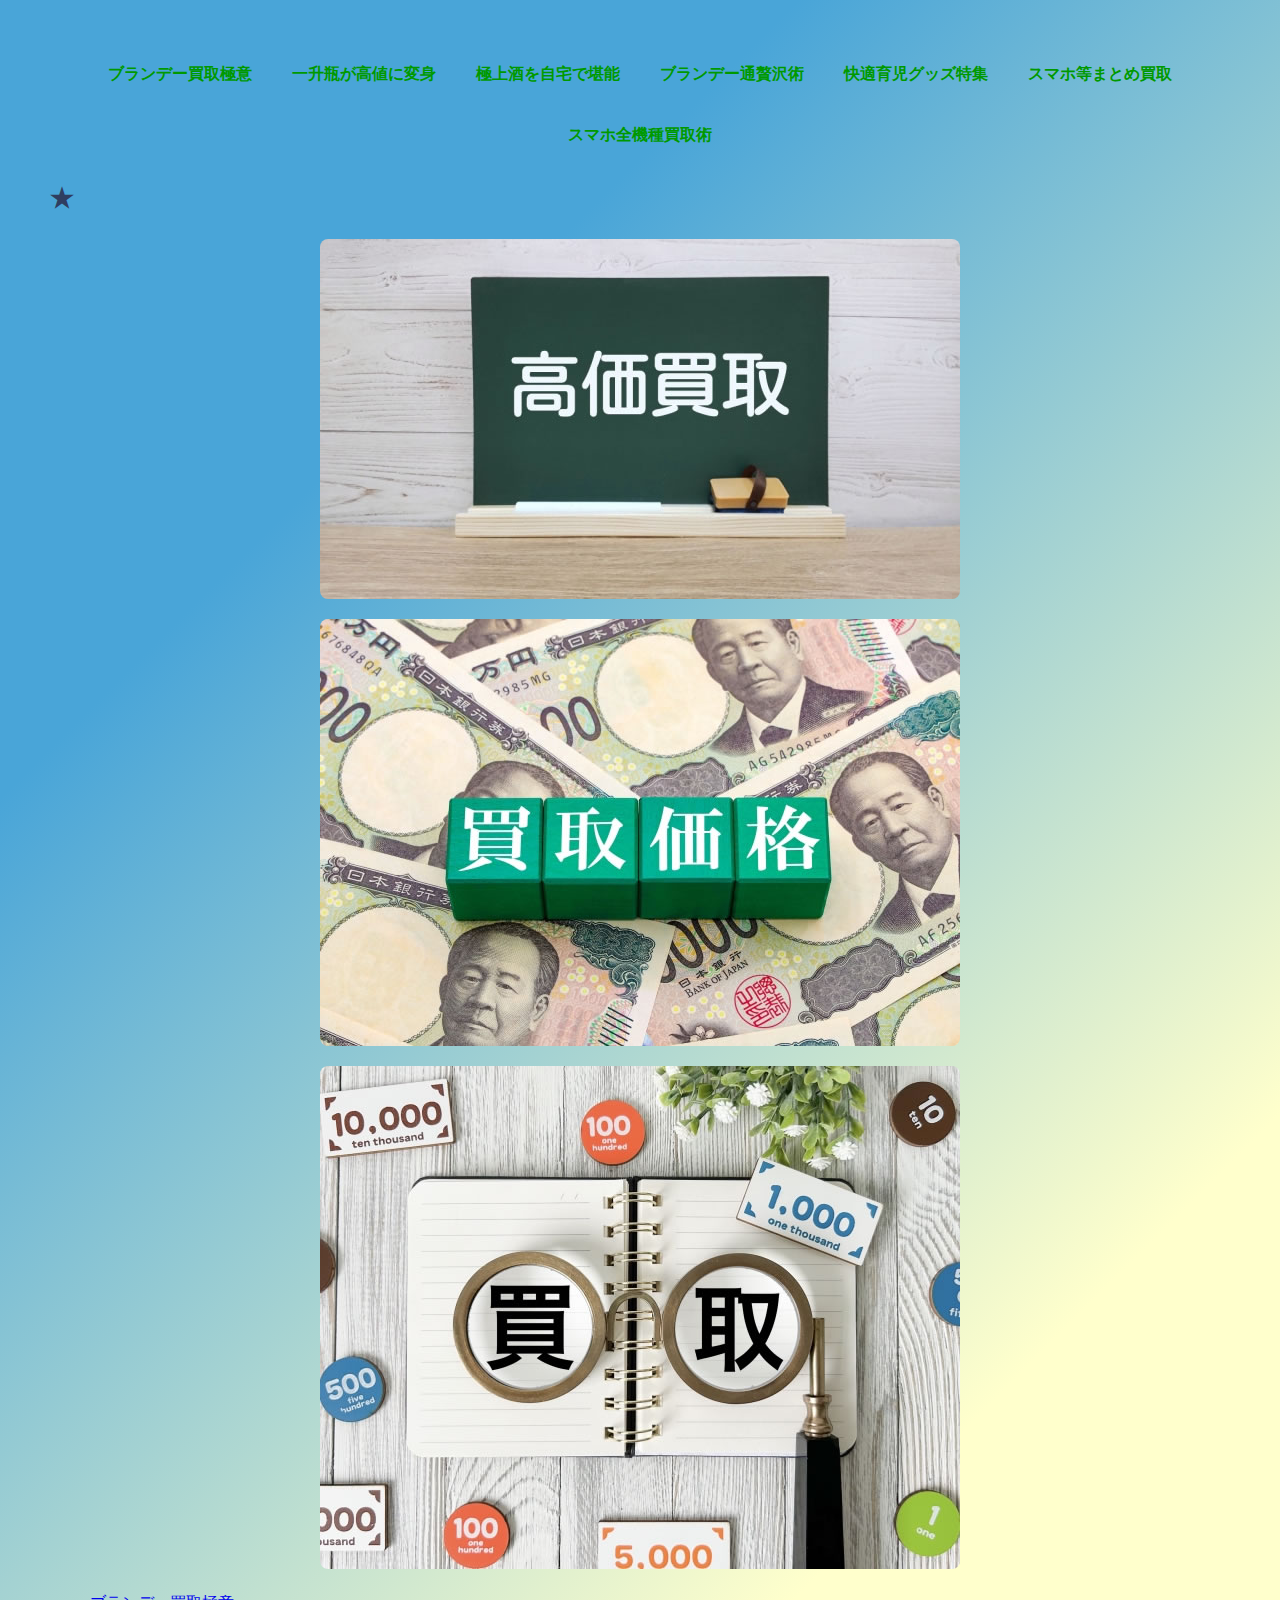
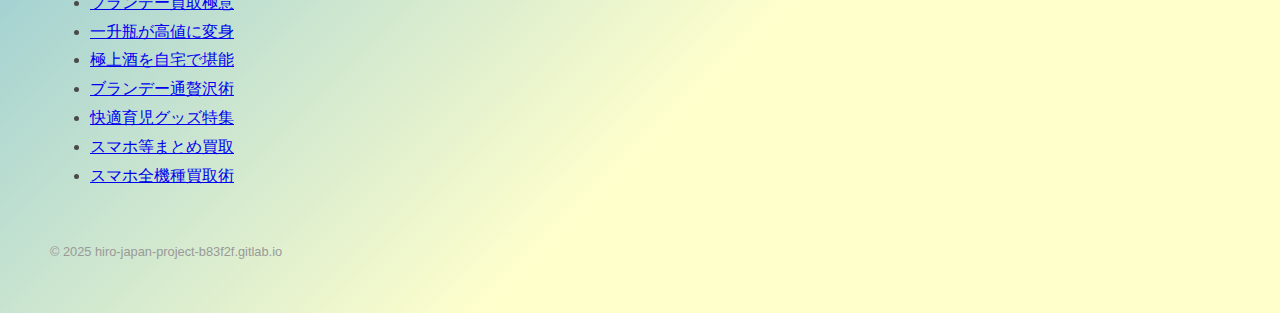
<file: index.html>
<!DOCTYPE html>
<html lang="ja">
<head>
  <meta charset="UTF-8">
  <meta name="viewport" content="width=device-width, initial-scale=1">  
  <title>★</title>
  <link rel="canonical" href="https://hiro-japan-project-b83f2f.gitlab.io/">
  <link rel="stylesheet" href="style.css">
</head>
<body>
<header>
  <div class="menu-toggle" id="menu-toggle">☰ メニュー</div>
  <nav id="main-nav">
    <ul>
      <li><a href="index.html">ブランデー買取極意</a></li>
      <li><a href="page1.html">一升瓶が高値に変身</a></li>
      <li><a href="page2.html">極上酒を自宅で堪能</a></li>
      <li><a href="page3.html">ブランデー通贅沢術</a></li>
      <li><a href="page4.html">快適育児グッズ特集</a></li>
      <li><a href="page5.html">スマホ等まとめ買取</a></li>
      <li><a href="page6.html">スマホ全機種買取術</a></li>
    </ul>
  </nav>
</header>
  <h1>★</h1>
<img src="images/1_1.jpg" alt="イメージ">
<img src="images/1_2.jpg" alt="イメージ">
<img src="images/1_3.jpg" alt="イメージ">

  <nav>
    <ul>
      <li><a href="index.html">ブランデー買取極意</a></li>
      <li><a href="page1.html">一升瓶が高値に変身</a></li>
      <li><a href="page2.html">極上酒を自宅で堪能</a></li>
      <li><a href="page3.html">ブランデー通贅沢術</a></li>
      <li><a href="page4.html">快適育児グッズ特集</a></li>
      <li><a href="page5.html">スマホ等まとめ買取</a></li>
      <li><a href="page6.html">スマホ全機種買取術</a></li>
    </ul>
  </nav>
  <footer>
    &copy; 2025 hiro-japan-project-b83f2f.gitlab.io
  </footer>
<script>
  document.addEventListener("DOMContentLoaded", function () {
    const toggle = document.getElementById("menu-toggle");
    const nav = document.getElementById("main-nav");

    toggle.addEventListener("click", function () {
      nav.classList.toggle("show");
    });
  });
</script>   
</body>
</html>
</file>
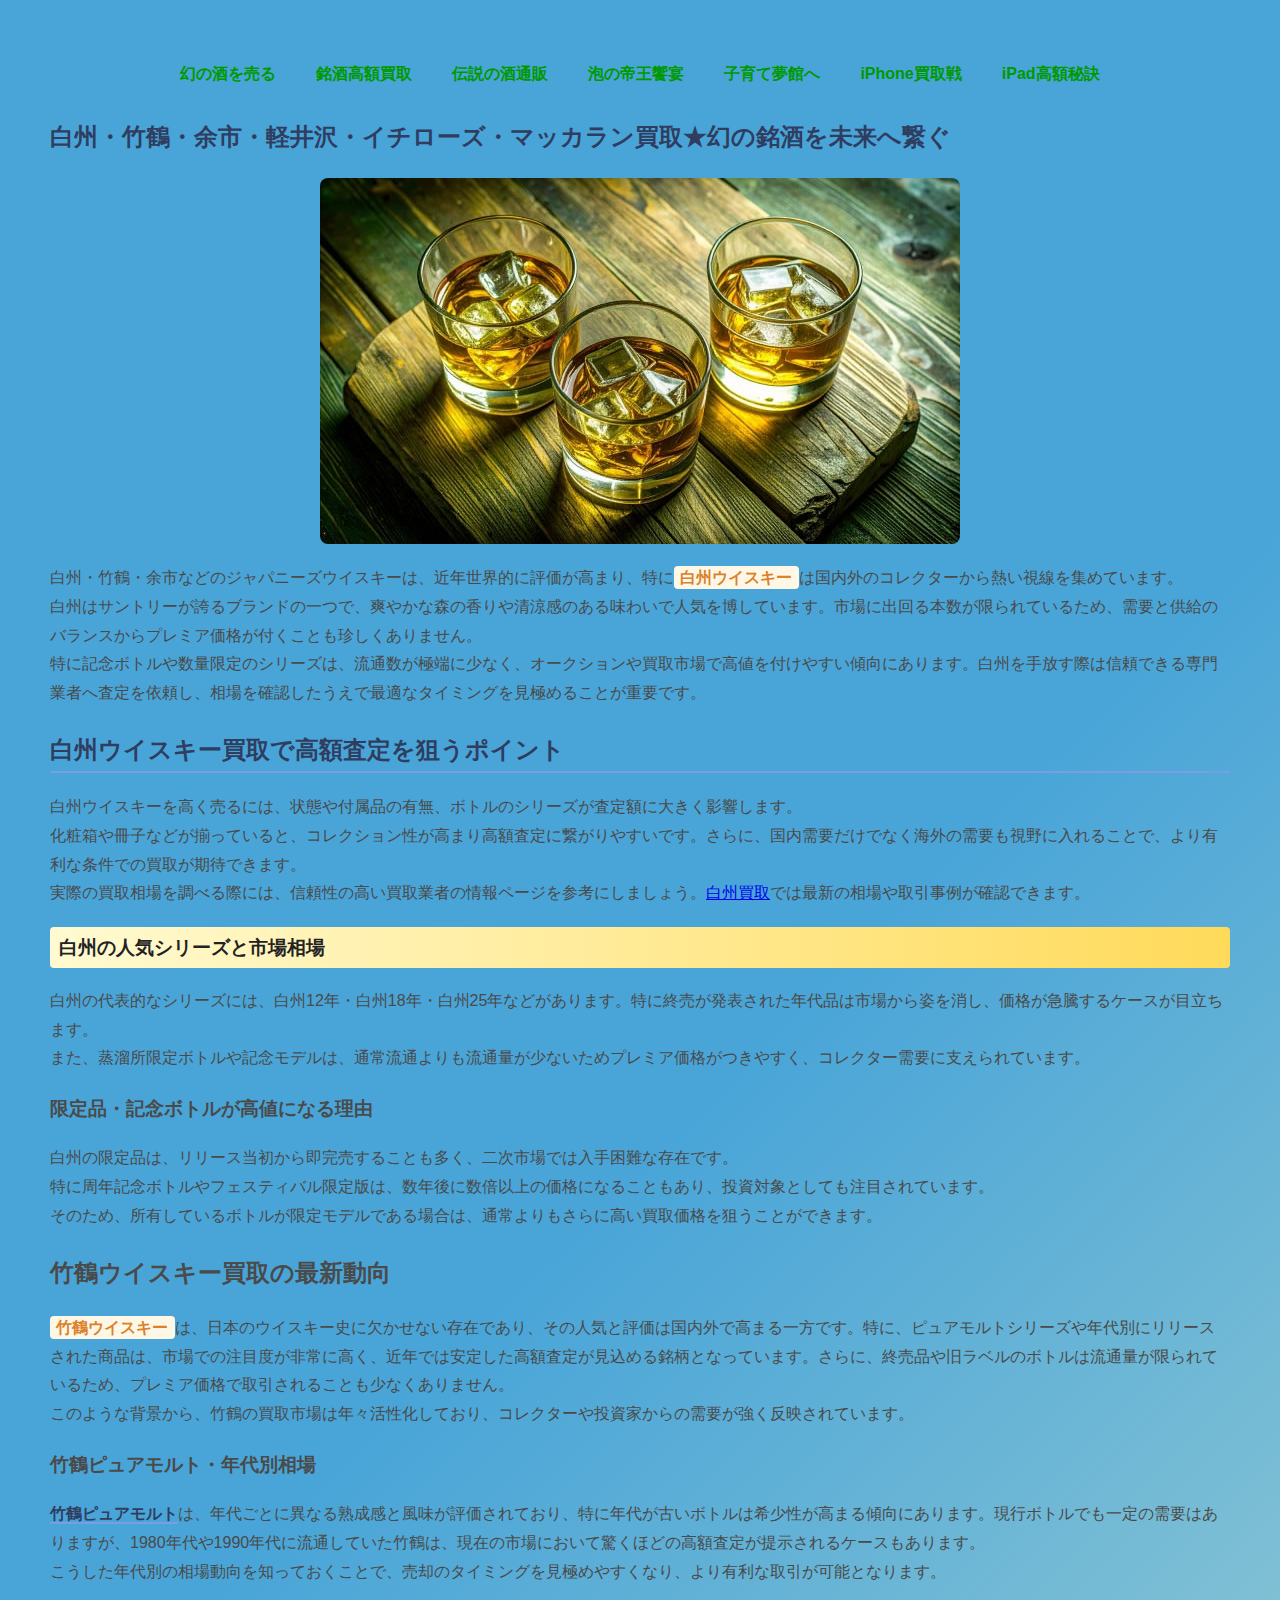
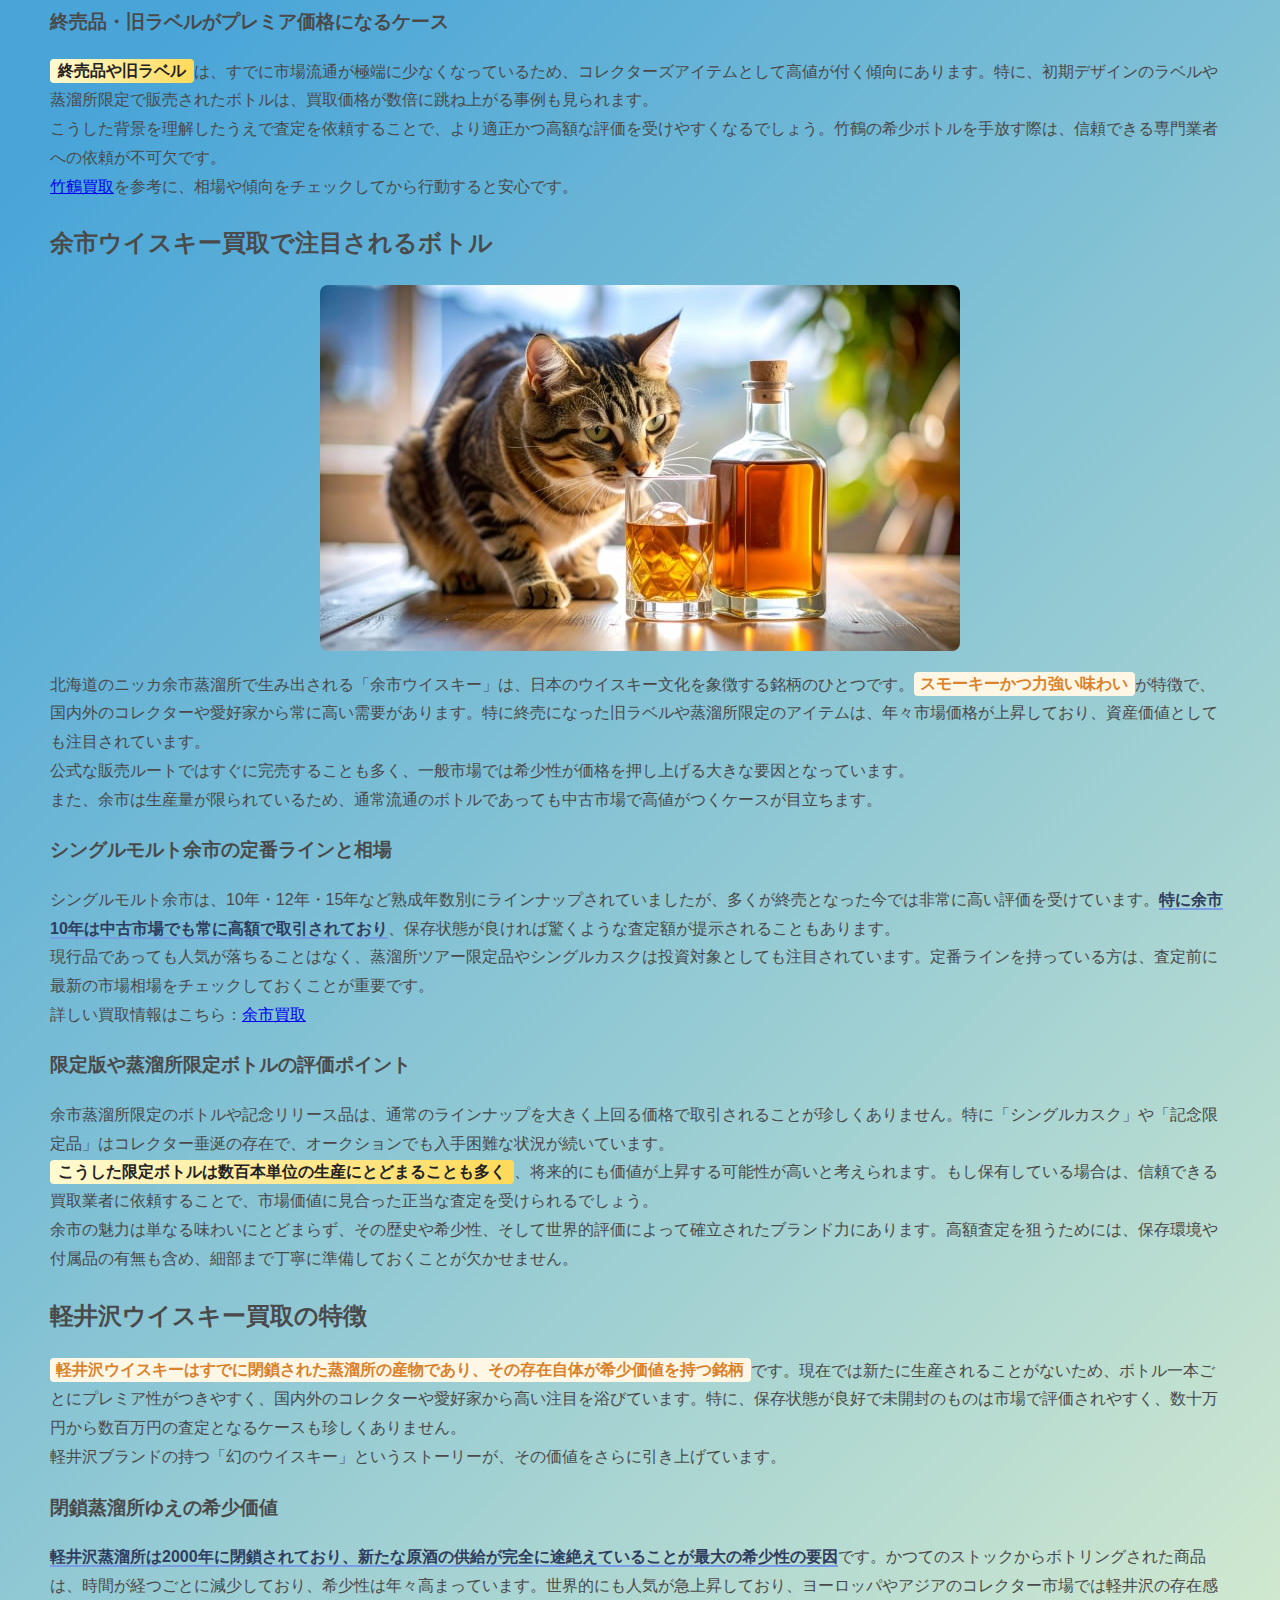
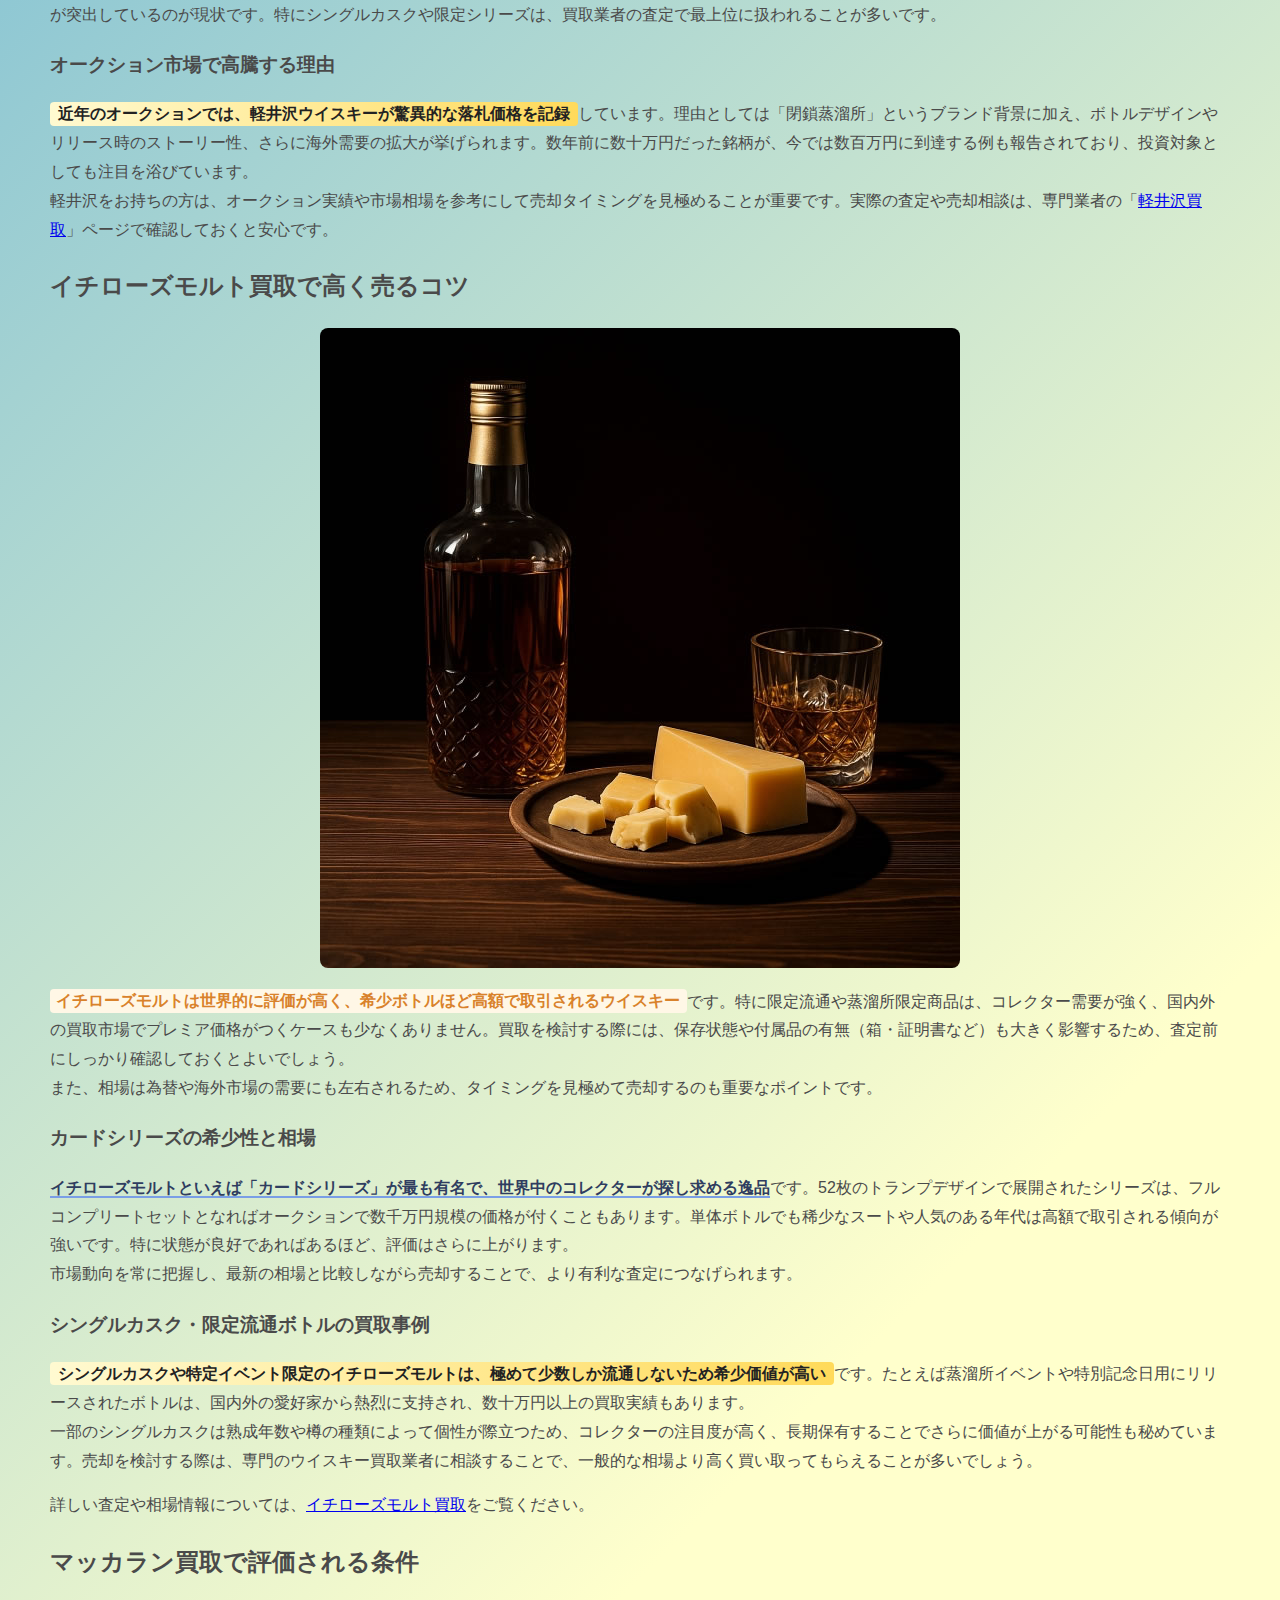
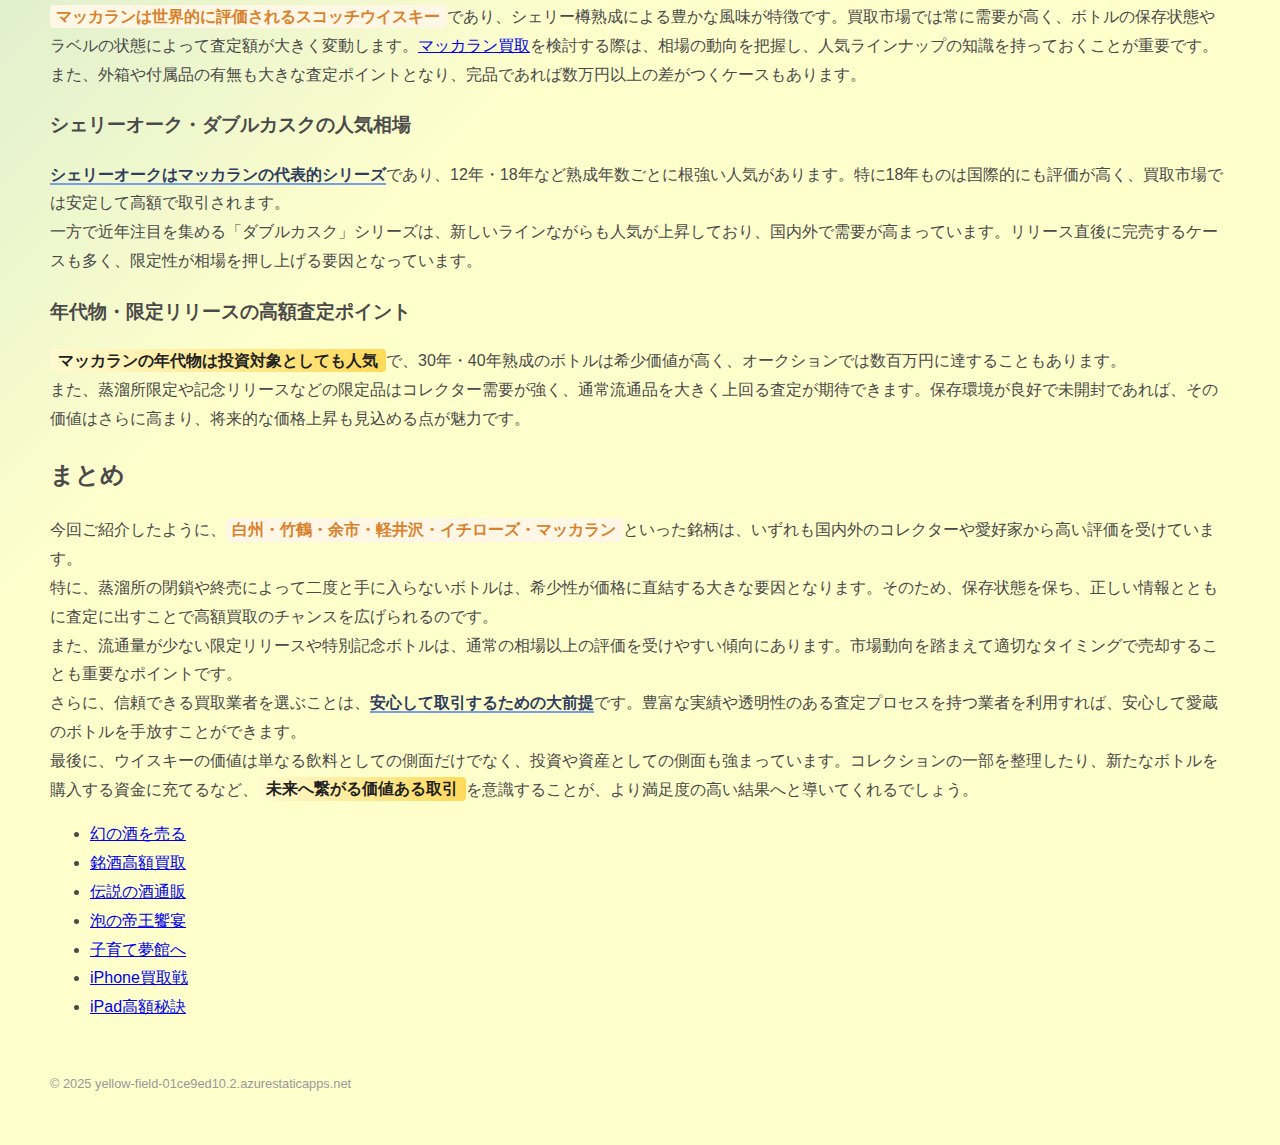
<file: page1.html>
<!DOCTYPE html>
<html lang="ja">
<head>
  <meta charset="UTF-8">
  <meta name="viewport" content="width=device-width, initial-scale=1">  
  <title>白州・竹鶴・余市・軽井沢・イチローズ・マッカラン買取★幻の銘酒を未来へ繋ぐ</title>
  <link rel="canonical" href="https://yellow-field-01ce9ed10.2.azurestaticapps.net/page1.html">
  <link rel="stylesheet" href="style.css">
</head>
<body>
<header>
  <div class="menu-toggle" id="menu-toggle">☰ メニュー</div>
  <nav id="main-nav">
    <ul>
      <li><a href="index.html">幻の酒を売る</a></li>
      <li><a href="page1.html">銘酒高額買取</a></li>
      <li><a href="page2.html">伝説の酒通販</a></li>
      <li><a href="page3.html">泡の帝王饗宴</a></li>
      <li><a href="page4.html">子育て夢館へ</a></li>
      <li><a href="page5.html">iPhone買取戦</a></li>
      <li><a href="page6.html">iPad高額秘訣</a></li>
    </ul>
  </nav>
</header>
  <h1>白州・竹鶴・余市・軽井沢・イチローズ・マッカラン買取★幻の銘酒を未来へ繋ぐ</h1>
<img src="images/2_1.jpg" alt="イメージ">




<div class="lead-section">
  白州・竹鶴・余市などのジャパニーズウイスキーは、近年世界的に評価が高まり、特に<span class="highlight1">白州ウイスキー</span>は国内外のコレクターから熱い視線を集めています。<br>
  白州はサントリーが誇るブランドの一つで、爽やかな森の香りや清涼感のある味わいで人気を博しています。市場に出回る本数が限られているため、需要と供給のバランスからプレミア価格が付くことも珍しくありません。<br>
  特に記念ボトルや数量限定のシリーズは、流通数が極端に少なく、オークションや買取市場で高値を付けやすい傾向にあります。白州を手放す際は信頼できる専門業者へ査定を依頼し、相場を確認したうえで最適なタイミングを見極めることが重要です。
</div>

<h2 class="highlight2">白州ウイスキー買取で高額査定を狙うポイント</h2>
白州ウイスキーを高く売るには、状態や付属品の有無、ボトルのシリーズが査定額に大きく影響します。<br>
化粧箱や冊子などが揃っていると、コレクション性が高まり高額査定に繋がりやすいです。さらに、国内需要だけでなく海外の需要も視野に入れることで、より有利な条件での買取が期待できます。<br>
実際の買取相場を調べる際には、信頼性の高い買取業者の情報ページを参考にしましょう。<a href="https://linxas.shop/whiskey/hakushu/">白州買取</a>では最新の相場や取引事例が確認できます。

<h3 class="highlight3">白州の人気シリーズと市場相場</h3>
白州の代表的なシリーズには、白州12年・白州18年・白州25年などがあります。特に終売が発表された年代品は市場から姿を消し、価格が急騰するケースが目立ちます。<br>
また、蒸溜所限定ボトルや記念モデルは、通常流通よりも流通量が少ないためプレミア価格がつきやすく、コレクター需要に支えられています。

<h3>限定品・記念ボトルが高値になる理由</h3>
白州の限定品は、リリース当初から即完売することも多く、二次市場では入手困難な存在です。<br>
特に周年記念ボトルやフェスティバル限定版は、数年後に数倍以上の価格になることもあり、投資対象としても注目されています。<br>
そのため、所有しているボトルが限定モデルである場合は、通常よりもさらに高い買取価格を狙うことができます。

<h2>竹鶴ウイスキー買取の最新動向</h2>
<p><span class="highlight1">竹鶴ウイスキー</span>は、日本のウイスキー史に欠かせない存在であり、その人気と評価は国内外で高まる一方です。特に、ピュアモルトシリーズや年代別にリリースされた商品は、市場での注目度が非常に高く、近年では安定した高額査定が見込める銘柄となっています。さらに、終売品や旧ラベルのボトルは流通量が限られているため、プレミア価格で取引されることも少なくありません。<br>このような背景から、竹鶴の買取市場は年々活性化しており、コレクターや投資家からの需要が強く反映されています。</p>

<h3>竹鶴ピュアモルト・年代別相場</h3>
<p><span class="highlight2">竹鶴ピュアモルト</span>は、年代ごとに異なる熟成感と風味が評価されており、特に年代が古いボトルは希少性が高まる傾向にあります。現行ボトルでも一定の需要はありますが、1980年代や1990年代に流通していた竹鶴は、現在の市場において驚くほどの高額査定が提示されるケースもあります。<br>こうした年代別の相場動向を知っておくことで、売却のタイミングを見極めやすくなり、より有利な取引が可能となります。</p>

<h3>終売品・旧ラベルがプレミア価格になるケース</h3>
<p><span class="highlight3">終売品や旧ラベル</span>は、すでに市場流通が極端に少なくなっているため、コレクターズアイテムとして高値が付く傾向にあります。特に、初期デザインのラベルや蒸溜所限定で販売されたボトルは、買取価格が数倍に跳ね上がる事例も見られます。<br>こうした背景を理解したうえで査定を依頼することで、より適正かつ高額な評価を受けやすくなるでしょう。竹鶴の希少ボトルを手放す際は、信頼できる専門業者への依頼が不可欠です。<br><a href="https://linxas.shop/whiskey/nikka-taketsuru/">竹鶴買取</a>を参考に、相場や傾向をチェックしてから行動すると安心です。</p>


<h2>余市ウイスキー買取で注目されるボトル</h2>
<img src="images/2_2.jpg" alt="イメージ">

<p>
北海道のニッカ余市蒸溜所で生み出される「余市ウイスキー」は、日本のウイスキー文化を象徴する銘柄のひとつです。<span class="highlight1">スモーキーかつ力強い味わい</span>が特徴で、国内外のコレクターや愛好家から常に高い需要があります。特に終売になった旧ラベルや蒸溜所限定のアイテムは、年々市場価格が上昇しており、資産価値としても注目されています。<br>
公式な販売ルートではすぐに完売することも多く、一般市場では希少性が価格を押し上げる大きな要因となっています。<br>
また、余市は生産量が限られているため、通常流通のボトルであっても中古市場で高値がつくケースが目立ちます。
</p>

<h3>シングルモルト余市の定番ラインと相場</h3>
<p>
シングルモルト余市は、10年・12年・15年など熟成年数別にラインナップされていましたが、多くが終売となった今では非常に高い評価を受けています。<span class="highlight2">特に余市10年は中古市場でも常に高額で取引されており</span>、保存状態が良ければ驚くような査定額が提示されることもあります。<br>
現行品であっても人気が落ちることはなく、蒸溜所ツアー限定品やシングルカスクは投資対象としても注目されています。定番ラインを持っている方は、査定前に最新の市場相場をチェックしておくことが重要です。<br>
詳しい買取情報はこちら：<a href="https://linxas.shop/whiskey/nikkayoichi/">余市買取</a>
</p>

<h3>限定版や蒸溜所限定ボトルの評価ポイント</h3>
<p>
余市蒸溜所限定のボトルや記念リリース品は、通常のラインナップを大きく上回る価格で取引されることが珍しくありません。特に「シングルカスク」や「記念限定品」はコレクター垂涎の存在で、オークションでも入手困難な状況が続いています。<br>
<span class="highlight3">こうした限定ボトルは数百本単位の生産にとどまることも多く</span>、将来的にも価値が上昇する可能性が高いと考えられます。もし保有している場合は、信頼できる買取業者に依頼することで、市場価値に見合った正当な査定を受けられるでしょう。<br>
余市の魅力は単なる味わいにとどまらず、その歴史や希少性、そして世界的評価によって確立されたブランド力にあります。高額査定を狙うためには、保存環境や付属品の有無も含め、細部まで丁寧に準備しておくことが欠かせません。
</p>


<h2>軽井沢ウイスキー買取の特徴</h2>
<p><span class="highlight1">軽井沢ウイスキーはすでに閉鎖された蒸溜所の産物であり、その存在自体が希少価値を持つ銘柄</span>です。現在では新たに生産されることがないため、ボトル一本ごとにプレミア性がつきやすく、国内外のコレクターや愛好家から高い注目を浴びています。特に、保存状態が良好で未開封のものは市場で評価されやすく、数十万円から数百万円の査定となるケースも珍しくありません。<br>
軽井沢ブランドの持つ「幻のウイスキー」というストーリーが、その価値をさらに引き上げています。</p>

<h3>閉鎖蒸溜所ゆえの希少価値</h3>
<p><span class="highlight2">軽井沢蒸溜所は2000年に閉鎖されており、新たな原酒の供給が完全に途絶えていることが最大の希少性の要因</span>です。かつてのストックからボトリングされた商品は、時間が経つごとに減少しており、希少性は年々高まっています。世界的にも人気が急上昇しており、ヨーロッパやアジアのコレクター市場では軽井沢の存在感が突出しているのが現状です。特にシングルカスクや限定シリーズは、買取業者の査定で最上位に扱われることが多いです。</p>

<h3>オークション市場で高騰する理由</h3>
<p><span class="highlight3">近年のオークションでは、軽井沢ウイスキーが驚異的な落札価格を記録</span>しています。理由としては「閉鎖蒸溜所」というブランド背景に加え、ボトルデザインやリリース時のストーリー性、さらに海外需要の拡大が挙げられます。数年前に数十万円だった銘柄が、今では数百万円に到達する例も報告されており、投資対象としても注目を浴びています。<br>
軽井沢をお持ちの方は、オークション実績や市場相場を参考にして売却タイミングを見極めることが重要です。実際の査定や売却相談は、専門業者の「<a href="https://linxas.shop/whiskey/karuizawa/">軽井沢買取</a>」ページで確認しておくと安心です。</p>




<h2>イチローズモルト買取で高く売るコツ</h2>
<img src="images/2_3.jpg" alt="イメージ">
<p><span class="highlight1">イチローズモルトは世界的に評価が高く、希少ボトルほど高額で取引されるウイスキー</span>です。特に限定流通や蒸溜所限定商品は、コレクター需要が強く、国内外の買取市場でプレミア価格がつくケースも少なくありません。買取を検討する際には、保存状態や付属品の有無（箱・証明書など）も大きく影響するため、査定前にしっかり確認しておくとよいでしょう。<br>また、相場は為替や海外市場の需要にも左右されるため、タイミングを見極めて売却するのも重要なポイントです。</p>

<h3>カードシリーズの希少性と相場</h3>
<p><span class="highlight2">イチローズモルトといえば「カードシリーズ」が最も有名で、世界中のコレクターが探し求める逸品</span>です。52枚のトランプデザインで展開されたシリーズは、フルコンプリートセットとなればオークションで数千万円規模の価格が付くこともあります。単体ボトルでも稀少なスートや人気のある年代は高額で取引される傾向が強いです。特に状態が良好であればあるほど、評価はさらに上がります。<br>市場動向を常に把握し、最新の相場と比較しながら売却することで、より有利な査定につなげられます。</p>

<h3>シングルカスク・限定流通ボトルの買取事例</h3>
<p><span class="highlight3">シングルカスクや特定イベント限定のイチローズモルトは、極めて少数しか流通しないため希少価値が高い</span>です。たとえば蒸溜所イベントや特別記念日用にリリースされたボトルは、国内外の愛好家から熱烈に支持され、数十万円以上の買取実績もあります。<br>一部のシングルカスクは熟成年数や樽の種類によって個性が際立つため、コレクターの注目度が高く、長期保有することでさらに価値が上がる可能性も秘めています。売却を検討する際は、専門のウイスキー買取業者に相談することで、一般的な相場より高く買い取ってもらえることが多いでしょう。</p>

<p>詳しい査定や相場情報については、<a href="https://linxas.shop/whiskey/ichi-rose-malt/" target="_blank">イチローズモルト買取</a>をご覧ください。</p>




<h2>マッカラン買取で評価される条件</h2>
<p><span class="highlight1">マッカランは世界的に評価されるスコッチウイスキー</span>であり、シェリー樽熟成による豊かな風味が特徴です。買取市場では常に需要が高く、ボトルの保存状態やラベルの状態によって査定額が大きく変動します。<a href="https://linxas.shop/whiskey/macallan/">マッカラン買取</a>を検討する際は、相場の動向を把握し、人気ラインナップの知識を持っておくことが重要です。<br>また、外箱や付属品の有無も大きな査定ポイントとなり、完品であれば数万円以上の差がつくケースもあります。</p>

<h3>シェリーオーク・ダブルカスクの人気相場</h3>
<p><span class="highlight2">シェリーオークはマッカランの代表的シリーズ</span>であり、12年・18年など熟成年数ごとに根強い人気があります。特に18年ものは国際的にも評価が高く、買取市場では安定して高額で取引されます。<br>一方で近年注目を集める「ダブルカスク」シリーズは、新しいラインながらも人気が上昇しており、国内外で需要が高まっています。リリース直後に完売するケースも多く、限定性が相場を押し上げる要因となっています。</p>

<h3>年代物・限定リリースの高額査定ポイント</h3>
<p><span class="highlight3">マッカランの年代物は投資対象としても人気</span>で、30年・40年熟成のボトルは希少価値が高く、オークションでは数百万円に達することもあります。<br>また、蒸溜所限定や記念リリースなどの限定品はコレクター需要が強く、通常流通品を大きく上回る査定が期待できます。保存環境が良好で未開封であれば、その価値はさらに高まり、将来的な価格上昇も見込める点が魅力です。</p>



<h2>まとめ</h2>
<p>
今回ご紹介したように、<span class="highlight1">白州・竹鶴・余市・軽井沢・イチローズ・マッカラン</span>といった銘柄は、いずれも国内外のコレクターや愛好家から高い評価を受けています。<br>
特に、蒸溜所の閉鎖や終売によって二度と手に入らないボトルは、希少性が価格に直結する大きな要因となります。そのため、保存状態を保ち、正しい情報とともに査定に出すことで高額買取のチャンスを広げられるのです。<br>
また、流通量が少ない限定リリースや特別記念ボトルは、通常の相場以上の評価を受けやすい傾向にあります。市場動向を踏まえて適切なタイミングで売却することも重要なポイントです。<br>
さらに、信頼できる買取業者を選ぶことは、<span class="highlight2">安心して取引するための大前提</span>です。豊富な実績や透明性のある査定プロセスを持つ業者を利用すれば、安心して愛蔵のボトルを手放すことができます。<br>
最後に、ウイスキーの価値は単なる飲料としての側面だけでなく、投資や資産としての側面も強まっています。コレクションの一部を整理したり、新たなボトルを購入する資金に充てるなど、<span class="highlight3">未来へ繋がる価値ある取引</span>を意識することが、より満足度の高い結果へと導いてくれるでしょう。<br>
</p>


  
  <nav>
    <ul>
      <li><a href="index.html">幻の酒を売る</a></li>
      <li><a href="page1.html">銘酒高額買取</a></li>
      <li><a href="page2.html">伝説の酒通販</a></li>
      <li><a href="page3.html">泡の帝王饗宴</a></li>
      <li><a href="page4.html">子育て夢館へ</a></li>
      <li><a href="page5.html">iPhone買取戦</a></li>
      <li><a href="page6.html">iPad高額秘訣</a></li>
    </ul>
  </nav>
  <footer>
    &copy; 2025 yellow-field-01ce9ed10.2.azurestaticapps.net
  </footer>
<script>
  document.addEventListener("DOMContentLoaded", function () {
    const toggle = document.getElementById("menu-toggle");
    const nav = document.getElementById("main-nav");

    toggle.addEventListener("click", function () {
      nav.classList.toggle("show");
    });
  });
</script>  
</body>
</html>
</file>
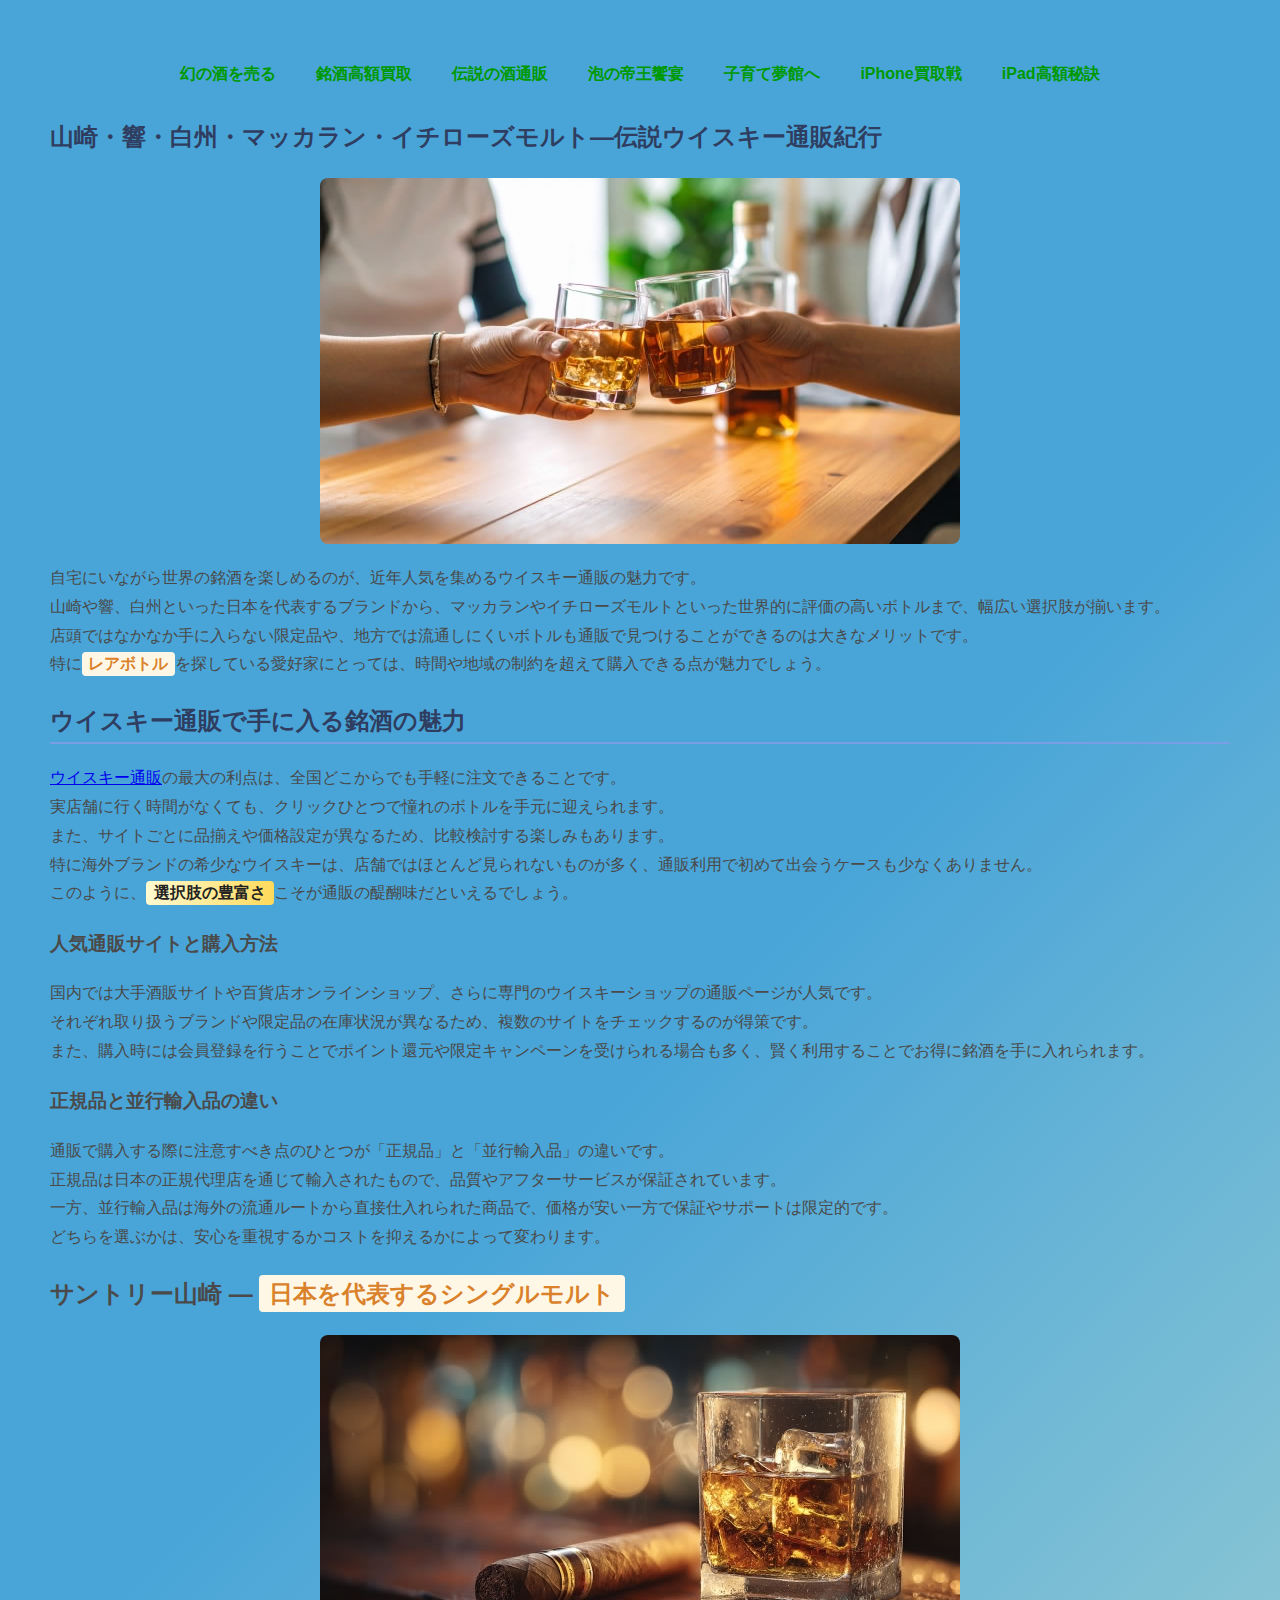
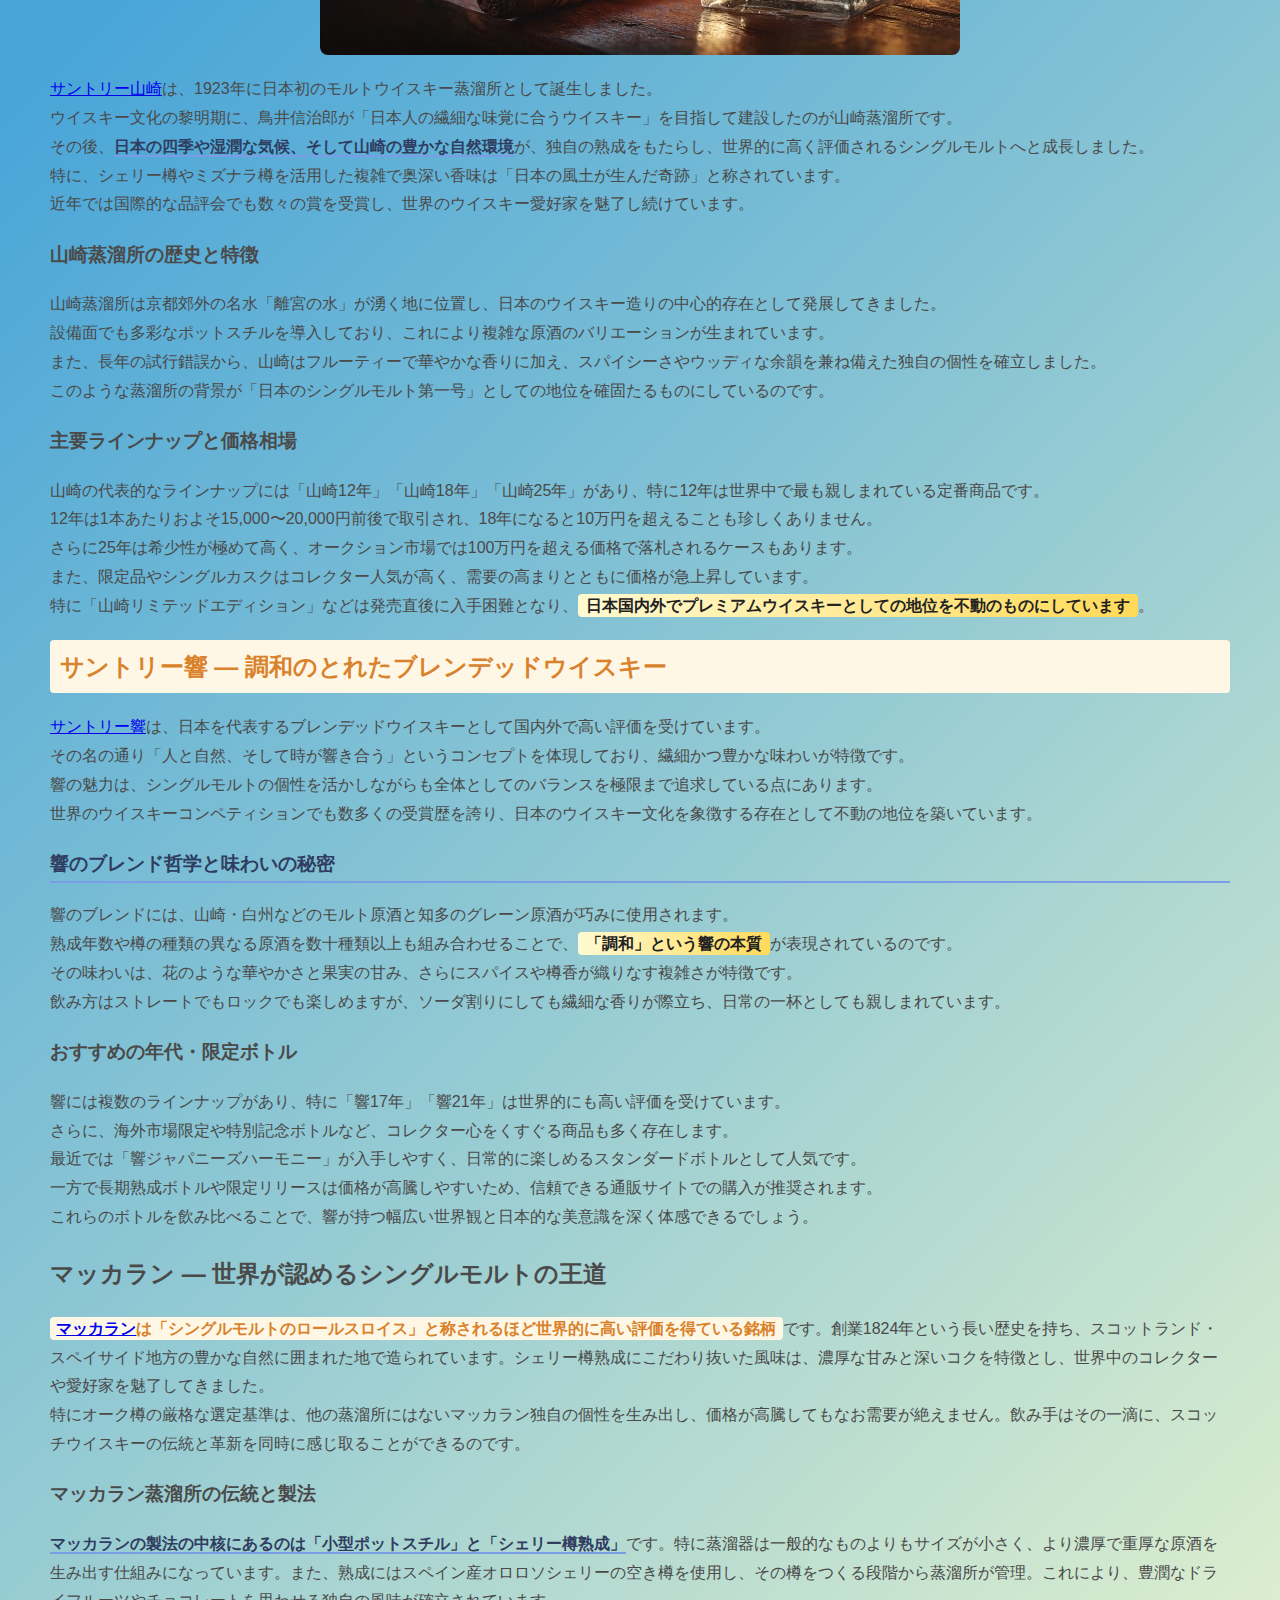
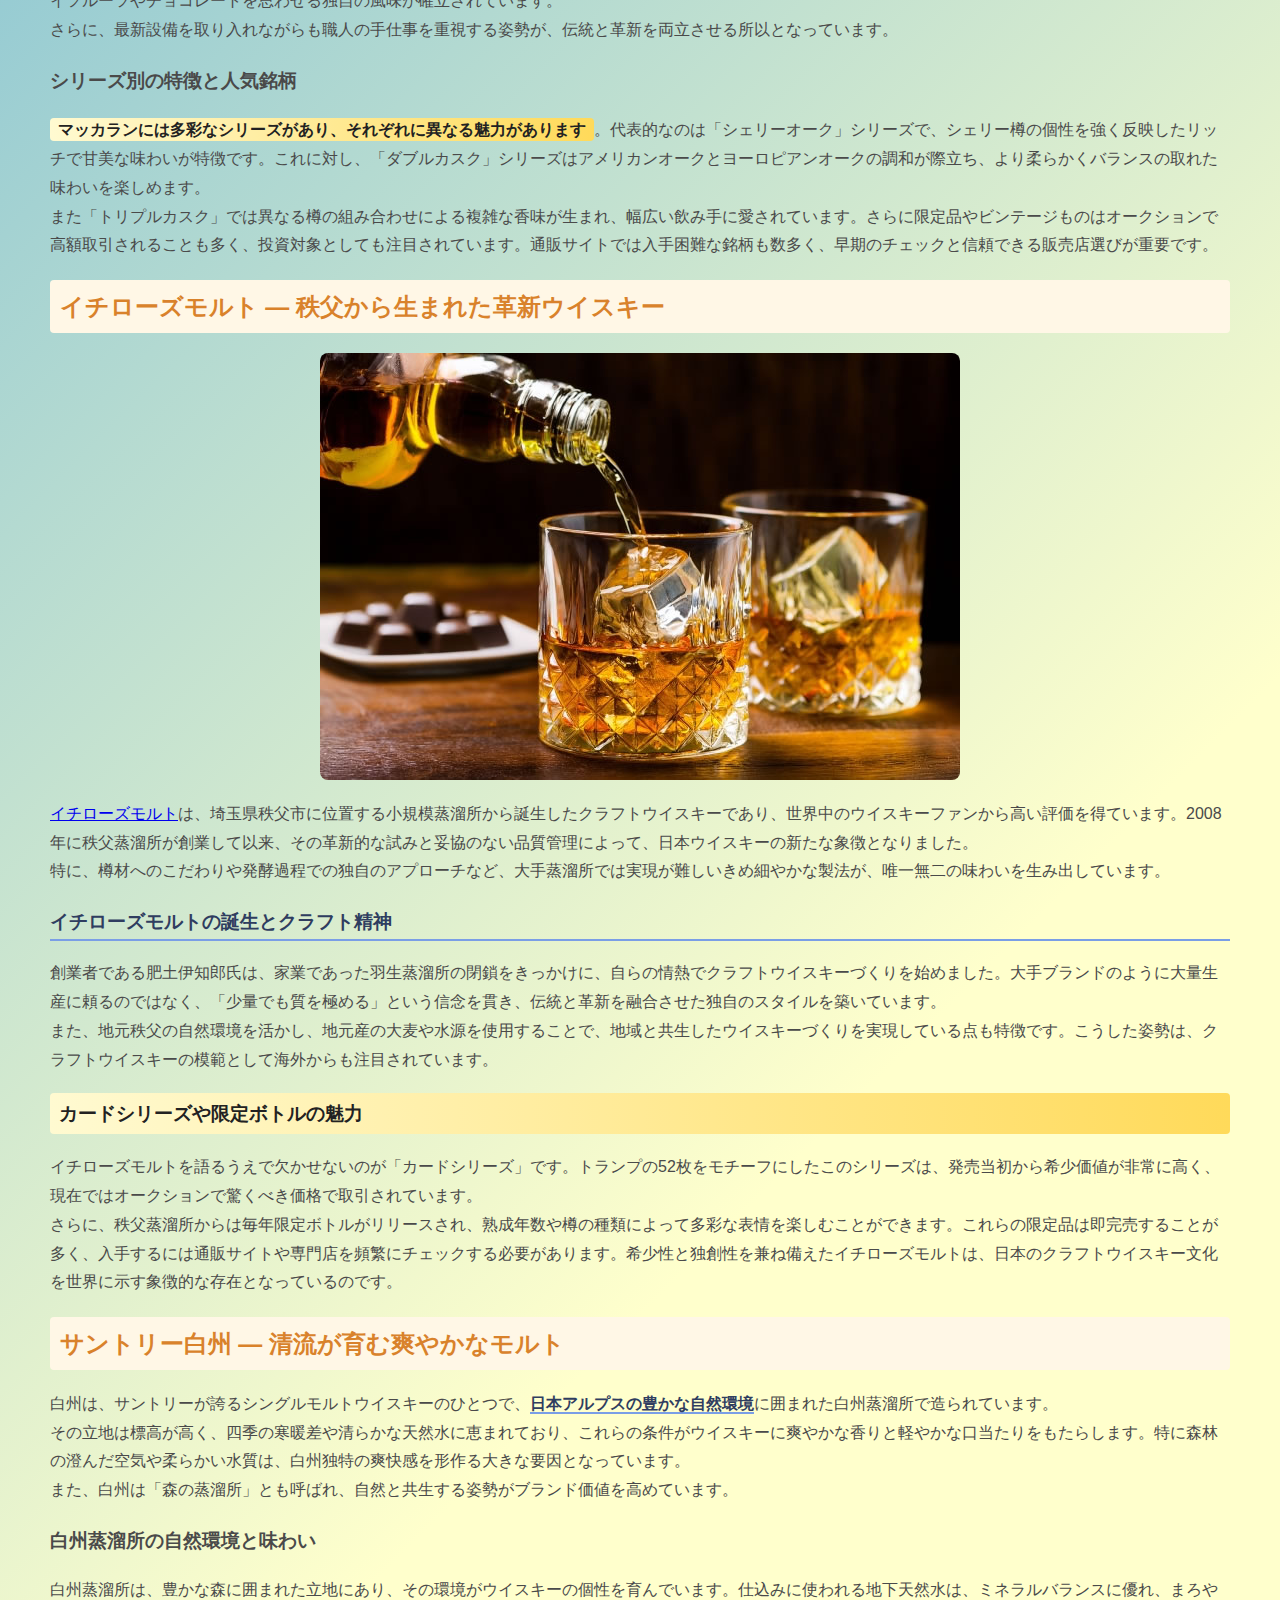
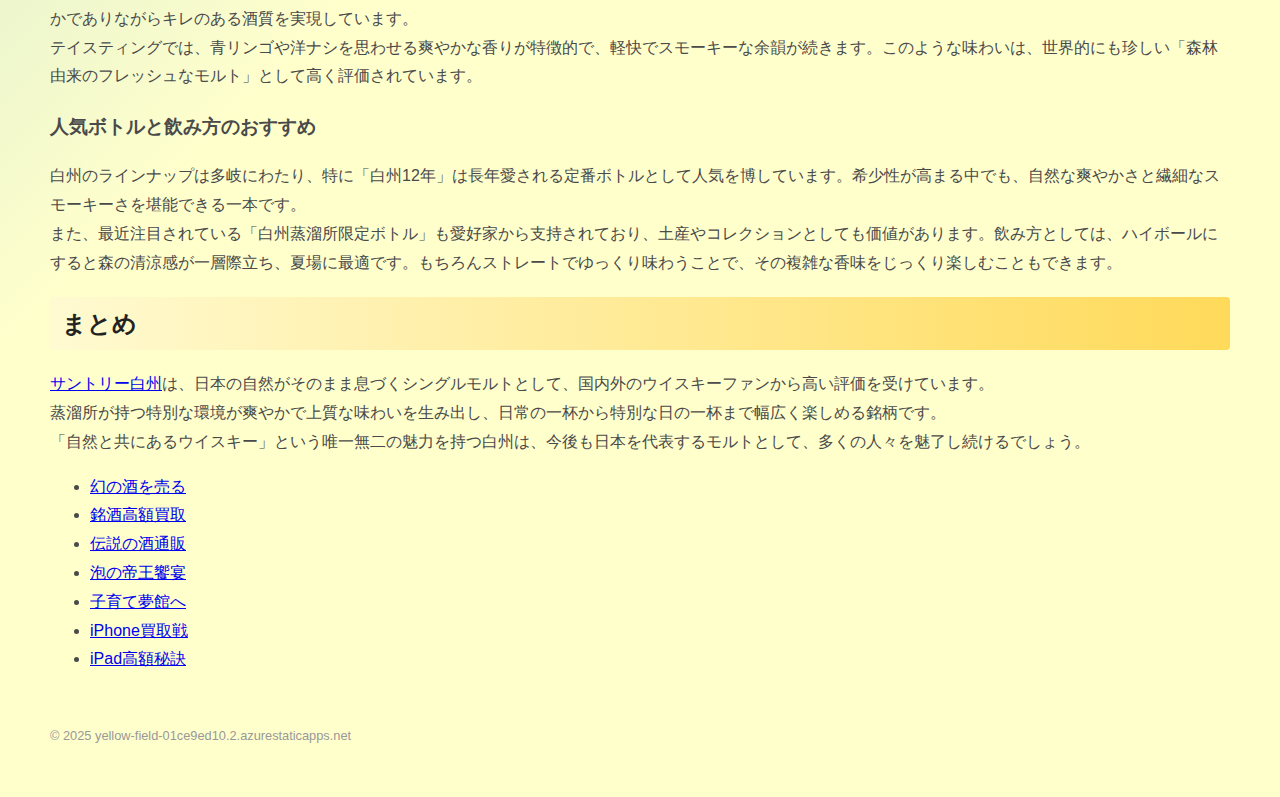
<file: page2.html>
<!DOCTYPE html>
<html lang="ja">
<head>
  <meta charset="UTF-8">
  <meta name="viewport" content="width=device-width, initial-scale=1">  
  <title>山崎・響・白州・マッカラン・イチローズモルト―伝説ウイスキー通販紀行</title>
  <link rel="canonical" href="https://yellow-field-01ce9ed10.2.azurestaticapps.net/page2.html">
  <link rel="stylesheet" href="style.css">
</head>
<body>
<header>
  <div class="menu-toggle" id="menu-toggle">☰ メニュー</div>
  <nav id="main-nav">
    <ul>
      <li><a href="index.html">幻の酒を売る</a></li>
      <li><a href="page1.html">銘酒高額買取</a></li>
      <li><a href="page2.html">伝説の酒通販</a></li>
      <li><a href="page3.html">泡の帝王饗宴</a></li>
      <li><a href="page4.html">子育て夢館へ</a></li>
      <li><a href="page5.html">iPhone買取戦</a></li>
      <li><a href="page6.html">iPad高額秘訣</a></li>
    </ul>
  </nav>
</header>
  <h1>山崎・響・白州・マッカラン・イチローズモルト―伝説ウイスキー通販紀行</h1>

<img src="images/3_1.jpg" alt="イメージ">


<div class="lead-section">
  自宅にいながら世界の銘酒を楽しめるのが、近年人気を集めるウイスキー通販の魅力です。<br>
  山崎や響、白州といった日本を代表するブランドから、マッカランやイチローズモルトといった世界的に評価の高いボトルまで、幅広い選択肢が揃います。<br>
  店頭ではなかなか手に入らない限定品や、地方では流通しにくいボトルも通販で見つけることができるのは大きなメリットです。<br>
  特に<span class="highlight1">レアボトル</span>を探している愛好家にとっては、時間や地域の制約を超えて購入できる点が魅力でしょう。<br>
</div>

<h2 class="highlight2">ウイスキー通販で手に入る銘酒の魅力</h2>
<p>
  <a href="https://linx-as.store/collections/whisky">ウイスキー通販</a>の最大の利点は、全国どこからでも手軽に注文できることです。<br>
  実店舗に行く時間がなくても、クリックひとつで憧れのボトルを手元に迎えられます。<br>
  また、サイトごとに品揃えや価格設定が異なるため、比較検討する楽しみもあります。<br>
  特に海外ブランドの希少なウイスキーは、店舗ではほとんど見られないものが多く、通販利用で初めて出会うケースも少なくありません。<br>
  このように、<span class="highlight3">選択肢の豊富さ</span>こそが通販の醍醐味だといえるでしょう。<br>
</p>

<h3>人気通販サイトと購入方法</h3>
<p>
  国内では大手酒販サイトや百貨店オンラインショップ、さらに専門のウイスキーショップの通販ページが人気です。<br>
  それぞれ取り扱うブランドや限定品の在庫状況が異なるため、複数のサイトをチェックするのが得策です。<br>
  また、購入時には会員登録を行うことでポイント還元や限定キャンペーンを受けられる場合も多く、賢く利用することでお得に銘酒を手に入れられます。<br>
</p>

<h3>正規品と並行輸入品の違い</h3>
<p>
  通販で購入する際に注意すべき点のひとつが「正規品」と「並行輸入品」の違いです。<br>
  正規品は日本の正規代理店を通じて輸入されたもので、品質やアフターサービスが保証されています。<br>
  一方、並行輸入品は海外の流通ルートから直接仕入れられた商品で、価格が安い一方で保証やサポートは限定的です。<br>
  どちらを選ぶかは、安心を重視するかコストを抑えるかによって変わります。<br>
</p>


<h2>サントリー山崎 ― <span class="highlight1">日本を代表するシングルモルト</span></h2>
<img src="images/3_2.jpg" alt="イメージ">

<p>
<a href="https://linx-as.store/collections/yamazaki">サントリー山崎</a>は、1923年に日本初のモルトウイスキー蒸溜所として誕生しました。<br>
ウイスキー文化の黎明期に、鳥井信治郎が「日本人の繊細な味覚に合うウイスキー」を目指して建設したのが山崎蒸溜所です。<br>
その後、<span class="highlight2">日本の四季や湿潤な気候、そして山崎の豊かな自然環境</span>が、独自の熟成をもたらし、世界的に高く評価されるシングルモルトへと成長しました。<br>
特に、シェリー樽やミズナラ樽を活用した複雑で奥深い香味は「日本の風土が生んだ奇跡」と称されています。<br>
近年では国際的な品評会でも数々の賞を受賞し、世界のウイスキー愛好家を魅了し続けています。<br>
</p>

<h3>山崎蒸溜所の歴史と特徴</h3>
<p>
山崎蒸溜所は京都郊外の名水「離宮の水」が湧く地に位置し、日本のウイスキー造りの中心的存在として発展してきました。<br>
設備面でも多彩なポットスチルを導入しており、これにより複雑な原酒のバリエーションが生まれています。<br>
また、長年の試行錯誤から、山崎はフルーティーで華やかな香りに加え、スパイシーさやウッディな余韻を兼ね備えた独自の個性を確立しました。<br>
このような蒸溜所の背景が「日本のシングルモルト第一号」としての地位を確固たるものにしているのです。<br>
</p>

<h3>主要ラインナップと価格相場</h3>
<p>
山崎の代表的なラインナップには「山崎12年」「山崎18年」「山崎25年」があり、特に12年は世界中で最も親しまれている定番商品です。<br>
12年は1本あたりおよそ15,000〜20,000円前後で取引され、18年になると10万円を超えることも珍しくありません。<br>
さらに25年は希少性が極めて高く、オークション市場では100万円を超える価格で落札されるケースもあります。<br>
また、限定品やシングルカスクはコレクター人気が高く、需要の高まりとともに価格が急上昇しています。<br>
特に「山崎リミテッドエディション」などは発売直後に入手困難となり、<span class="highlight3">日本国内外でプレミアムウイスキーとしての地位を不動のものにしています</span>。<br>
</p>


<h2 class="highlight1">サントリー響 ― 調和のとれたブレンデッドウイスキー</h2>
<p>
<a href="https://linx-as.store/collections/hibiki">サントリー響</a>は、日本を代表するブレンデッドウイスキーとして国内外で高い評価を受けています。<br>
その名の通り「人と自然、そして時が響き合う」というコンセプトを体現しており、繊細かつ豊かな味わいが特徴です。<br>
響の魅力は、シングルモルトの個性を活かしながらも全体としてのバランスを極限まで追求している点にあります。<br>
世界のウイスキーコンペティションでも数多くの受賞歴を誇り、日本のウイスキー文化を象徴する存在として不動の地位を築いています。
</p>

<h3 class="highlight2">響のブレンド哲学と味わいの秘密</h3>
<p>
響のブレンドには、山崎・白州などのモルト原酒と知多のグレーン原酒が巧みに使用されます。<br>
熟成年数や樽の種類の異なる原酒を数十種類以上も組み合わせることで、<span class="highlight3">「調和」という響の本質</span>が表現されているのです。<br>
その味わいは、花のような華やかさと果実の甘み、さらにスパイスや樽香が織りなす複雑さが特徴です。<br>
飲み方はストレートでもロックでも楽しめますが、ソーダ割りにしても繊細な香りが際立ち、日常の一杯としても親しまれています。
</p>

<h3>おすすめの年代・限定ボトル</h3>
<p>
響には複数のラインナップがあり、特に「響17年」「響21年」は世界的にも高い評価を受けています。<br>
さらに、海外市場限定や特別記念ボトルなど、コレクター心をくすぐる商品も多く存在します。<br>
最近では「響ジャパニーズハーモニー」が入手しやすく、日常的に楽しめるスタンダードボトルとして人気です。<br>
一方で長期熟成ボトルや限定リリースは価格が高騰しやすいため、信頼できる通販サイトでの購入が推奨されます。<br>
これらのボトルを飲み比べることで、響が持つ幅広い世界観と日本的な美意識を深く体感できるでしょう。
</p>


<h2>マッカラン ― 世界が認めるシングルモルトの王道</h2>  
<p><span class="highlight1"><a href="https://linx-as.store/collections/macallan">マッカラン</a>は「シングルモルトのロールスロイス」と称されるほど世界的に高い評価を得ている銘柄</span>です。創業1824年という長い歴史を持ち、スコットランド・スペイサイド地方の豊かな自然に囲まれた地で造られています。シェリー樽熟成にこだわり抜いた風味は、濃厚な甘みと深いコクを特徴とし、世界中のコレクターや愛好家を魅了してきました。<br>
特にオーク樽の厳格な選定基準は、他の蒸溜所にはないマッカラン独自の個性を生み出し、価格が高騰してもなお需要が絶えません。飲み手はその一滴に、スコッチウイスキーの伝統と革新を同時に感じ取ることができるのです。</p>  

<h3>マッカラン蒸溜所の伝統と製法</h3>  
<p><span class="highlight2">マッカランの製法の中核にあるのは「小型ポットスチル」と「シェリー樽熟成」</span>です。特に蒸溜器は一般的なものよりもサイズが小さく、より濃厚で重厚な原酒を生み出す仕組みになっています。また、熟成にはスペイン産オロロソシェリーの空き樽を使用し、その樽をつくる段階から蒸溜所が管理。これにより、豊潤なドライフルーツやチョコレートを思わせる独自の風味が確立されています。<br>さらに、最新設備を取り入れながらも職人の手仕事を重視する姿勢が、伝統と革新を両立させる所以となっています。</p>  

<h3>シリーズ別の特徴と人気銘柄</h3>  
<p><span class="highlight3">マッカランには多彩なシリーズがあり、それぞれに異なる魅力があります</span>。代表的なのは「シェリーオーク」シリーズで、シェリー樽の個性を強く反映したリッチで甘美な味わいが特徴です。これに対し、「ダブルカスク」シリーズはアメリカンオークとヨーロピアンオークの調和が際立ち、より柔らかくバランスの取れた味わいを楽しめます。<br>また「トリプルカスク」では異なる樽の組み合わせによる複雑な香味が生まれ、幅広い飲み手に愛されています。さらに限定品やビンテージものはオークションで高額取引されることも多く、投資対象としても注目されています。通販サイトでは入手困難な銘柄も数多く、早期のチェックと信頼できる販売店選びが重要です。</p>  


<h2 class="highlight1">イチローズモルト ― 秩父から生まれた革新ウイスキー</h2>  
<img src="images/3_3.jpg" alt="イメージ">
<p><a href="https://linx-as.store/collections/ichirosmalt">イチローズモルト</a>は、埼玉県秩父市に位置する小規模蒸溜所から誕生したクラフトウイスキーであり、世界中のウイスキーファンから高い評価を得ています。2008年に秩父蒸溜所が創業して以来、その革新的な試みと妥協のない品質管理によって、日本ウイスキーの新たな象徴となりました。<br>  
特に、樽材へのこだわりや発酵過程での独自のアプローチなど、大手蒸溜所では実現が難しいきめ細やかな製法が、唯一無二の味わいを生み出しています。</p>  

<h3 class="highlight2">イチローズモルトの誕生とクラフト精神</h3>  
<p>創業者である肥土伊知郎氏は、家業であった羽生蒸溜所の閉鎖をきっかけに、自らの情熱でクラフトウイスキーづくりを始めました。大手ブランドのように大量生産に頼るのではなく、「少量でも質を極める」という信念を貫き、伝統と革新を融合させた独自のスタイルを築いています。<br>  
また、地元秩父の自然環境を活かし、地元産の大麦や水源を使用することで、地域と共生したウイスキーづくりを実現している点も特徴です。こうした姿勢は、クラフトウイスキーの模範として海外からも注目されています。</p>  

<h3 class="highlight3">カードシリーズや限定ボトルの魅力</h3>  
<p>イチローズモルトを語るうえで欠かせないのが「カードシリーズ」です。トランプの52枚をモチーフにしたこのシリーズは、発売当初から希少価値が非常に高く、現在ではオークションで驚くべき価格で取引されています。<br>  
さらに、秩父蒸溜所からは毎年限定ボトルがリリースされ、熟成年数や樽の種類によって多彩な表情を楽しむことができます。これらの限定品は即完売することが多く、入手するには通販サイトや専門店を頻繁にチェックする必要があります。希少性と独創性を兼ね備えたイチローズモルトは、日本のクラフトウイスキー文化を世界に示す象徴的な存在となっているのです。</p>


<h2 class="highlight1">サントリー白州 ― 清流が育む爽やかなモルト</h2>
<p>
白州は、サントリーが誇るシングルモルトウイスキーのひとつで、<span class="highlight2">日本アルプスの豊かな自然環境</span>に囲まれた白州蒸溜所で造られています。<br>
その立地は標高が高く、四季の寒暖差や清らかな天然水に恵まれており、これらの条件がウイスキーに爽やかな香りと軽やかな口当たりをもたらします。特に森林の澄んだ空気や柔らかい水質は、白州独特の爽快感を形作る大きな要因となっています。<br>
また、白州は「森の蒸溜所」とも呼ばれ、自然と共生する姿勢がブランド価値を高めています。
</p>

<h3>白州蒸溜所の自然環境と味わい</h3>
<p>
白州蒸溜所は、豊かな森に囲まれた立地にあり、その環境がウイスキーの個性を育んでいます。仕込みに使われる地下天然水は、ミネラルバランスに優れ、まろやかでありながらキレのある酒質を実現しています。<br>
テイスティングでは、青リンゴや洋ナシを思わせる爽やかな香りが特徴的で、軽快でスモーキーな余韻が続きます。このような味わいは、世界的にも珍しい「森林由来のフレッシュなモルト」として高く評価されています。
</p>

<h3>人気ボトルと飲み方のおすすめ</h3>
<p>
白州のラインナップは多岐にわたり、特に「白州12年」は長年愛される定番ボトルとして人気を博しています。希少性が高まる中でも、自然な爽やかさと繊細なスモーキーさを堪能できる一本です。<br>
また、最近注目されている「白州蒸溜所限定ボトル」も愛好家から支持されており、土産やコレクションとしても価値があります。飲み方としては、ハイボールにすると森の清涼感が一層際立ち、夏場に最適です。もちろんストレートでゆっくり味わうことで、その複雑な香味をじっくり楽しむこともできます。
</p>

<h2 class="highlight3">まとめ</h2>
<p>
<a href="https://linx-as.store/collections/suntory-hakushu">サントリー白州</a>は、日本の自然がそのまま息づくシングルモルトとして、国内外のウイスキーファンから高い評価を受けています。<br>
蒸溜所が持つ特別な環境が爽やかで上質な味わいを生み出し、日常の一杯から特別な日の一杯まで幅広く楽しめる銘柄です。<br>
「自然と共にあるウイスキー」という唯一無二の魅力を持つ白州は、今後も日本を代表するモルトとして、多くの人々を魅了し続けるでしょう。
</p>




  <nav>
    <ul>
      <li><a href="index.html">幻の酒を売る</a></li>
      <li><a href="page1.html">銘酒高額買取</a></li>
      <li><a href="page2.html">伝説の酒通販</a></li>
      <li><a href="page3.html">泡の帝王饗宴</a></li>
      <li><a href="page4.html">子育て夢館へ</a></li>
      <li><a href="page5.html">iPhone買取戦</a></li>
      <li><a href="page6.html">iPad高額秘訣</a></li>
    </ul>
  </nav>
  <footer>
    &copy; 2025 yellow-field-01ce9ed10.2.azurestaticapps.net
  </footer>
<script>
  document.addEventListener("DOMContentLoaded", function () {
    const toggle = document.getElementById("menu-toggle");
    const nav = document.getElementById("main-nav");

    toggle.addEventListener("click", function () {
      nav.classList.toggle("show");
    });
  });
</script>  
</body>
</html>
</file>
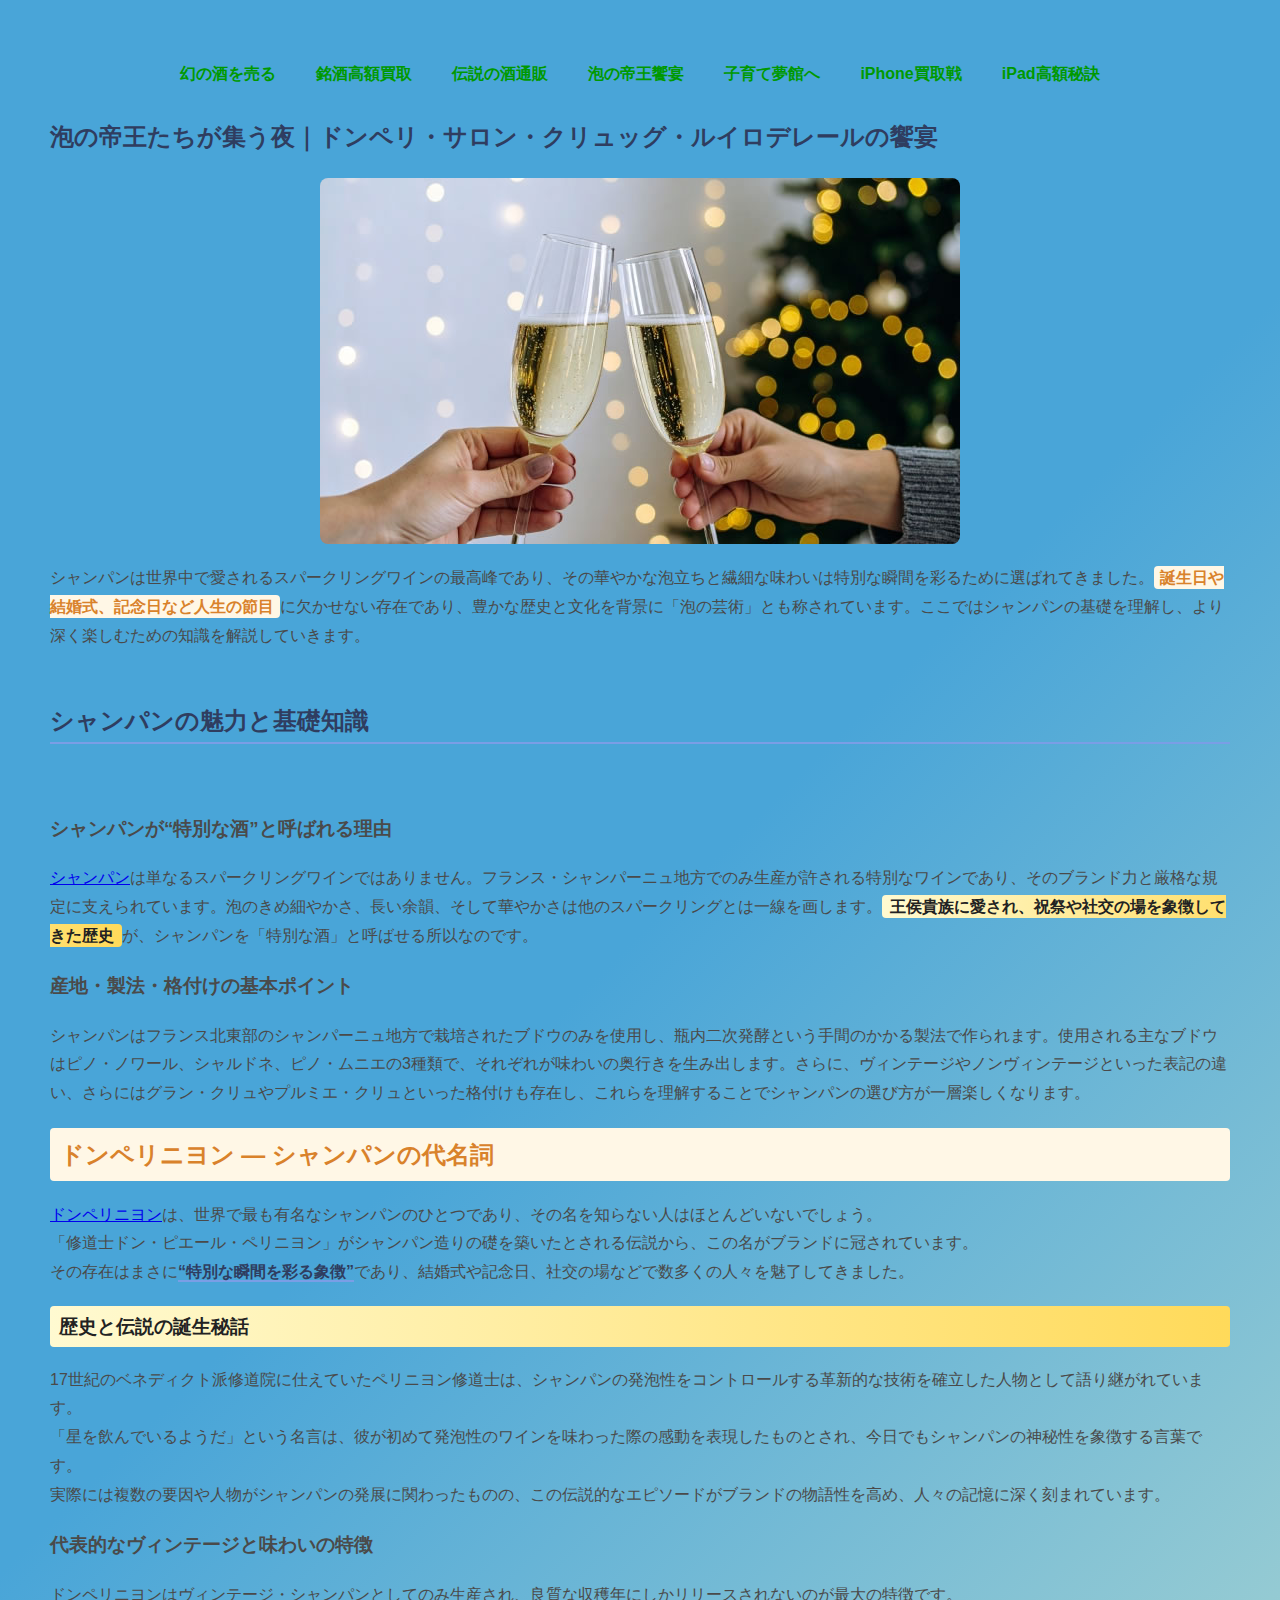
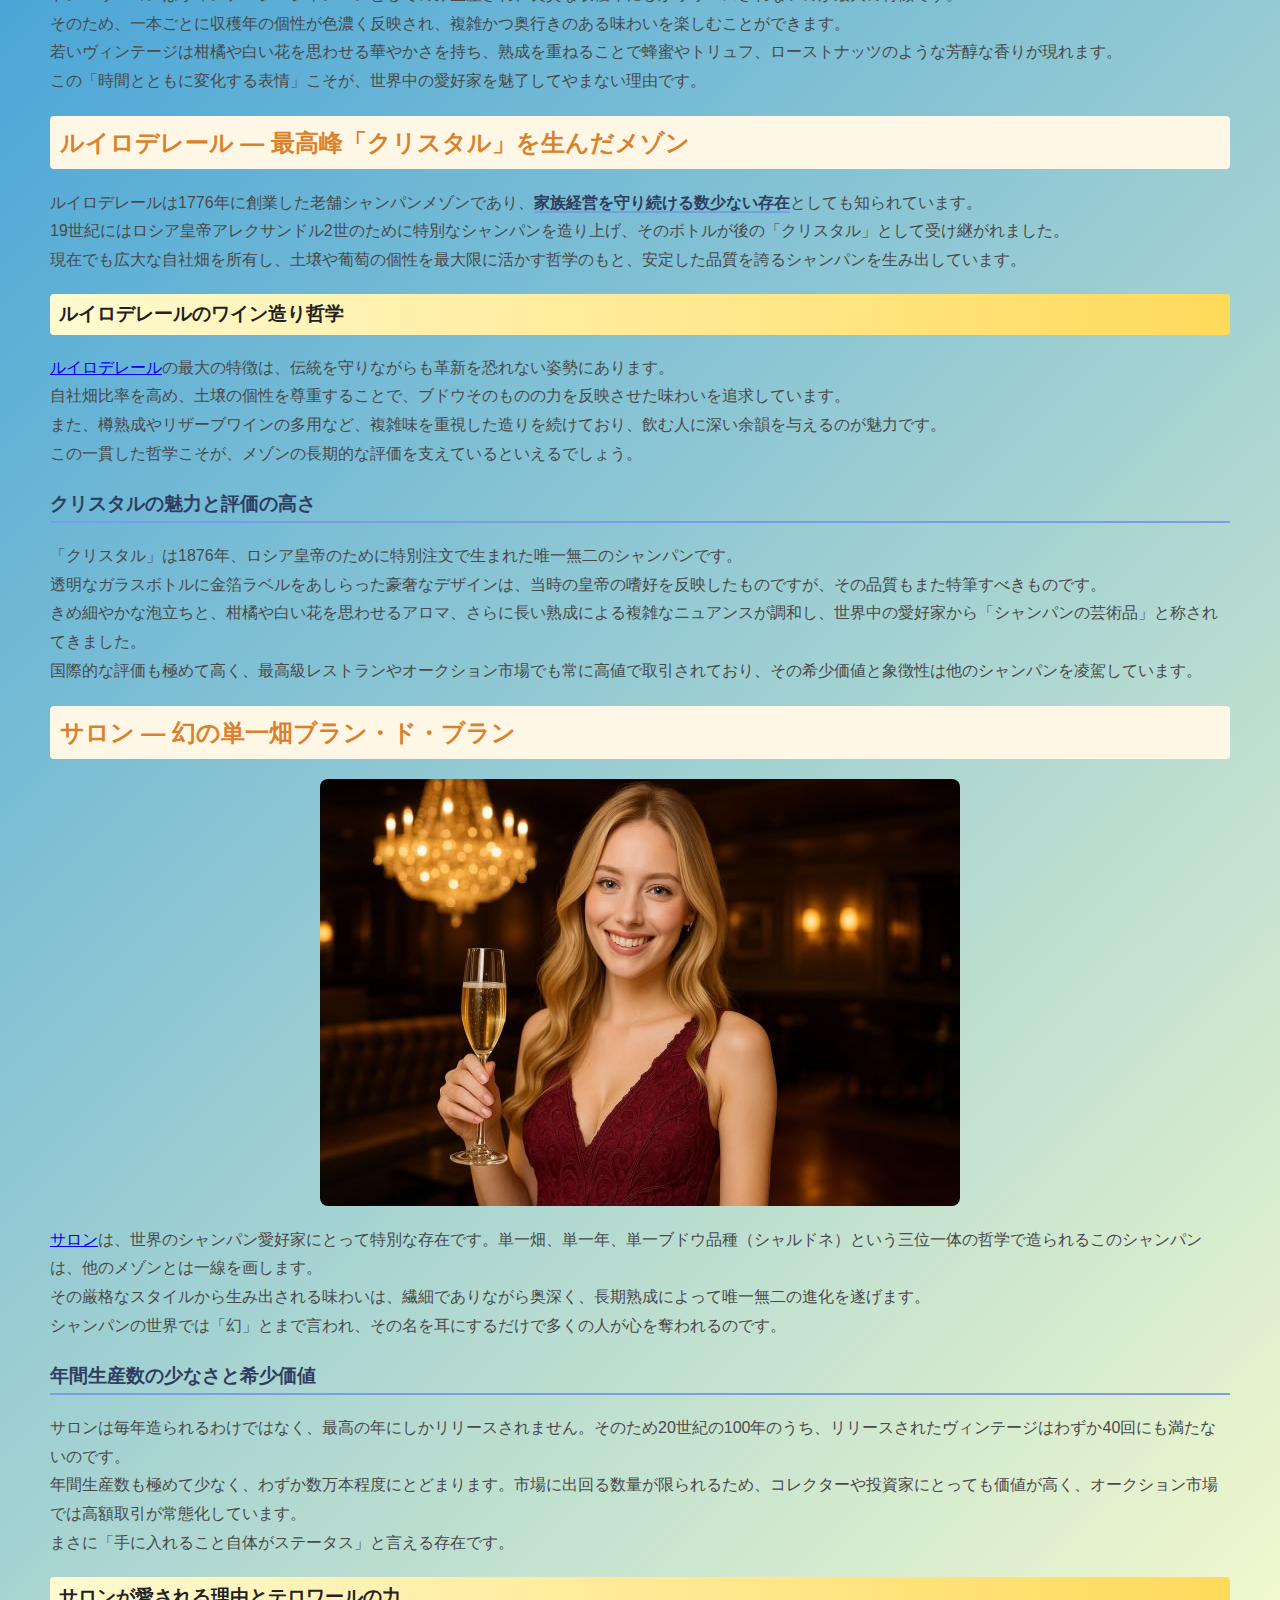
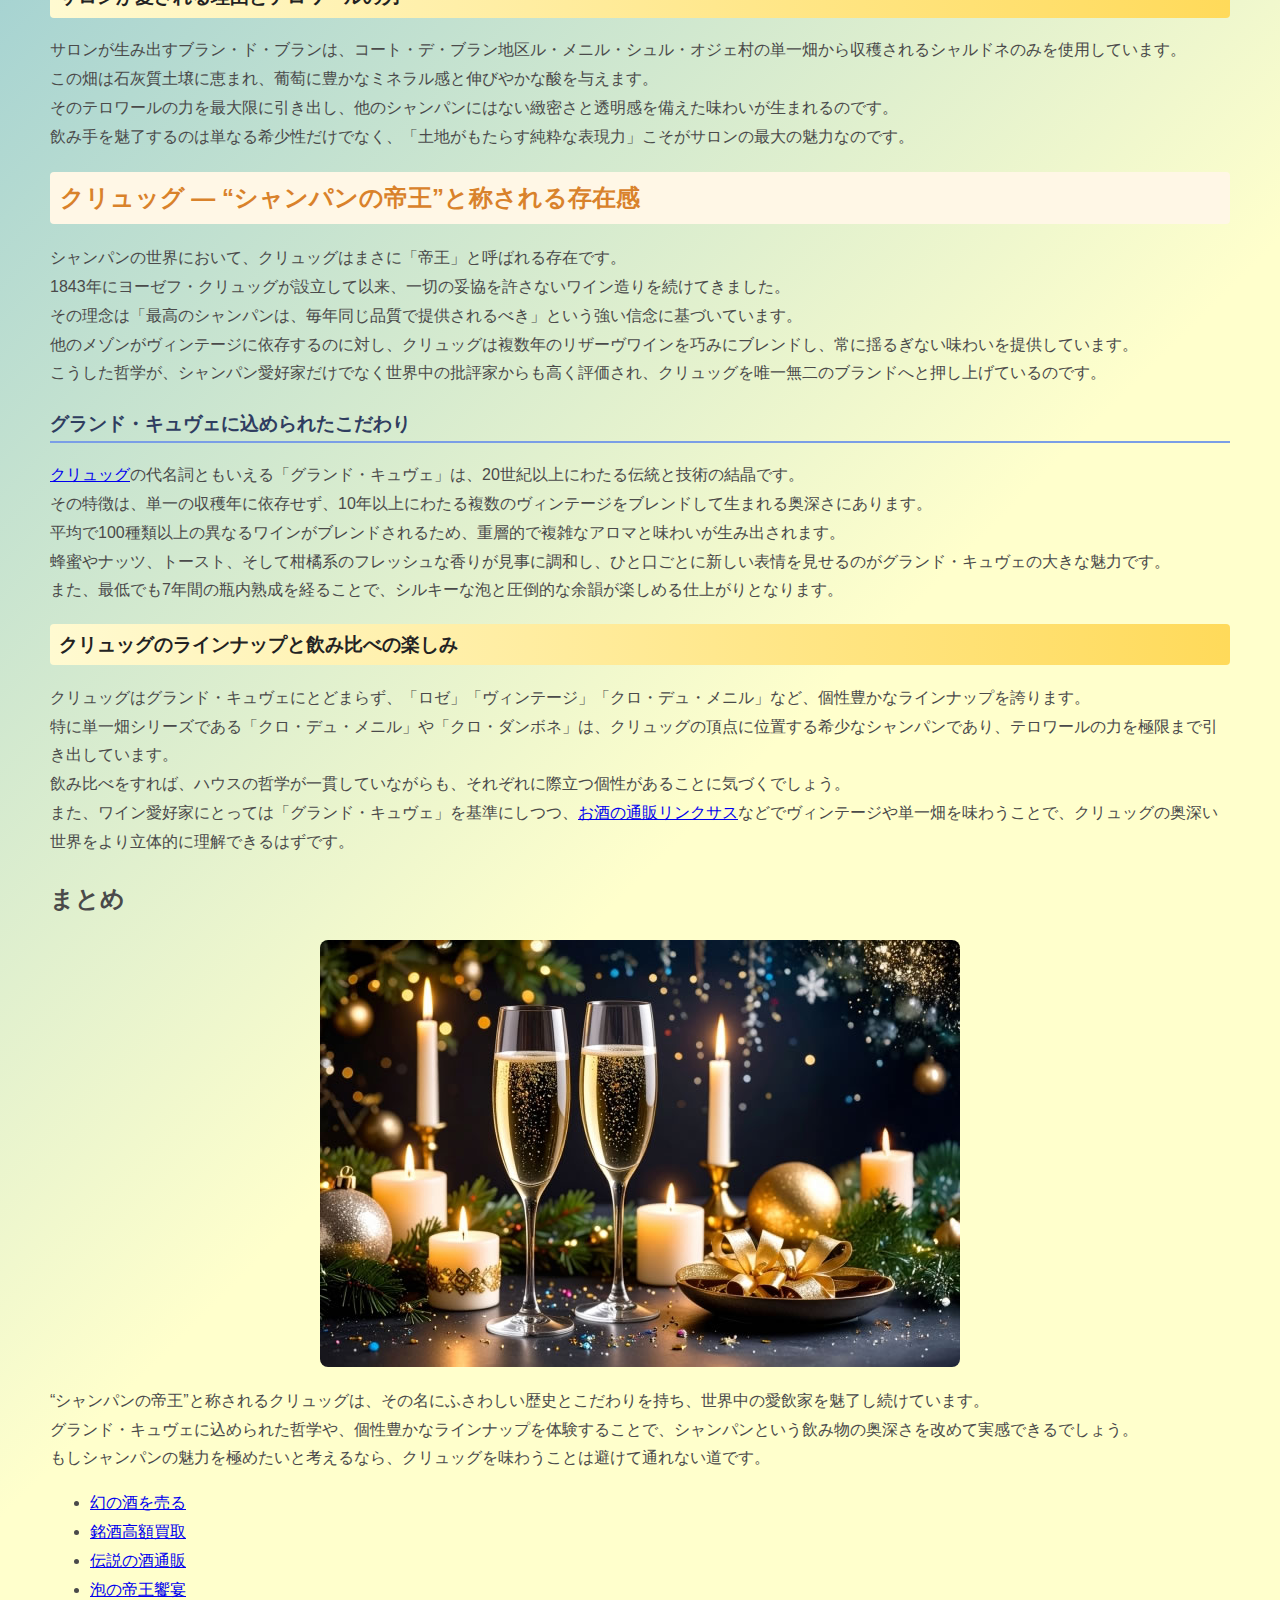
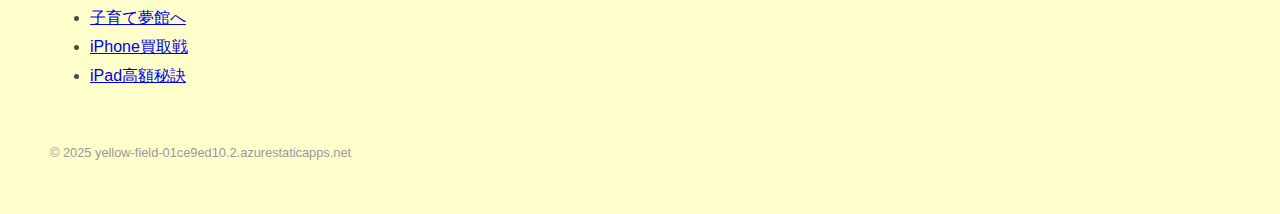
<file: page3.html>
<!DOCTYPE html>
<html lang="ja">
<head>
  <meta charset="UTF-8">
  <meta name="viewport" content="width=device-width, initial-scale=1">  
  <title>泡の帝王たちが集う夜｜ドンペリ・サロン・クリュッグ・ルイロデレールの饗宴</title>
  <link rel="canonical" href="https://yellow-field-01ce9ed10.2.azurestaticapps.net/page3.html">
  <link rel="stylesheet" href="style.css">
</head>
<body>
<header>
  <div class="menu-toggle" id="menu-toggle">☰ メニュー</div>
  <nav id="main-nav">
    <ul>
      <li><a href="index.html">幻の酒を売る</a></li>
      <li><a href="page1.html">銘酒高額買取</a></li>
      <li><a href="page2.html">伝説の酒通販</a></li>
      <li><a href="page3.html">泡の帝王饗宴</a></li>
      <li><a href="page4.html">子育て夢館へ</a></li>
      <li><a href="page5.html">iPhone買取戦</a></li>
      <li><a href="page6.html">iPad高額秘訣</a></li>
    </ul>
  </nav>
</header>
  <h1>泡の帝王たちが集う夜｜ドンペリ・サロン・クリュッグ・ルイロデレールの饗宴</h1>

<img src="images/4_1.jpg" alt="イメージ">



<div class="lead-section">
  シャンパンは世界中で愛されるスパークリングワインの最高峰であり、その華やかな泡立ちと繊細な味わいは特別な瞬間を彩るために選ばれてきました。<span class="highlight1">誕生日や結婚式、記念日など人生の節目</span>に欠かせない存在であり、豊かな歴史と文化を背景に「泡の芸術」とも称されています。ここではシャンパンの基礎を理解し、より深く楽しむための知識を解説していきます。
</div>
<br>

<h2 class="highlight2">シャンパンの魅力と基礎知識</h2>
<br>

<h3>シャンパンが“特別な酒”と呼ばれる理由</h3>
<a href="https://linx-as.store/collections/champagne">シャンパン</a>は単なるスパークリングワインではありません。フランス・シャンパーニュ地方でのみ生産が許される特別なワインであり、そのブランド力と厳格な規定に支えられています。泡のきめ細やかさ、長い余韻、そして華やかさは他のスパークリングとは一線を画します。<span class="highlight3">王侯貴族に愛され、祝祭や社交の場を象徴してきた歴史</span>が、シャンパンを「特別な酒」と呼ばせる所以なのです。  
<br>

<h3>産地・製法・格付けの基本ポイント</h3>
シャンパンはフランス北東部のシャンパーニュ地方で栽培されたブドウのみを使用し、瓶内二次発酵という手間のかかる製法で作られます。使用される主なブドウはピノ・ノワール、シャルドネ、ピノ・ムニエの3種類で、それぞれが味わいの奥行きを生み出します。さらに、ヴィンテージやノンヴィンテージといった表記の違い、さらにはグラン・クリュやプルミエ・クリュといった格付けも存在し、これらを理解することでシャンパンの選び方が一層楽しくなります。  


<h2 class="highlight1">ドンペリニヨン ― シャンパンの代名詞</h2>
<p>
<a href="https://linx-as.store/collections/domperignon">ドンペリニヨン</a>は、世界で最も有名なシャンパンのひとつであり、その名を知らない人はほとんどいないでしょう。<br>
「修道士ドン・ピエール・ペリニヨン」がシャンパン造りの礎を築いたとされる伝説から、この名がブランドに冠されています。<br>
その存在はまさに<span class="highlight2">“特別な瞬間を彩る象徴”</span>であり、結婚式や記念日、社交の場などで数多くの人々を魅了してきました。
</p>

<h3 class="highlight3">歴史と伝説の誕生秘話</h3>
<p>
17世紀のベネディクト派修道院に仕えていたペリニヨン修道士は、シャンパンの発泡性をコントロールする革新的な技術を確立した人物として語り継がれています。<br>
「星を飲んでいるようだ」という名言は、彼が初めて発泡性のワインを味わった際の感動を表現したものとされ、今日でもシャンパンの神秘性を象徴する言葉です。<br>
実際には複数の要因や人物がシャンパンの発展に関わったものの、この伝説的なエピソードがブランドの物語性を高め、人々の記憶に深く刻まれています。
</p>

<h3>代表的なヴィンテージと味わいの特徴</h3>
<p>
ドンペリニヨンはヴィンテージ・シャンパンとしてのみ生産され、良質な収穫年にしかリリースされないのが最大の特徴です。<br>
そのため、一本ごとに収穫年の個性が色濃く反映され、複雑かつ奥行きのある味わいを楽しむことができます。<br>
若いヴィンテージは柑橘や白い花を思わせる華やかさを持ち、熟成を重ねることで蜂蜜やトリュフ、ローストナッツのような芳醇な香りが現れます。<br>
この「時間とともに変化する表情」こそが、世界中の愛好家を魅了してやまない理由です。
</p>


<h2 class="highlight1">ルイロデレール ― 最高峰「クリスタル」を生んだメゾン</h2>
<p>
ルイロデレールは1776年に創業した老舗シャンパンメゾンであり、<span class="highlight2">家族経営を守り続ける数少ない存在</span>としても知られています。<br>
19世紀にはロシア皇帝アレクサンドル2世のために特別なシャンパンを造り上げ、そのボトルが後の「クリスタル」として受け継がれました。<br>
現在でも広大な自社畑を所有し、土壌や葡萄の個性を最大限に活かす哲学のもと、安定した品質を誇るシャンパンを生み出しています。
</p>

<h3 class="highlight3">ルイロデレールのワイン造り哲学</h3>
<p>
<a href="https://linx-as.store/collections/louisroederer">ルイロデレール</a>の最大の特徴は、伝統を守りながらも革新を恐れない姿勢にあります。<br>
自社畑比率を高め、土壌の個性を尊重することで、ブドウそのものの力を反映させた味わいを追求しています。<br>
また、樽熟成やリザーブワインの多用など、複雑味を重視した造りを続けており、飲む人に深い余韻を与えるのが魅力です。<br>
この一貫した哲学こそが、メゾンの長期的な評価を支えているといえるでしょう。
</p>

<h3 class="highlight2">クリスタルの魅力と評価の高さ</h3>
<p>
「クリスタル」は1876年、ロシア皇帝のために特別注文で生まれた唯一無二のシャンパンです。<br>
透明なガラスボトルに金箔ラベルをあしらった豪奢なデザインは、当時の皇帝の嗜好を反映したものですが、その品質もまた特筆すべきものです。<br>
きめ細やかな泡立ちと、柑橘や白い花を思わせるアロマ、さらに長い熟成による複雑なニュアンスが調和し、世界中の愛好家から「シャンパンの芸術品」と称されてきました。<br>
国際的な評価も極めて高く、最高級レストランやオークション市場でも常に高値で取引されており、その希少価値と象徴性は他のシャンパンを凌駕しています。
</p>


<h2 class="highlight1">サロン ― 幻の単一畑ブラン・ド・ブラン</h2>
<img src="images/4_2.jpg" alt="イメージ">

<p>
<a href="https://linx-as.store/collections/salon">サロン</a>は、世界のシャンパン愛好家にとって特別な存在です。単一畑、単一年、単一ブドウ品種（シャルドネ）という三位一体の哲学で造られるこのシャンパンは、他のメゾンとは一線を画します。<br>
その厳格なスタイルから生み出される味わいは、繊細でありながら奥深く、長期熟成によって唯一無二の進化を遂げます。<br>
シャンパンの世界では「幻」とまで言われ、その名を耳にするだけで多くの人が心を奪われるのです。
</p>

<h3 class="highlight2">年間生産数の少なさと希少価値</h3>
<p>
サロンは毎年造られるわけではなく、最高の年にしかリリースされません。そのため20世紀の100年のうち、リリースされたヴィンテージはわずか40回にも満たないのです。<br>
年間生産数も極めて少なく、わずか数万本程度にとどまります。市場に出回る数量が限られるため、コレクターや投資家にとっても価値が高く、オークション市場では高額取引が常態化しています。<br>
まさに「手に入れること自体がステータス」と言える存在です。
</p>

<h3 class="highlight3">サロンが愛される理由とテロワールの力</h3>
<p>
サロンが生み出すブラン・ド・ブランは、コート・デ・ブラン地区ル・メニル・シュル・オジェ村の単一畑から収穫されるシャルドネのみを使用しています。<br>
この畑は石灰質土壌に恵まれ、葡萄に豊かなミネラル感と伸びやかな酸を与えます。<br>
そのテロワールの力を最大限に引き出し、他のシャンパンにはない緻密さと透明感を備えた味わいが生まれるのです。<br>
飲み手を魅了するのは単なる希少性だけでなく、「土地がもたらす純粋な表現力」こそがサロンの最大の魅力なのです。
</p>


<h2 class="highlight1">クリュッグ ― “シャンパンの帝王”と称される存在感</h2>
<p>
シャンパンの世界において、クリュッグはまさに「帝王」と呼ばれる存在です。<br>
1843年にヨーゼフ・クリュッグが設立して以来、一切の妥協を許さないワイン造りを続けてきました。<br>
その理念は「最高のシャンパンは、毎年同じ品質で提供されるべき」という強い信念に基づいています。<br>
他のメゾンがヴィンテージに依存するのに対し、クリュッグは複数年のリザーヴワインを巧みにブレンドし、常に揺るぎない味わいを提供しています。<br>
こうした哲学が、シャンパン愛好家だけでなく世界中の批評家からも高く評価され、クリュッグを唯一無二のブランドへと押し上げているのです。
</p>

<h3 class="highlight2">グランド・キュヴェに込められたこだわり</h3>
<p>
<a href="https://linx-as.store/collections/krug">クリュッグ</a>の代名詞ともいえる「グランド・キュヴェ」は、20世紀以上にわたる伝統と技術の結晶です。<br>
その特徴は、単一の収穫年に依存せず、10年以上にわたる複数のヴィンテージをブレンドして生まれる奥深さにあります。<br>
平均で100種類以上の異なるワインがブレンドされるため、重層的で複雑なアロマと味わいが生み出されます。<br>
蜂蜜やナッツ、トースト、そして柑橘系のフレッシュな香りが見事に調和し、ひと口ごとに新しい表情を見せるのがグランド・キュヴェの大きな魅力です。<br>
また、最低でも7年間の瓶内熟成を経ることで、シルキーな泡と圧倒的な余韻が楽しめる仕上がりとなります。
</p>

<h3 class="highlight3">クリュッグのラインナップと飲み比べの楽しみ</h3>
<p>
クリュッグはグランド・キュヴェにとどまらず、「ロゼ」「ヴィンテージ」「クロ・デュ・メニル」など、個性豊かなラインナップを誇ります。<br>
特に単一畑シリーズである「クロ・デュ・メニル」や「クロ・ダンボネ」は、クリュッグの頂点に位置する希少なシャンパンであり、テロワールの力を極限まで引き出しています。<br>
飲み比べをすれば、ハウスの哲学が一貫していながらも、それぞれに際立つ個性があることに気づくでしょう。<br>
また、ワイン愛好家にとっては「グランド・キュヴェ」を基準にしつつ、<a href="https://linx-as.store">お酒の通販リンクサス</a>などでヴィンテージや単一畑を味わうことで、クリュッグの奥深い世界をより立体的に理解できるはずです。</p>

<h2>まとめ</h2>
<img src="images/4_3.jpg" alt="イメージ">
<p>
“シャンパンの帝王”と称されるクリュッグは、その名にふさわしい歴史とこだわりを持ち、世界中の愛飲家を魅了し続けています。<br>
グランド・キュヴェに込められた哲学や、個性豊かなラインナップを体験することで、シャンパンという飲み物の奥深さを改めて実感できるでしょう。<br>
もしシャンパンの魅力を極めたいと考えるなら、クリュッグを味わうことは避けて通れない道です。
</p>


  <nav>
    <ul>
      <li><a href="index.html">幻の酒を売る</a></li>
      <li><a href="page1.html">銘酒高額買取</a></li>
      <li><a href="page2.html">伝説の酒通販</a></li>
      <li><a href="page3.html">泡の帝王饗宴</a></li>
      <li><a href="page4.html">子育て夢館へ</a></li>
      <li><a href="page5.html">iPhone買取戦</a></li>
      <li><a href="page6.html">iPad高額秘訣</a></li>
    </ul>
  </nav>
  <footer>
    &copy; 2025 yellow-field-01ce9ed10.2.azurestaticapps.net
  </footer>
<script>
  document.addEventListener("DOMContentLoaded", function () {
    const toggle = document.getElementById("menu-toggle");
    const nav = document.getElementById("main-nav");

    toggle.addEventListener("click", function () {
      nav.classList.toggle("show");
    });
  });
</script>  
</body>
</html>
</file>
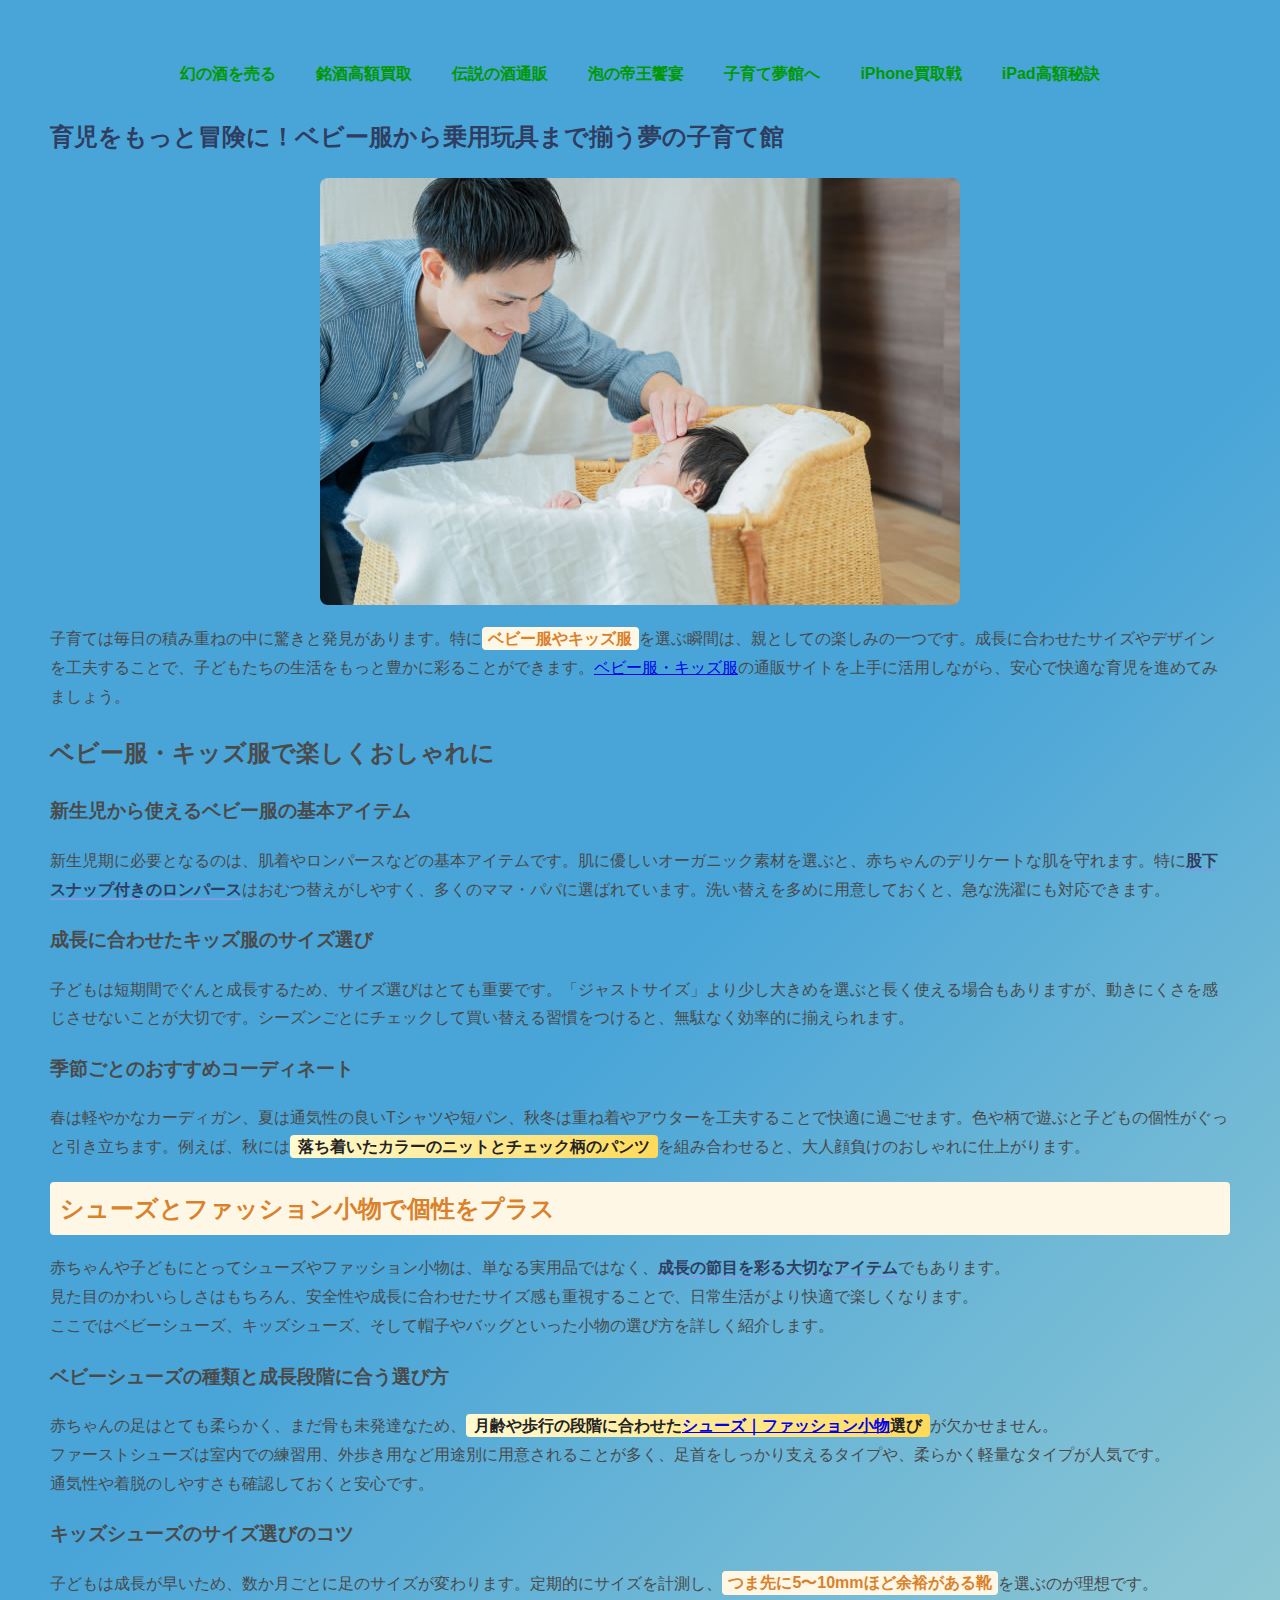
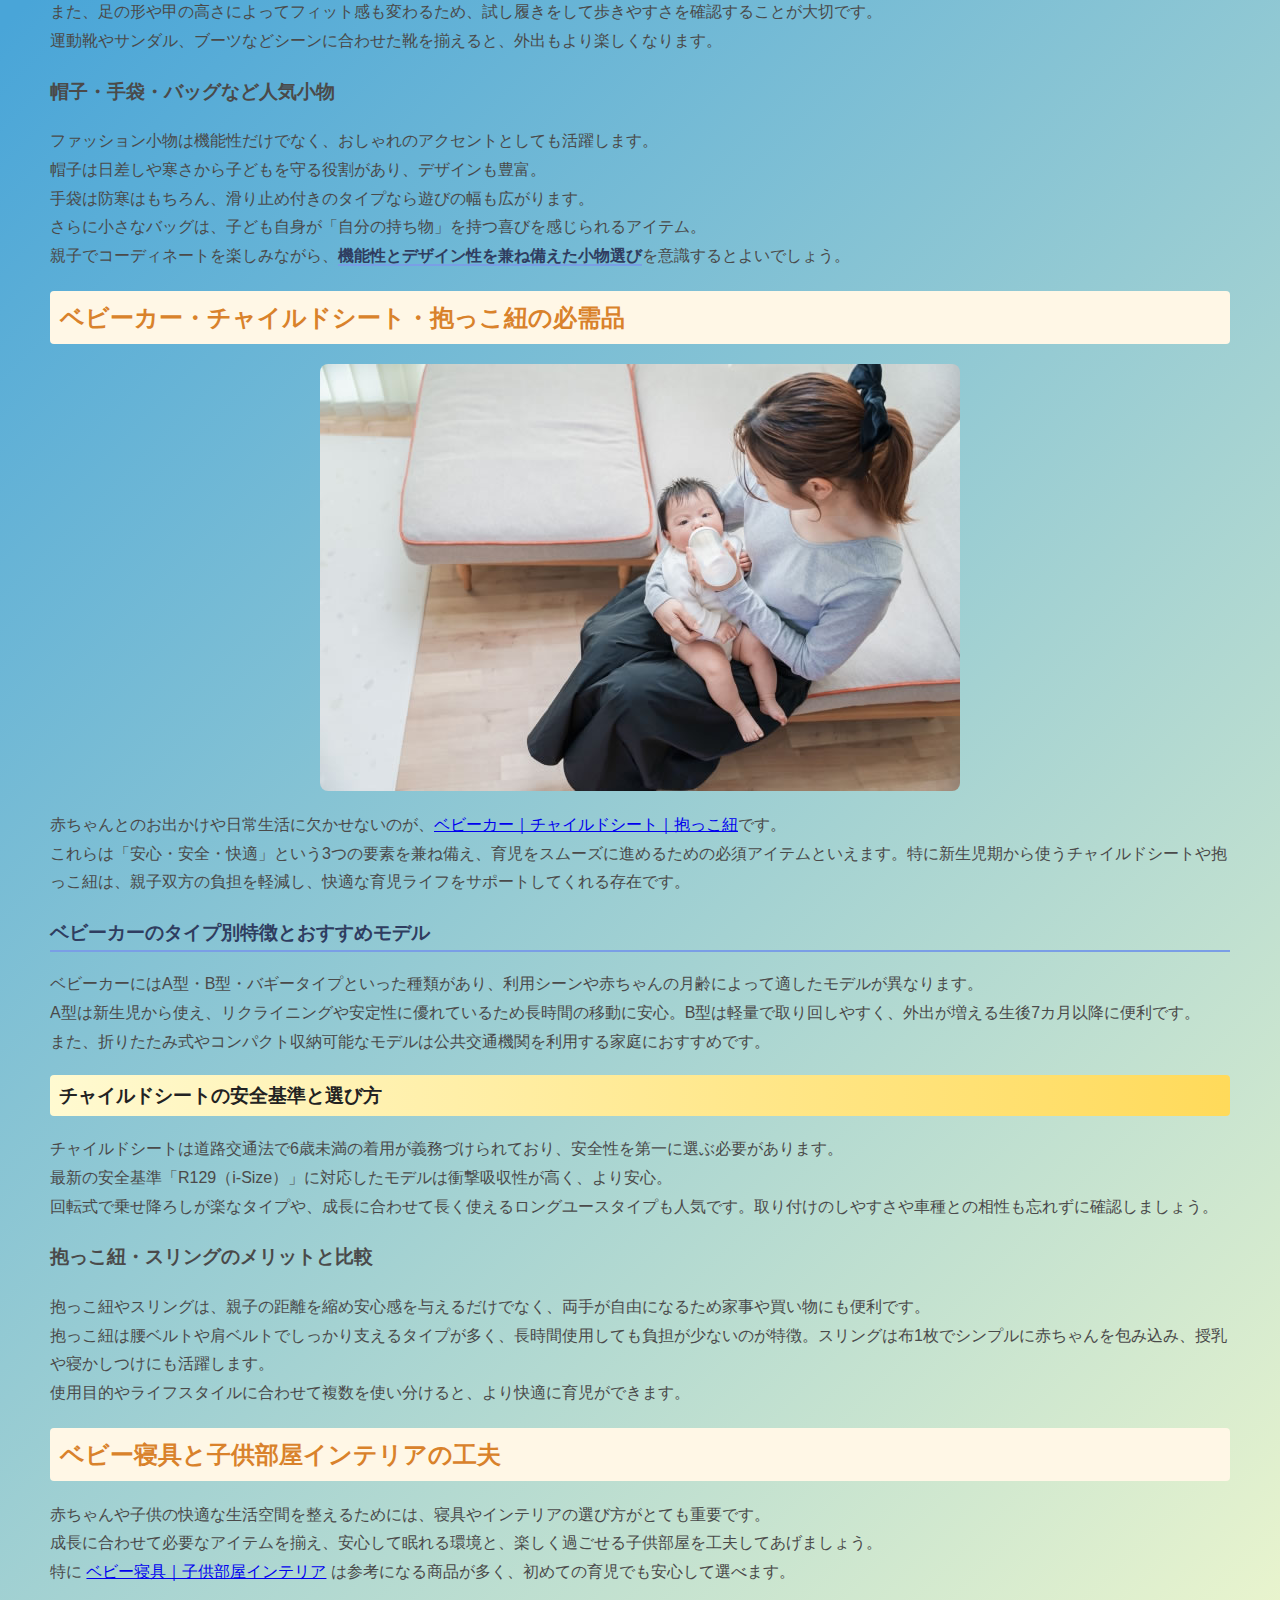
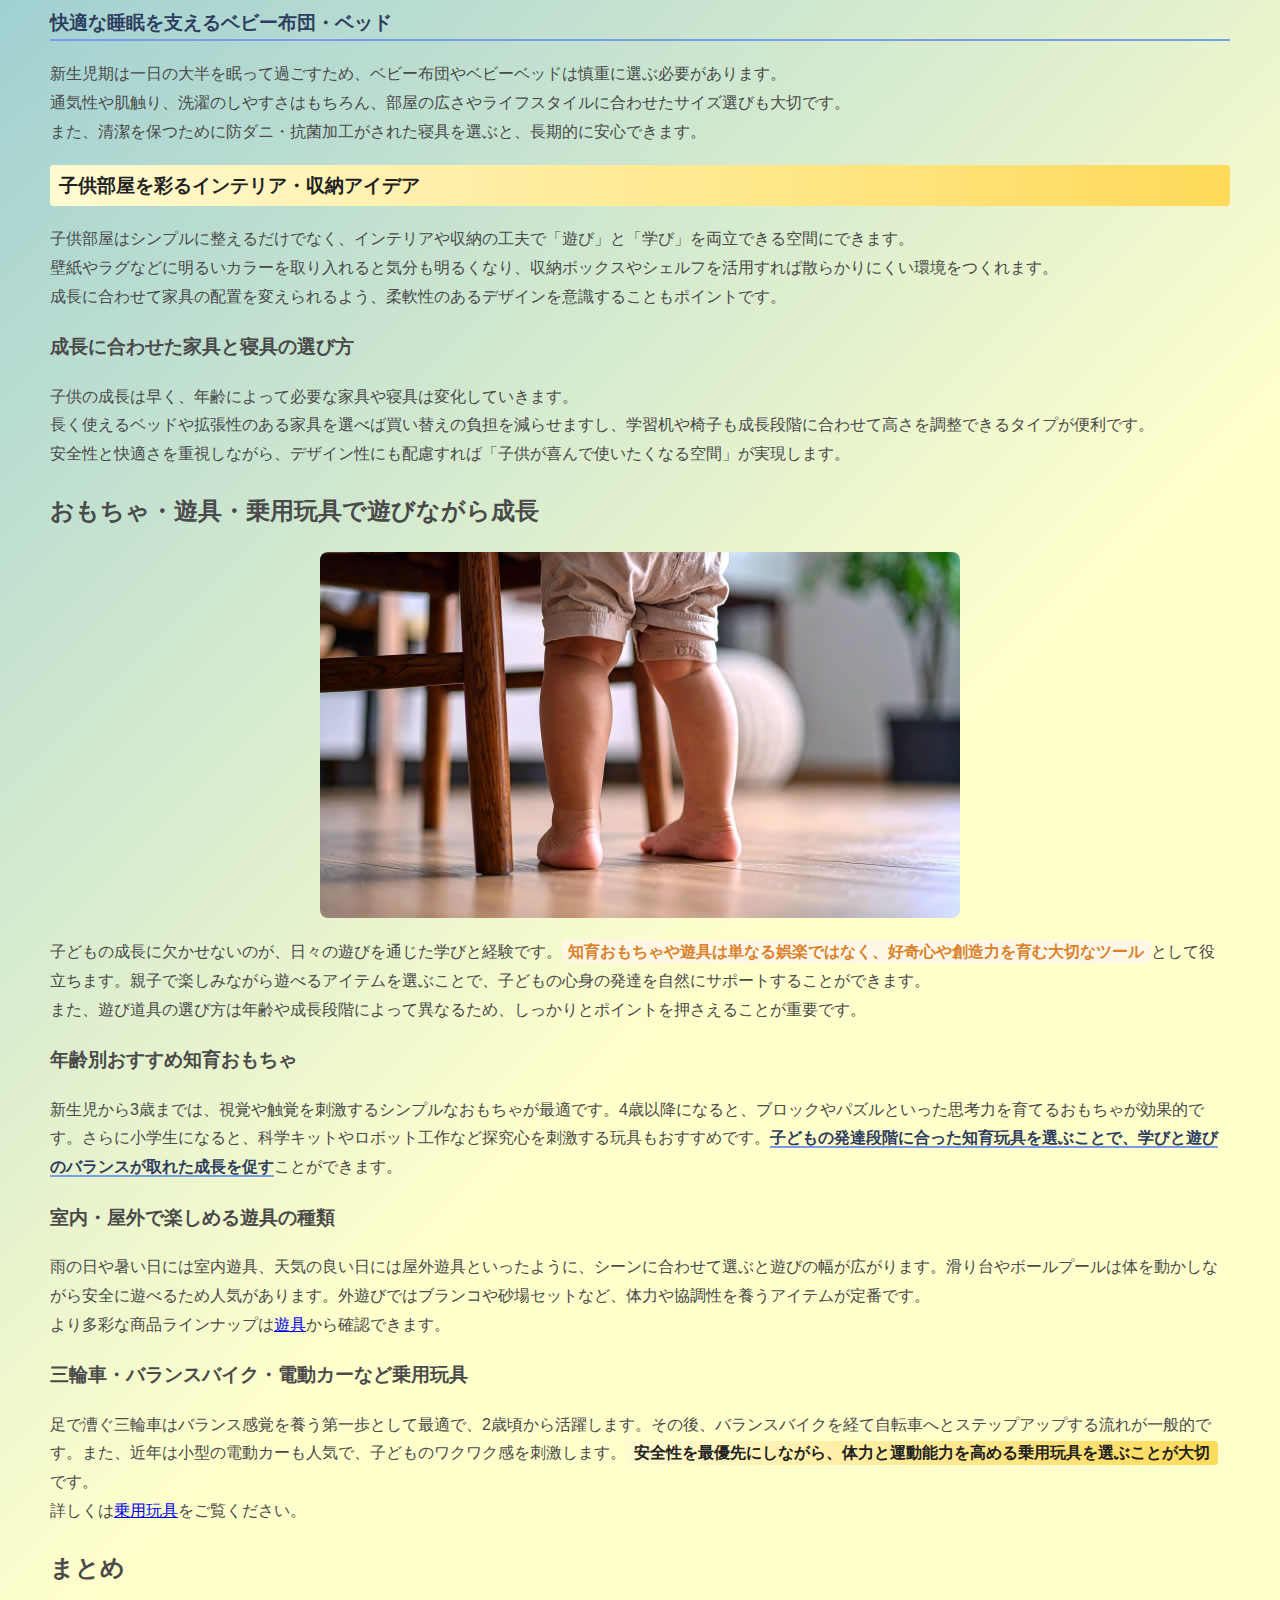
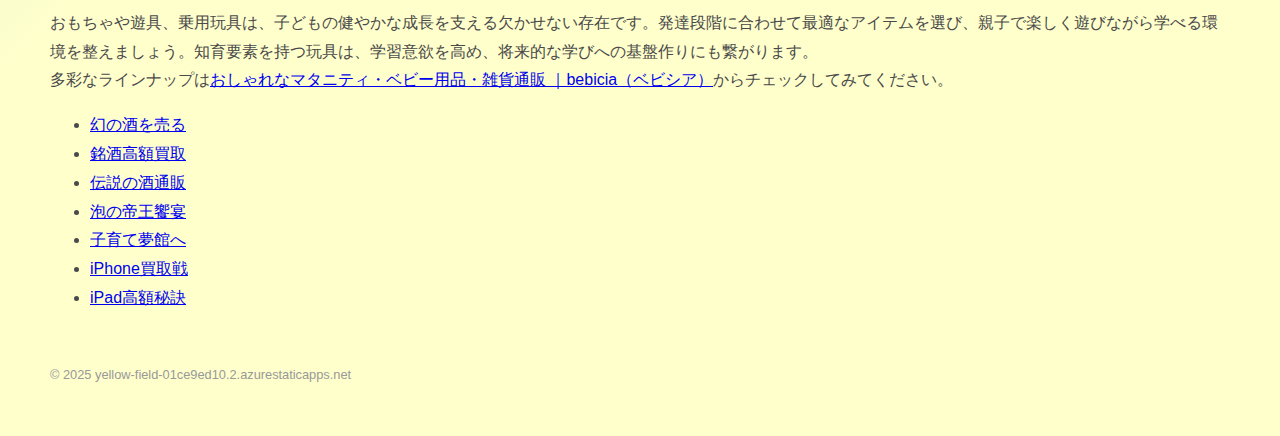
<file: page4.html>
<!DOCTYPE html>
<html lang="ja">
<head>
  <meta charset="UTF-8">
  <meta name="viewport" content="width=device-width, initial-scale=1">  
  <title>育児をもっと冒険に！ベビー服から乗用玩具まで揃う夢の子育て館</title>
  <link rel="canonical" href="https://yellow-field-01ce9ed10.2.azurestaticapps.net/page4.html">
  <link rel="stylesheet" href="style.css">
</head>
<body>
<header>
  <div class="menu-toggle" id="menu-toggle">☰ メニュー</div>
  <nav id="main-nav">
    <ul>
      <li><a href="index.html">幻の酒を売る</a></li>
      <li><a href="page1.html">銘酒高額買取</a></li>
      <li><a href="page2.html">伝説の酒通販</a></li>
      <li><a href="page3.html">泡の帝王饗宴</a></li>
      <li><a href="page4.html">子育て夢館へ</a></li>
      <li><a href="page5.html">iPhone買取戦</a></li>
      <li><a href="page6.html">iPad高額秘訣</a></li>
    </ul>
  </nav>
</header>
  <h1>育児をもっと冒険に！ベビー服から乗用玩具まで揃う夢の子育て館</h1>
<img src="images/5_1.jpg" alt="イメージ">

<p class="lead">子育ては毎日の積み重ねの中に驚きと発見があります。特に<span class="highlight1">ベビー服やキッズ服</span>を選ぶ瞬間は、親としての楽しみの一つです。成長に合わせたサイズやデザインを工夫することで、子どもたちの生活をもっと豊かに彩ることができます。<a href="https://bebicia.com/collections/babyclothes-kidsclothes">ベビー服・キッズ服</a>の通販サイトを上手に活用しながら、安心で快適な育児を進めてみましょう。<br></p>

<h2>ベビー服・キッズ服で楽しくおしゃれに</h2>
<h3>新生児から使えるベビー服の基本アイテム</h3>
<p>新生児期に必要となるのは、肌着やロンパースなどの基本アイテムです。肌に優しいオーガニック素材を選ぶと、赤ちゃんのデリケートな肌を守れます。特に<span class="highlight2">股下スナップ付きのロンパース</span>はおむつ替えがしやすく、多くのママ・パパに選ばれています。洗い替えを多めに用意しておくと、急な洗濯にも対応できます。<br></p>

<h3>成長に合わせたキッズ服のサイズ選び</h3>
<p>子どもは短期間でぐんと成長するため、サイズ選びはとても重要です。「ジャストサイズ」より少し大きめを選ぶと長く使える場合もありますが、動きにくさを感じさせないことが大切です。シーズンごとにチェックして買い替える習慣をつけると、無駄なく効率的に揃えられます。<br></p>

<h3>季節ごとのおすすめコーディネート</h3>
<p>春は軽やかなカーディガン、夏は通気性の良いTシャツや短パン、秋冬は重ね着やアウターを工夫することで快適に過ごせます。色や柄で遊ぶと子どもの個性がぐっと引き立ちます。例えば、秋には<span class="highlight3">落ち着いたカラーのニットとチェック柄のパンツ</span>を組み合わせると、大人顔負けのおしゃれに仕上がります。<br></p>



<h2 class="highlight1">シューズとファッション小物で個性をプラス</h2>
<p>
赤ちゃんや子どもにとってシューズやファッション小物は、単なる実用品ではなく、<span class="highlight2">成長の節目を彩る大切なアイテム</span>でもあります。<br>
見た目のかわいらしさはもちろん、安全性や成長に合わせたサイズ感も重視することで、日常生活がより快適で楽しくなります。<br>
ここではベビーシューズ、キッズシューズ、そして帽子やバッグといった小物の選び方を詳しく紹介します。
</p>

<h3>ベビーシューズの種類と成長段階に合う選び方</h3>
<p>
赤ちゃんの足はとても柔らかく、まだ骨も未発達なため、<span class="highlight3">月齢や歩行の段階に合わせた<a href="https://bebicia.com/collections/shoes-fashionaccessories">シューズ｜ファッション小物</a>選び</span>が欠かせません。<br>
ファーストシューズは室内での練習用、外歩き用など用途別に用意されることが多く、足首をしっかり支えるタイプや、柔らかく軽量なタイプが人気です。<br>
通気性や着脱のしやすさも確認しておくと安心です。
</p>

<h3>キッズシューズのサイズ選びのコツ</h3>
<p>
子どもは成長が早いため、数か月ごとに足のサイズが変わります。定期的にサイズを計測し、<span class="highlight1">つま先に5〜10mmほど余裕がある靴</span>を選ぶのが理想です。<br>
また、足の形や甲の高さによってフィット感も変わるため、試し履きをして歩きやすさを確認することが大切です。<br>
運動靴やサンダル、ブーツなどシーンに合わせた靴を揃えると、外出もより楽しくなります。
</p>

<h3>帽子・手袋・バッグなど人気小物</h3>
<p>
ファッション小物は機能性だけでなく、おしゃれのアクセントとしても活躍します。<br>
帽子は日差しや寒さから子どもを守る役割があり、デザインも豊富。<br>
手袋は防寒はもちろん、滑り止め付きのタイプなら遊びの幅も広がります。<br>
さらに小さなバッグは、子ども自身が「自分の持ち物」を持つ喜びを感じられるアイテム。<br>
親子でコーディネートを楽しみながら、<span class="highlight2">機能性とデザイン性を兼ね備えた小物選び</span>を意識するとよいでしょう。
</p>


<h2 class="highlight1">ベビーカー・チャイルドシート・抱っこ紐の必需品</h2>
<img src="images/5_2.jpg" alt="イメージ">

<p>
赤ちゃんとのお出かけや日常生活に欠かせないのが、<a href="https://bebicia.com/collections/stroller-childseat-baggystrap" target="_blank" rel="noopener noreferrer">ベビーカー｜チャイルドシート｜抱っこ紐</a>です。<br>
これらは「安心・安全・快適」という3つの要素を兼ね備え、育児をスムーズに進めるための必須アイテムといえます。特に新生児期から使うチャイルドシートや抱っこ紐は、親子双方の負担を軽減し、快適な育児ライフをサポートしてくれる存在です。
</p>

<h3 class="highlight2">ベビーカーのタイプ別特徴とおすすめモデル</h3>
<p>
ベビーカーにはA型・B型・バギータイプといった種類があり、利用シーンや赤ちゃんの月齢によって適したモデルが異なります。<br>
A型は新生児から使え、リクライニングや安定性に優れているため長時間の移動に安心。B型は軽量で取り回しやすく、外出が増える生後7カ月以降に便利です。<br>
また、折りたたみ式やコンパクト収納可能なモデルは公共交通機関を利用する家庭におすすめです。
</p>

<h3 class="highlight3">チャイルドシートの安全基準と選び方</h3>
<p>
チャイルドシートは道路交通法で6歳未満の着用が義務づけられており、安全性を第一に選ぶ必要があります。<br>
最新の安全基準「R129（i-Size）」に対応したモデルは衝撃吸収性が高く、より安心。<br>
回転式で乗せ降ろしが楽なタイプや、成長に合わせて長く使えるロングユースタイプも人気です。取り付けのしやすさや車種との相性も忘れずに確認しましょう。
</p>

<h3>抱っこ紐・スリングのメリットと比較</h3>
<p>
抱っこ紐やスリングは、親子の距離を縮め安心感を与えるだけでなく、両手が自由になるため家事や買い物にも便利です。<br>
抱っこ紐は腰ベルトや肩ベルトでしっかり支えるタイプが多く、長時間使用しても負担が少ないのが特徴。スリングは布1枚でシンプルに赤ちゃんを包み込み、授乳や寝かしつけにも活躍します。<br>
使用目的やライフスタイルに合わせて複数を使い分けると、より快適に育児ができます。
</p>


<h2 class="highlight1">ベビー寝具と子供部屋インテリアの工夫</h2>
<p>
赤ちゃんや子供の快適な生活空間を整えるためには、寝具やインテリアの選び方がとても重要です。<br>
成長に合わせて必要なアイテムを揃え、安心して眠れる環境と、楽しく過ごせる子供部屋を工夫してあげましょう。<br>
特に <a href="https://bebicia.com/collections/babybedding-babyinterior" target="_blank" rel="noopener">ベビー寝具｜子供部屋インテリア</a> は参考になる商品が多く、初めての育児でも安心して選べます。
</p>

<h3 class="highlight2">快適な睡眠を支えるベビー布団・ベッド</h3>
<p>
新生児期は一日の大半を眠って過ごすため、ベビー布団やベビーベッドは慎重に選ぶ必要があります。<br>
通気性や肌触り、洗濯のしやすさはもちろん、部屋の広さやライフスタイルに合わせたサイズ選びも大切です。<br>
また、清潔を保つために防ダニ・抗菌加工がされた寝具を選ぶと、長期的に安心できます。
</p>

<h3 class="highlight3">子供部屋を彩るインテリア・収納アイデア</h3>
<p>
子供部屋はシンプルに整えるだけでなく、インテリアや収納の工夫で「遊び」と「学び」を両立できる空間にできます。<br>
壁紙やラグなどに明るいカラーを取り入れると気分も明るくなり、収納ボックスやシェルフを活用すれば散らかりにくい環境をつくれます。<br>
成長に合わせて家具の配置を変えられるよう、柔軟性のあるデザインを意識することもポイントです。
</p>

<h3>成長に合わせた家具と寝具の選び方</h3>
<p>
子供の成長は早く、年齢によって必要な家具や寝具は変化していきます。<br>
長く使えるベッドや拡張性のある家具を選べば買い替えの負担を減らせますし、学習机や椅子も成長段階に合わせて高さを調整できるタイプが便利です。<br>
安全性と快適さを重視しながら、デザイン性にも配慮すれば「子供が喜んで使いたくなる空間」が実現します。
</p>


<h2>おもちゃ・遊具・乗用玩具で遊びながら成長</h2>
<img src="images/5_3.jpg" alt="イメージ">
<p>
子どもの成長に欠かせないのが、日々の遊びを通じた学びと経験です。<span class="highlight1">知育おもちゃや遊具は単なる娯楽ではなく、好奇心や創造力を育む大切なツール</span>として役立ちます。親子で楽しみながら遊べるアイテムを選ぶことで、子どもの心身の発達を自然にサポートすることができます。<br>
また、遊び道具の選び方は年齢や成長段階によって異なるため、しっかりとポイントを押さえることが重要です。
</p>

<h3>年齢別おすすめ知育おもちゃ</h3>
<p>
新生児から3歳までは、視覚や触覚を刺激するシンプルなおもちゃが最適です。4歳以降になると、ブロックやパズルといった思考力を育てるおもちゃが効果的です。さらに小学生になると、科学キットやロボット工作など探究心を刺激する玩具もおすすめです。<span class="highlight2">子どもの発達段階に合った知育玩具を選ぶことで、学びと遊びのバランスが取れた成長を促す</span>ことができます。<br>
</p>

<h3>室内・屋外で楽しめる遊具の種類</h3>
<p>
雨の日や暑い日には室内遊具、天気の良い日には屋外遊具といったように、シーンに合わせて選ぶと遊びの幅が広がります。滑り台やボールプールは体を動かしながら安全に遊べるため人気があります。外遊びではブランコや砂場セットなど、体力や協調性を養うアイテムが定番です。<br>
より多彩な商品ラインナップは<a href="https://bebicia.com/collections/toys-playequipment" target="_blank" rel="noopener noreferrer">遊具</a>から確認できます。
</p>

<h3>三輪車・バランスバイク・電動カーなど乗用玩具</h3>
<p>
足で漕ぐ三輪車はバランス感覚を養う第一歩として最適で、2歳頃から活躍します。その後、バランスバイクを経て自転車へとステップアップする流れが一般的です。また、近年は小型の電動カーも人気で、子どものワクワク感を刺激します。<span class="highlight3">安全性を最優先にしながら、体力と運動能力を高める乗用玩具を選ぶことが大切</span>です。<br>
詳しくは<a href="https://bebicia.com/collections/toys-playequipment" target="_blank" rel="noopener noreferrer">乗用玩具</a>をご覧ください。
</p>

<h2>まとめ</h2>
<p>
おもちゃや遊具、乗用玩具は、子どもの健やかな成長を支える欠かせない存在です。発達段階に合わせて最適なアイテムを選び、親子で楽しく遊びながら学べる環境を整えましょう。知育要素を持つ玩具は、学習意欲を高め、将来的な学びへの基盤作りにも繋がります。<br>
多彩なラインナップは<a href="https://bebicia.com" target="_blank" rel="noopener noreferrer">おしゃれなマタニティ・ベビー用品・雑貨通販 ｜bebicia（ベビシア）</a>からチェックしてみてください。
</p>

	
  <nav>
    <ul>
      <li><a href="index.html">幻の酒を売る</a></li>
      <li><a href="page1.html">銘酒高額買取</a></li>
      <li><a href="page2.html">伝説の酒通販</a></li>
      <li><a href="page3.html">泡の帝王饗宴</a></li>
      <li><a href="page4.html">子育て夢館へ</a></li>
      <li><a href="page5.html">iPhone買取戦</a></li>
      <li><a href="page6.html">iPad高額秘訣</a></li>
    </ul>
  </nav>
  <footer>
    &copy; 2025 yellow-field-01ce9ed10.2.azurestaticapps.net
  </footer>
<script>
  document.addEventListener("DOMContentLoaded", function () {
    const toggle = document.getElementById("menu-toggle");
    const nav = document.getElementById("main-nav");

    toggle.addEventListener("click", function () {
      nav.classList.toggle("show");
    });
  });
</script>  
</body>
</html>
</file>
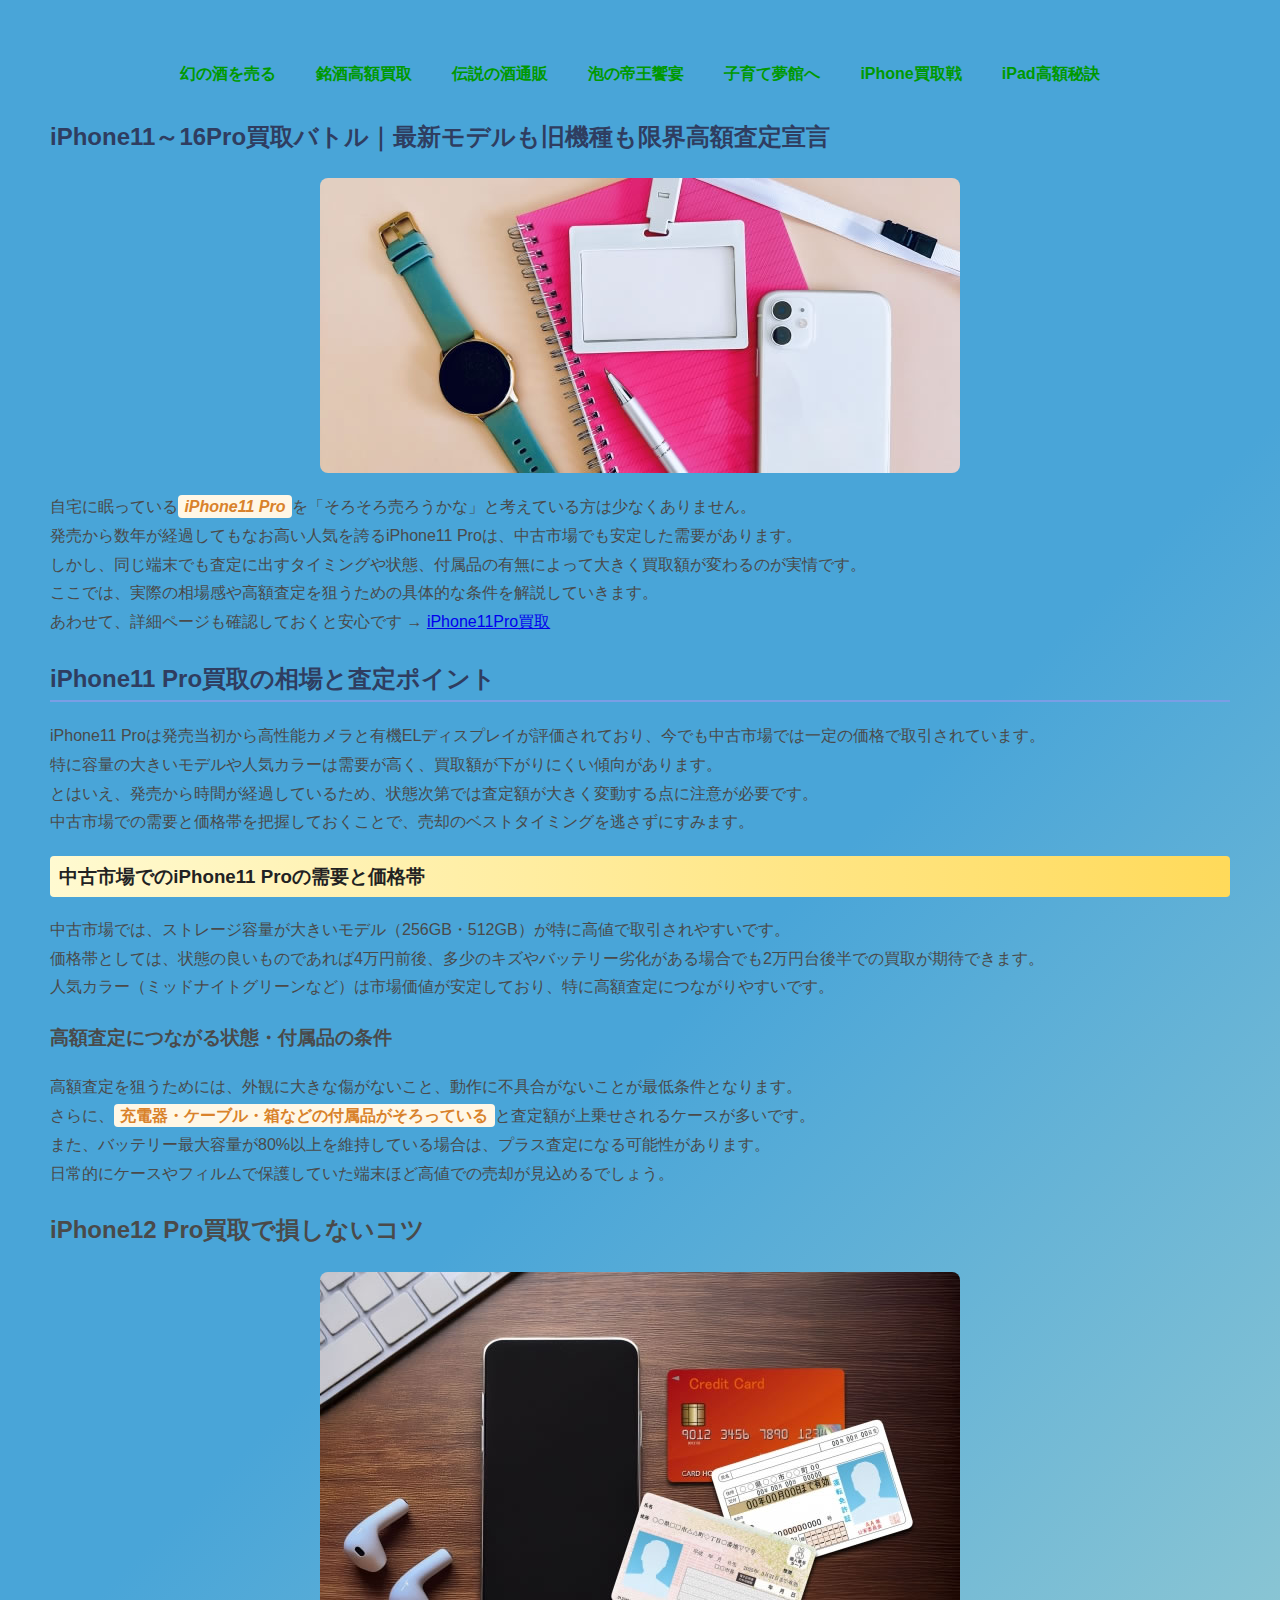
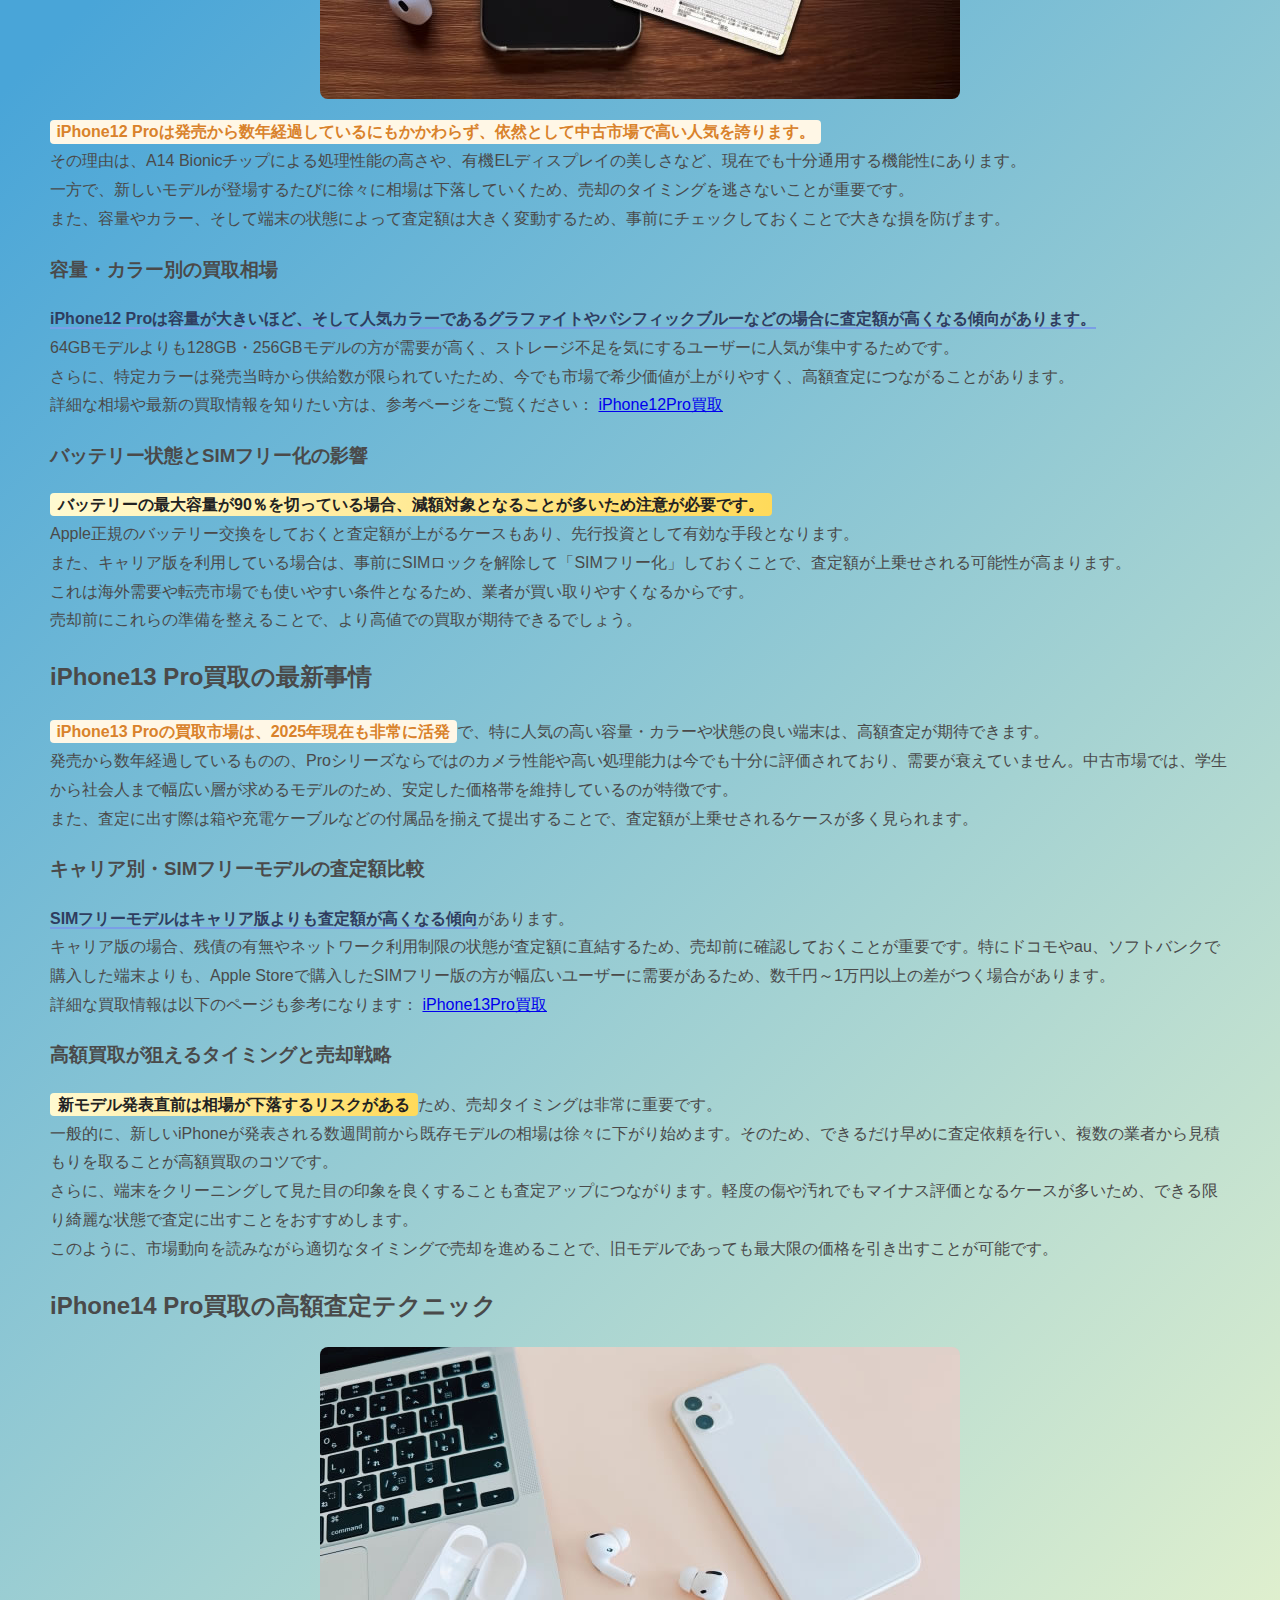
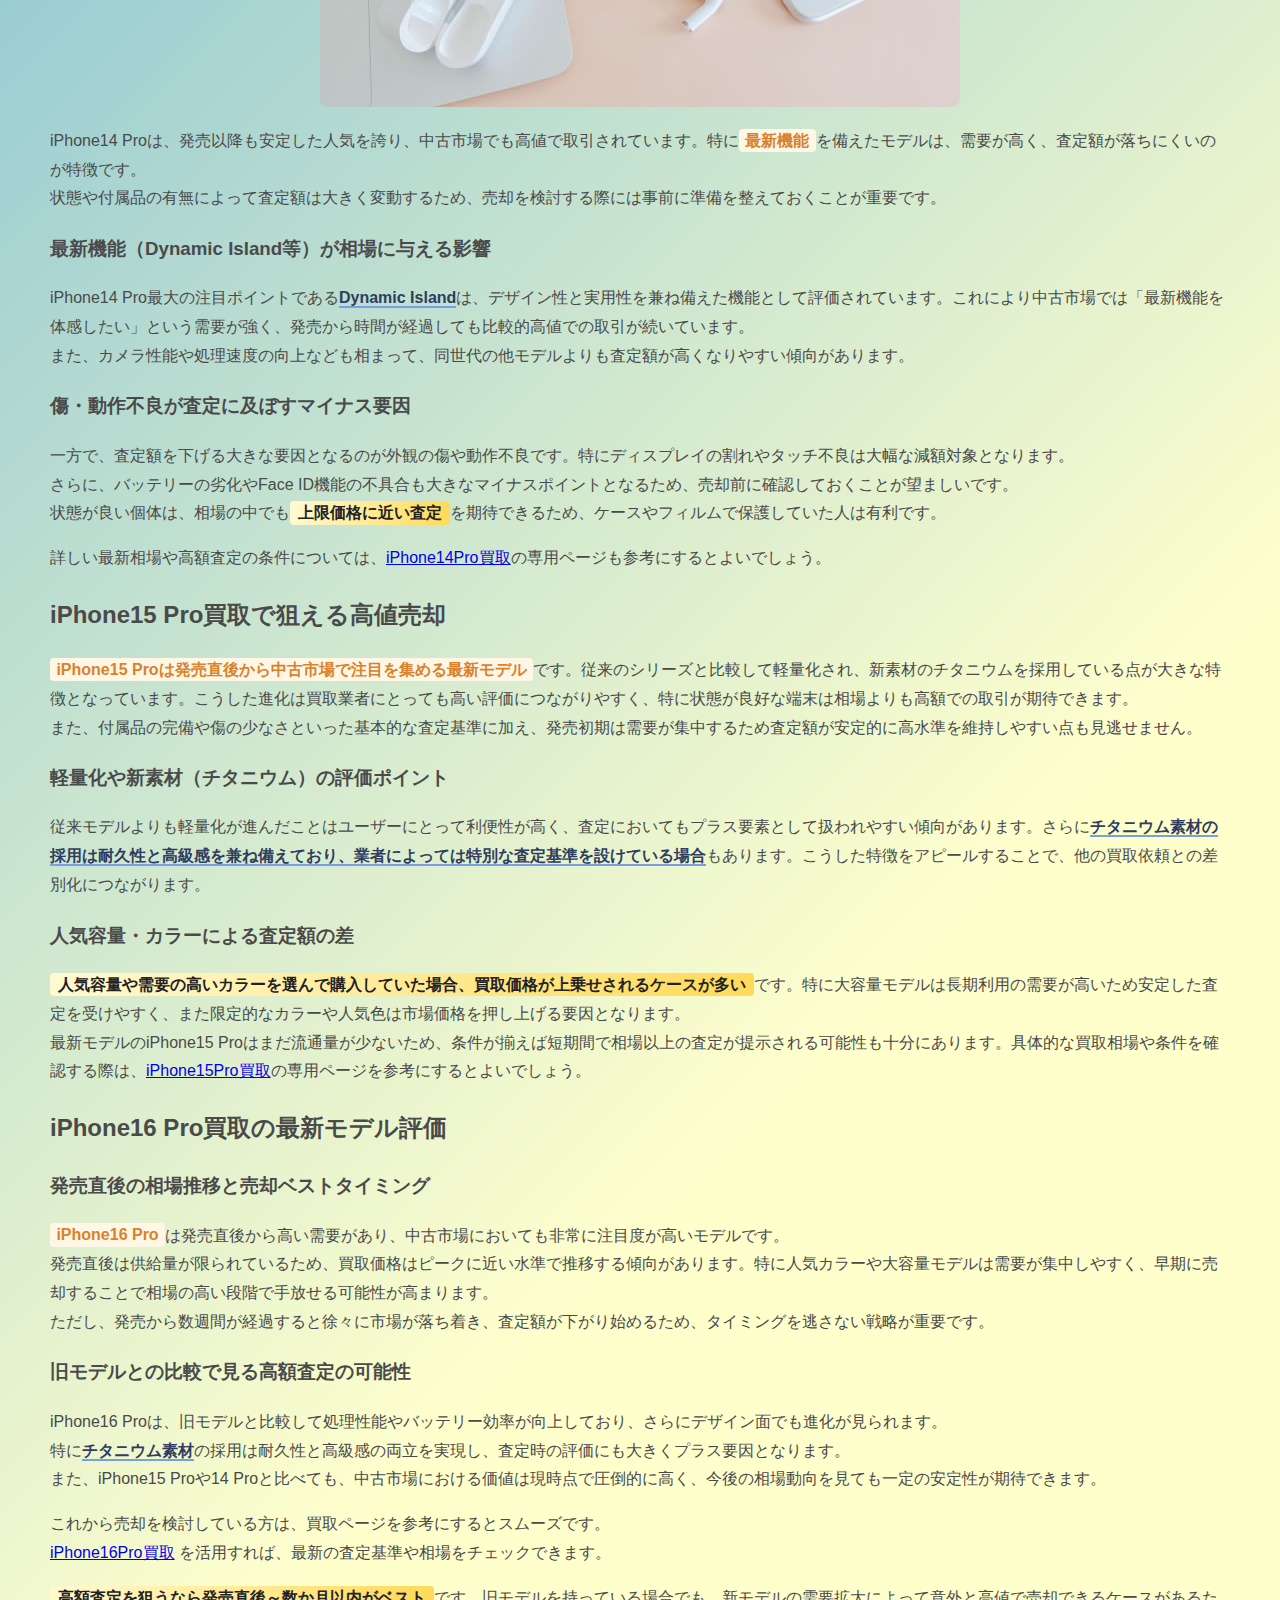
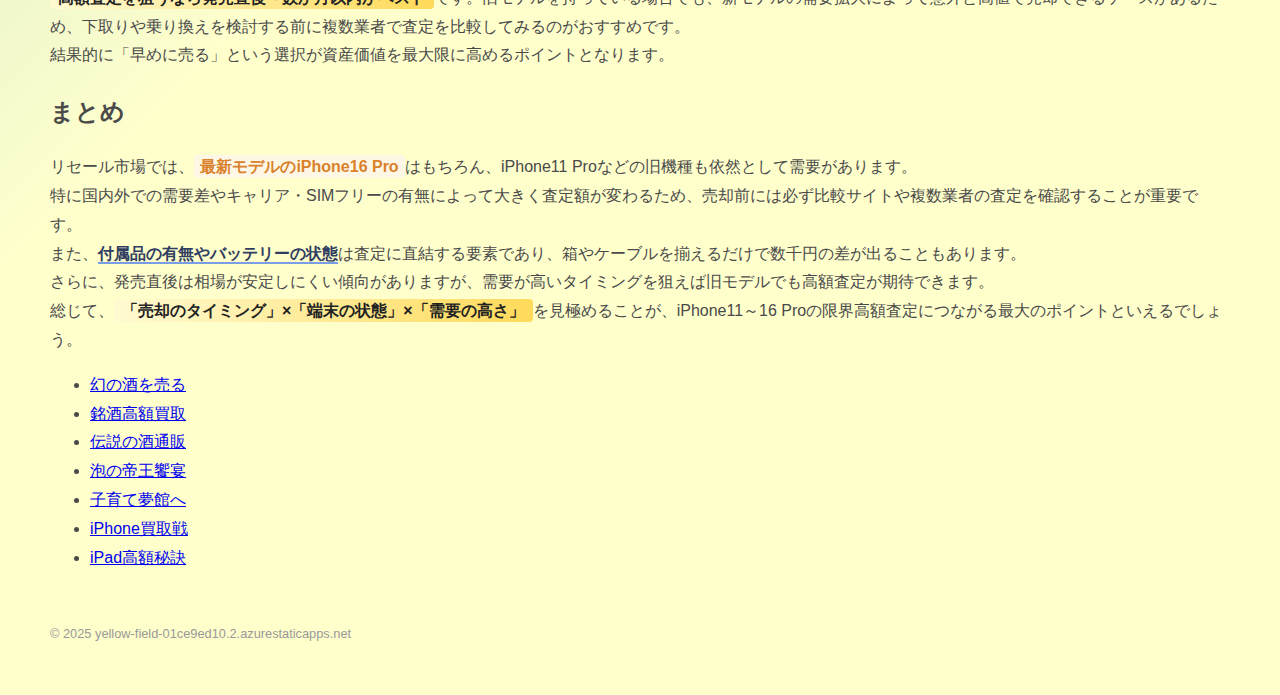
<file: page5.html>
<!DOCTYPE html>
<html lang="ja">
<head>
  <meta charset="UTF-8">
  <meta name="viewport" content="width=device-width, initial-scale=1">  
  <title>iPhone11～16Pro買取バトル｜最新モデルも旧機種も限界高額査定宣言</title>
  <link rel="canonical" href="https://yellow-field-01ce9ed10.2.azurestaticapps.net/page5.html">
  <link rel="stylesheet" href="style.css">
</head>
<body>
<header>
  <div class="menu-toggle" id="menu-toggle">☰ メニュー</div>
  <nav id="main-nav">
    <ul>
      <li><a href="index.html">幻の酒を売る</a></li>
      <li><a href="page1.html">銘酒高額買取</a></li>
      <li><a href="page2.html">伝説の酒通販</a></li>
      <li><a href="page3.html">泡の帝王饗宴</a></li>
      <li><a href="page4.html">子育て夢館へ</a></li>
      <li><a href="page5.html">iPhone買取戦</a></li>
      <li><a href="page6.html">iPad高額秘訣</a></li>
    </ul>
  </nav>
</header>
  <h1>iPhone11～16Pro買取バトル｜最新モデルも旧機種も限界高額査定宣言</h1>

<img src="images/6_1.jpg" alt="イメージ">

<div class="lead-section">
  自宅に眠っている<i class="highlight1">iPhone11 Pro</i>を「そろそろ売ろうかな」と考えている方は少なくありません。<br>
  発売から数年が経過してもなお高い人気を誇るiPhone11 Proは、中古市場でも安定した需要があります。<br>
  しかし、同じ端末でも査定に出すタイミングや状態、付属品の有無によって大きく買取額が変わるのが実情です。<br>
  ここでは、実際の相場感や高額査定を狙うための具体的な条件を解説していきます。<br>
  あわせて、詳細ページも確認しておくと安心です → 
  <a href="https://linx-as.co.jp/services/brand/iphone/iphone11pro" target="_blank">iPhone11Pro買取</a>
</div>

<h2 class="highlight2">iPhone11 Pro買取の相場と査定ポイント</h2>
<p>
  iPhone11 Proは発売当初から高性能カメラと有機ELディスプレイが評価されており、今でも中古市場では一定の価格で取引されています。<br>
  特に容量の大きいモデルや人気カラーは需要が高く、買取額が下がりにくい傾向があります。<br>
  とはいえ、発売から時間が経過しているため、状態次第では査定額が大きく変動する点に注意が必要です。<br>
  中古市場での需要と価格帯を把握しておくことで、売却のベストタイミングを逃さずにすみます。
</p>

<h3 class="highlight3">中古市場でのiPhone11 Proの需要と価格帯</h3>
<p>
  中古市場では、ストレージ容量が大きいモデル（256GB・512GB）が特に高値で取引されやすいです。<br>
  価格帯としては、状態の良いものであれば4万円前後、多少のキズやバッテリー劣化がある場合でも2万円台後半での買取が期待できます。<br>
  人気カラー（ミッドナイトグリーンなど）は市場価値が安定しており、特に高額査定につながりやすいです。
</p>

<h3>高額査定につながる状態・付属品の条件</h3>
<p>
  高額査定を狙うためには、外観に大きな傷がないこと、動作に不具合がないことが最低条件となります。<br>
  さらに、<span class="highlight1">充電器・ケーブル・箱などの付属品がそろっている</span>と査定額が上乗せされるケースが多いです。<br>
  また、バッテリー最大容量が80%以上を維持している場合は、プラス査定になる可能性があります。<br>
  日常的にケースやフィルムで保護していた端末ほど高値での売却が見込めるでしょう。
</p>


<h2>iPhone12 Pro買取で損しないコツ</h2>  
<img src="images/6_2.jpg" alt="イメージ">

<p><span class="highlight1">iPhone12 Proは発売から数年経過しているにもかかわらず、依然として中古市場で高い人気を誇ります。</span><br>  
その理由は、A14 Bionicチップによる処理性能の高さや、有機ELディスプレイの美しさなど、現在でも十分通用する機能性にあります。<br>  
一方で、新しいモデルが登場するたびに徐々に相場は下落していくため、売却のタイミングを逃さないことが重要です。<br>  
また、容量やカラー、そして端末の状態によって査定額は大きく変動するため、事前にチェックしておくことで大きな損を防げます。</p>  

<h3>容量・カラー別の買取相場</h3>  
<p><span class="highlight2">iPhone12 Proは容量が大きいほど、そして人気カラーであるグラファイトやパシフィックブルーなどの場合に査定額が高くなる傾向があります。</span><br>  
64GBモデルよりも128GB・256GBモデルの方が需要が高く、ストレージ不足を気にするユーザーに人気が集中するためです。<br>  
さらに、特定カラーは発売当時から供給数が限られていたため、今でも市場で希少価値が上がりやすく、高額査定につながることがあります。<br>  
詳細な相場や最新の買取情報を知りたい方は、参考ページをご覧ください：  
<a href="https://linx-as.co.jp/services/brand/iphone/iphone12pro">iPhone12Pro買取</a></p>  

<h3>バッテリー状態とSIMフリー化の影響</h3>  
<p><span class="highlight3">バッテリーの最大容量が90％を切っている場合、減額対象となることが多いため注意が必要です。</span><br>  
Apple正規のバッテリー交換をしておくと査定額が上がるケースもあり、先行投資として有効な手段となります。<br>  
また、キャリア版を利用している場合は、事前にSIMロックを解除して「SIMフリー化」しておくことで、査定額が上乗せされる可能性が高まります。<br>  
これは海外需要や転売市場でも使いやすい条件となるため、業者が買い取りやすくなるからです。<br>  
売却前にこれらの準備を整えることで、より高値での買取が期待できるでしょう。</p>  



<h2>iPhone13 Pro買取の最新事情</h2>  
<p><span class="highlight1">iPhone13 Proの買取市場は、2025年現在も非常に活発</span>で、特に人気の高い容量・カラーや状態の良い端末は、高額査定が期待できます。<br>  
発売から数年経過しているものの、Proシリーズならではのカメラ性能や高い処理能力は今でも十分に評価されており、需要が衰えていません。中古市場では、学生から社会人まで幅広い層が求めるモデルのため、安定した価格帯を維持しているのが特徴です。<br>  
また、査定に出す際は箱や充電ケーブルなどの付属品を揃えて提出することで、査定額が上乗せされるケースが多く見られます。</p>  

<h3>キャリア別・SIMフリーモデルの査定額比較</h3>  
<p><span class="highlight2">SIMフリーモデルはキャリア版よりも査定額が高くなる傾向</span>があります。<br>  
キャリア版の場合、残債の有無やネットワーク利用制限の状態が査定額に直結するため、売却前に確認しておくことが重要です。特にドコモやau、ソフトバンクで購入した端末よりも、Apple Storeで購入したSIMフリー版の方が幅広いユーザーに需要があるため、数千円～1万円以上の差がつく場合があります。<br>  
詳細な買取情報は以下のページも参考になります：  
<a href="https://linx-as.co.jp/services/brand/iphone/iphone13pro" target="_blank" rel="noopener noreferrer">iPhone13Pro買取</a></p>  

<h3>高額買取が狙えるタイミングと売却戦略</h3>  
<p><span class="highlight3">新モデル発表直前は相場が下落するリスクがある</span>ため、売却タイミングは非常に重要です。<br>  
一般的に、新しいiPhoneが発表される数週間前から既存モデルの相場は徐々に下がり始めます。そのため、できるだけ早めに査定依頼を行い、複数の業者から見積もりを取ることが高額買取のコツです。<br>  
さらに、端末をクリーニングして見た目の印象を良くすることも査定アップにつながります。軽度の傷や汚れでもマイナス評価となるケースが多いため、できる限り綺麗な状態で査定に出すことをおすすめします。<br>  
このように、市場動向を読みながら適切なタイミングで売却を進めることで、旧モデルであっても最大限の価格を引き出すことが可能です。</p>  


<h2>iPhone14 Pro買取の高額査定テクニック</h2>
<img src="images/6_3.jpg" alt="イメージ">
<p>
  iPhone14 Proは、発売以降も安定した人気を誇り、中古市場でも高値で取引されています。特に<span class="highlight1">最新機能</span>を備えたモデルは、需要が高く、査定額が落ちにくいのが特徴です。<br>
  状態や付属品の有無によって査定額は大きく変動するため、売却を検討する際には事前に準備を整えておくことが重要です。
</p>

<h3>最新機能（Dynamic Island等）が相場に与える影響</h3>
<p>
  iPhone14 Pro最大の注目ポイントである<span class="highlight2">Dynamic Island</span>は、デザイン性と実用性を兼ね備えた機能として評価されています。これにより中古市場では「最新機能を体感したい」という需要が強く、発売から時間が経過しても比較的高値での取引が続いています。<br>
  また、カメラ性能や処理速度の向上なども相まって、同世代の他モデルよりも査定額が高くなりやすい傾向があります。
</p>

<h3>傷・動作不良が査定に及ぼすマイナス要因</h3>
<p>
  一方で、査定額を下げる大きな要因となるのが外観の傷や動作不良です。特にディスプレイの割れやタッチ不良は大幅な減額対象となります。<br>
  さらに、バッテリーの劣化やFace ID機能の不具合も大きなマイナスポイントとなるため、売却前に確認しておくことが望ましいです。<br>
  状態が良い個体は、相場の中でも<span class="highlight3">上限価格に近い査定</span>を期待できるため、ケースやフィルムで保護していた人は有利です。
</p>

<p>
  詳しい最新相場や高額査定の条件については、<a href="https://linx-as.co.jp/services/brand/iphone/iphone14pro" target="_blank">iPhone14Pro買取</a>の専用ページも参考にするとよいでしょう。
</p>


<h2>iPhone15 Pro買取で狙える高値売却</h2>
<p><span class="highlight1">iPhone15 Proは発売直後から中古市場で注目を集める最新モデル</span>です。従来のシリーズと比較して軽量化され、新素材のチタニウムを採用している点が大きな特徴となっています。こうした進化は買取業者にとっても高い評価につながりやすく、特に状態が良好な端末は相場よりも高額での取引が期待できます。<br>
また、付属品の完備や傷の少なさといった基本的な査定基準に加え、発売初期は需要が集中するため査定額が安定的に高水準を維持しやすい点も見逃せません。</p>

<h3>軽量化や新素材（チタニウム）の評価ポイント</h3>
<p>従来モデルよりも軽量化が進んだことはユーザーにとって利便性が高く、査定においてもプラス要素として扱われやすい傾向があります。さらに<span class="highlight2">チタニウム素材の採用は耐久性と高級感を兼ね備えており、業者によっては特別な査定基準を設けている場合</span>もあります。こうした特徴をアピールすることで、他の買取依頼との差別化につながります。</p>

<h3>人気容量・カラーによる査定額の差</h3>
<p><span class="highlight3">人気容量や需要の高いカラーを選んで購入していた場合、買取価格が上乗せされるケースが多い</span>です。特に大容量モデルは長期利用の需要が高いため安定した査定を受けやすく、また限定的なカラーや人気色は市場価格を押し上げる要因となります。<br>
最新モデルのiPhone15 Proはまだ流通量が少ないため、条件が揃えば短期間で相場以上の査定が提示される可能性も十分にあります。具体的な買取相場や条件を確認する際は、<a href="https://linx-as.co.jp/services/brand/iphone/iphone15pro">iPhone15Pro買取</a>の専用ページを参考にするとよいでしょう。</p>


<h2>iPhone16 Pro買取の最新モデル評価</h2>
<h3>発売直後の相場推移と売却ベストタイミング</h3>
<p><span class="highlight1">iPhone16 Pro</span>は発売直後から高い需要があり、中古市場においても非常に注目度が高いモデルです。<br>
発売直後は供給量が限られているため、買取価格はピークに近い水準で推移する傾向があります。特に人気カラーや大容量モデルは需要が集中しやすく、早期に売却することで相場の高い段階で手放せる可能性が高まります。<br>
ただし、発売から数週間が経過すると徐々に市場が落ち着き、査定額が下がり始めるため、タイミングを逃さない戦略が重要です。</p>

<h3>旧モデルとの比較で見る高額査定の可能性</h3>
<p>iPhone16 Proは、旧モデルと比較して処理性能やバッテリー効率が向上しており、さらにデザイン面でも進化が見られます。<br>
特に<span class="highlight2">チタニウム素材</span>の採用は耐久性と高級感の両立を実現し、査定時の評価にも大きくプラス要因となります。<br>
また、iPhone15 Proや14 Proと比べても、中古市場における価値は現時点で圧倒的に高く、今後の相場動向を見ても一定の安定性が期待できます。</p>

<p>これから売却を検討している方は、買取ページを参考にするとスムーズです。<br>
<a href="https://linx-as.co.jp/services/brand/iphone/iphone16pro">iPhone16Pro買取</a> を活用すれば、最新の査定基準や相場をチェックできます。</p>

<p><span class="highlight3">高額査定を狙うなら発売直後～数か月以内がベスト</span>です。旧モデルを持っている場合でも、新モデルの需要拡大によって意外と高値で売却できるケースがあるため、下取りや乗り換えを検討する前に複数業者で査定を比較してみるのがおすすめです。<br>
結果的に「早めに売る」という選択が資産価値を最大限に高めるポイントとなります。</p>


<h2>まとめ</h2>
<p>
リセール市場では、<span class="highlight1">最新モデルのiPhone16 Pro</span>はもちろん、iPhone11 Proなどの旧機種も依然として需要があります。<br>
特に国内外での需要差やキャリア・SIMフリーの有無によって大きく査定額が変わるため、売却前には必ず比較サイトや複数業者の査定を確認することが重要です。<br>
また、<span class="highlight2">付属品の有無やバッテリーの状態</span>は査定に直結する要素であり、箱やケーブルを揃えるだけで数千円の差が出ることもあります。<br>
さらに、発売直後は相場が安定しにくい傾向がありますが、需要が高いタイミングを狙えば旧モデルでも高額査定が期待できます。<br>
総じて、<span class="highlight3">「売却のタイミング」×「端末の状態」×「需要の高さ」</span>を見極めることが、iPhone11～16 Proの限界高額査定につながる最大のポイントといえるでしょう。<br>
</p>



  <nav>
    <ul>
      <li><a href="index.html">幻の酒を売る</a></li>
      <li><a href="page1.html">銘酒高額買取</a></li>
      <li><a href="page2.html">伝説の酒通販</a></li>
      <li><a href="page3.html">泡の帝王饗宴</a></li>
      <li><a href="page4.html">子育て夢館へ</a></li>
      <li><a href="page5.html">iPhone買取戦</a></li>
      <li><a href="page6.html">iPad高額秘訣</a></li>
    </ul>
  </nav>
  <footer>
    &copy; 2025 yellow-field-01ce9ed10.2.azurestaticapps.net
  </footer>
<script>
  document.addEventListener("DOMContentLoaded", function () {
    const toggle = document.getElementById("menu-toggle");
    const nav = document.getElementById("main-nav");

    toggle.addEventListener("click", function () {
      nav.classList.toggle("show");
    });
  });
</script>  
</body>
</html>
</file>
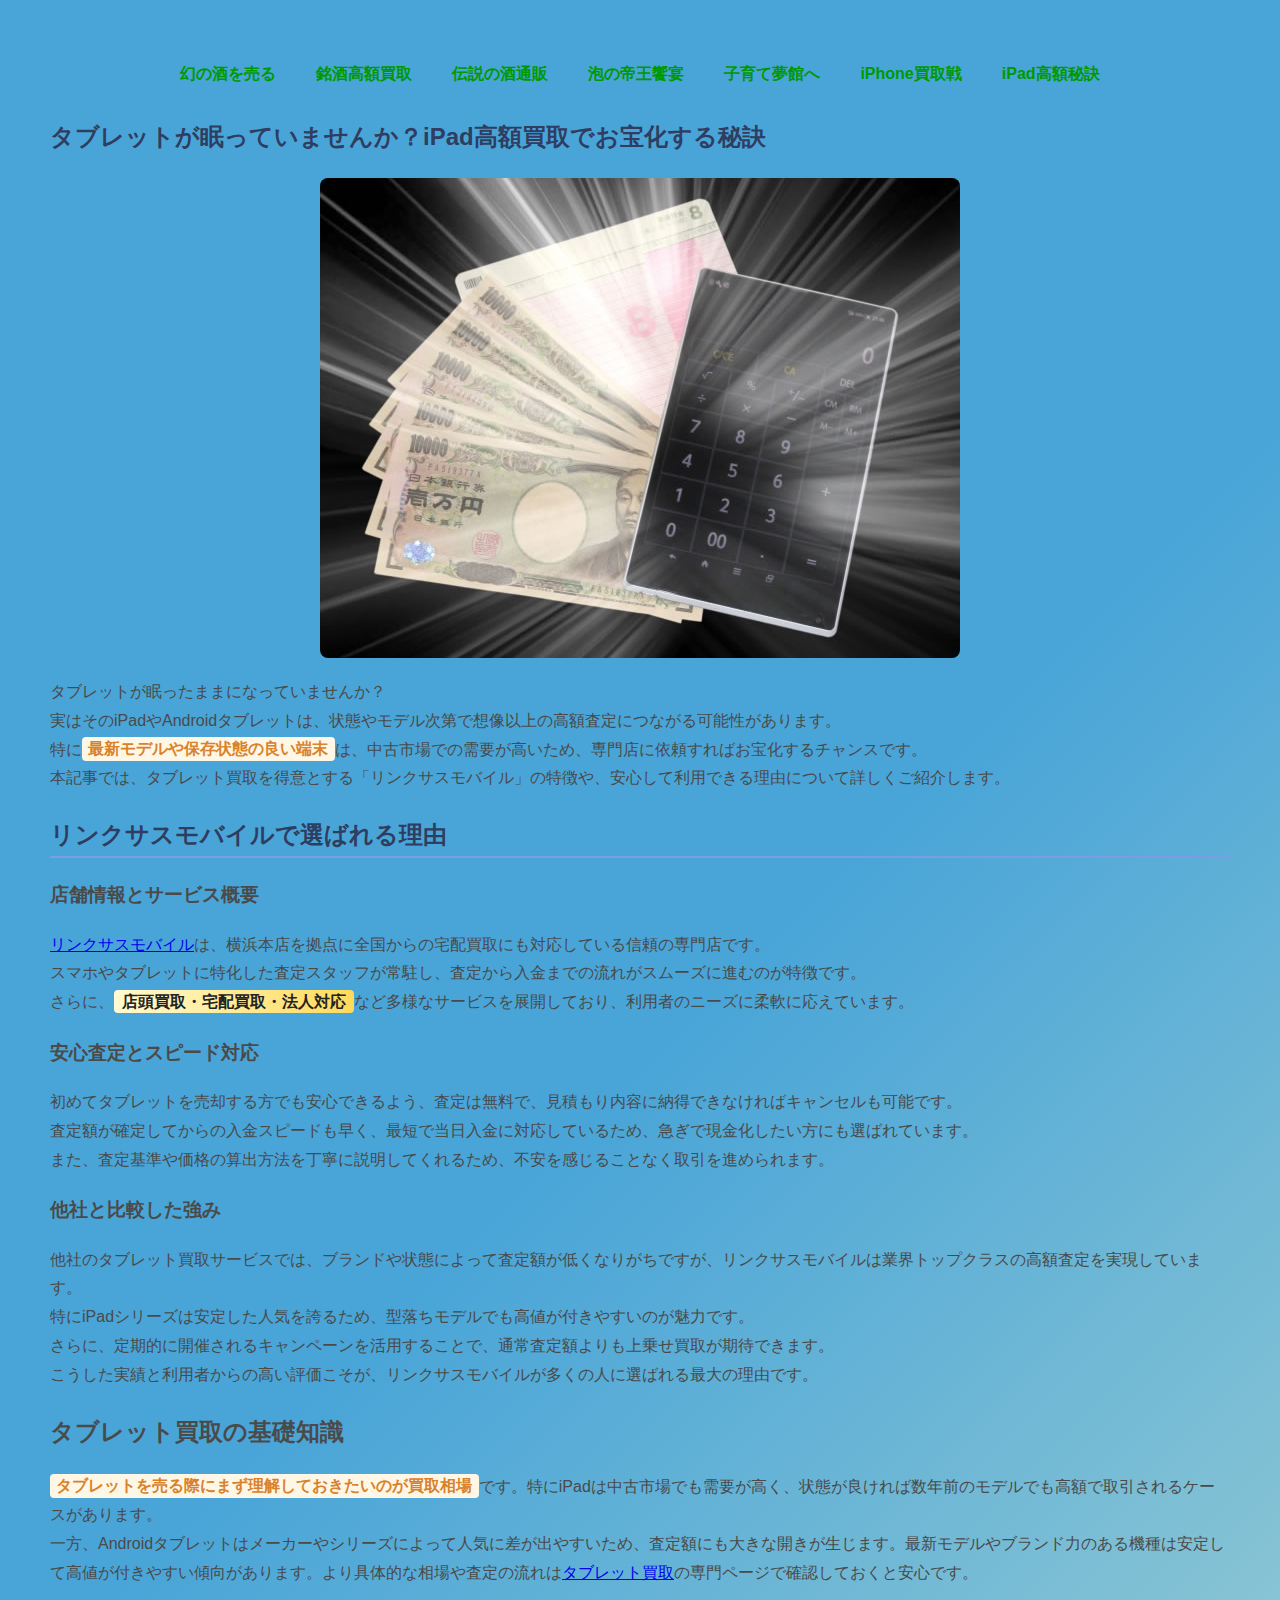
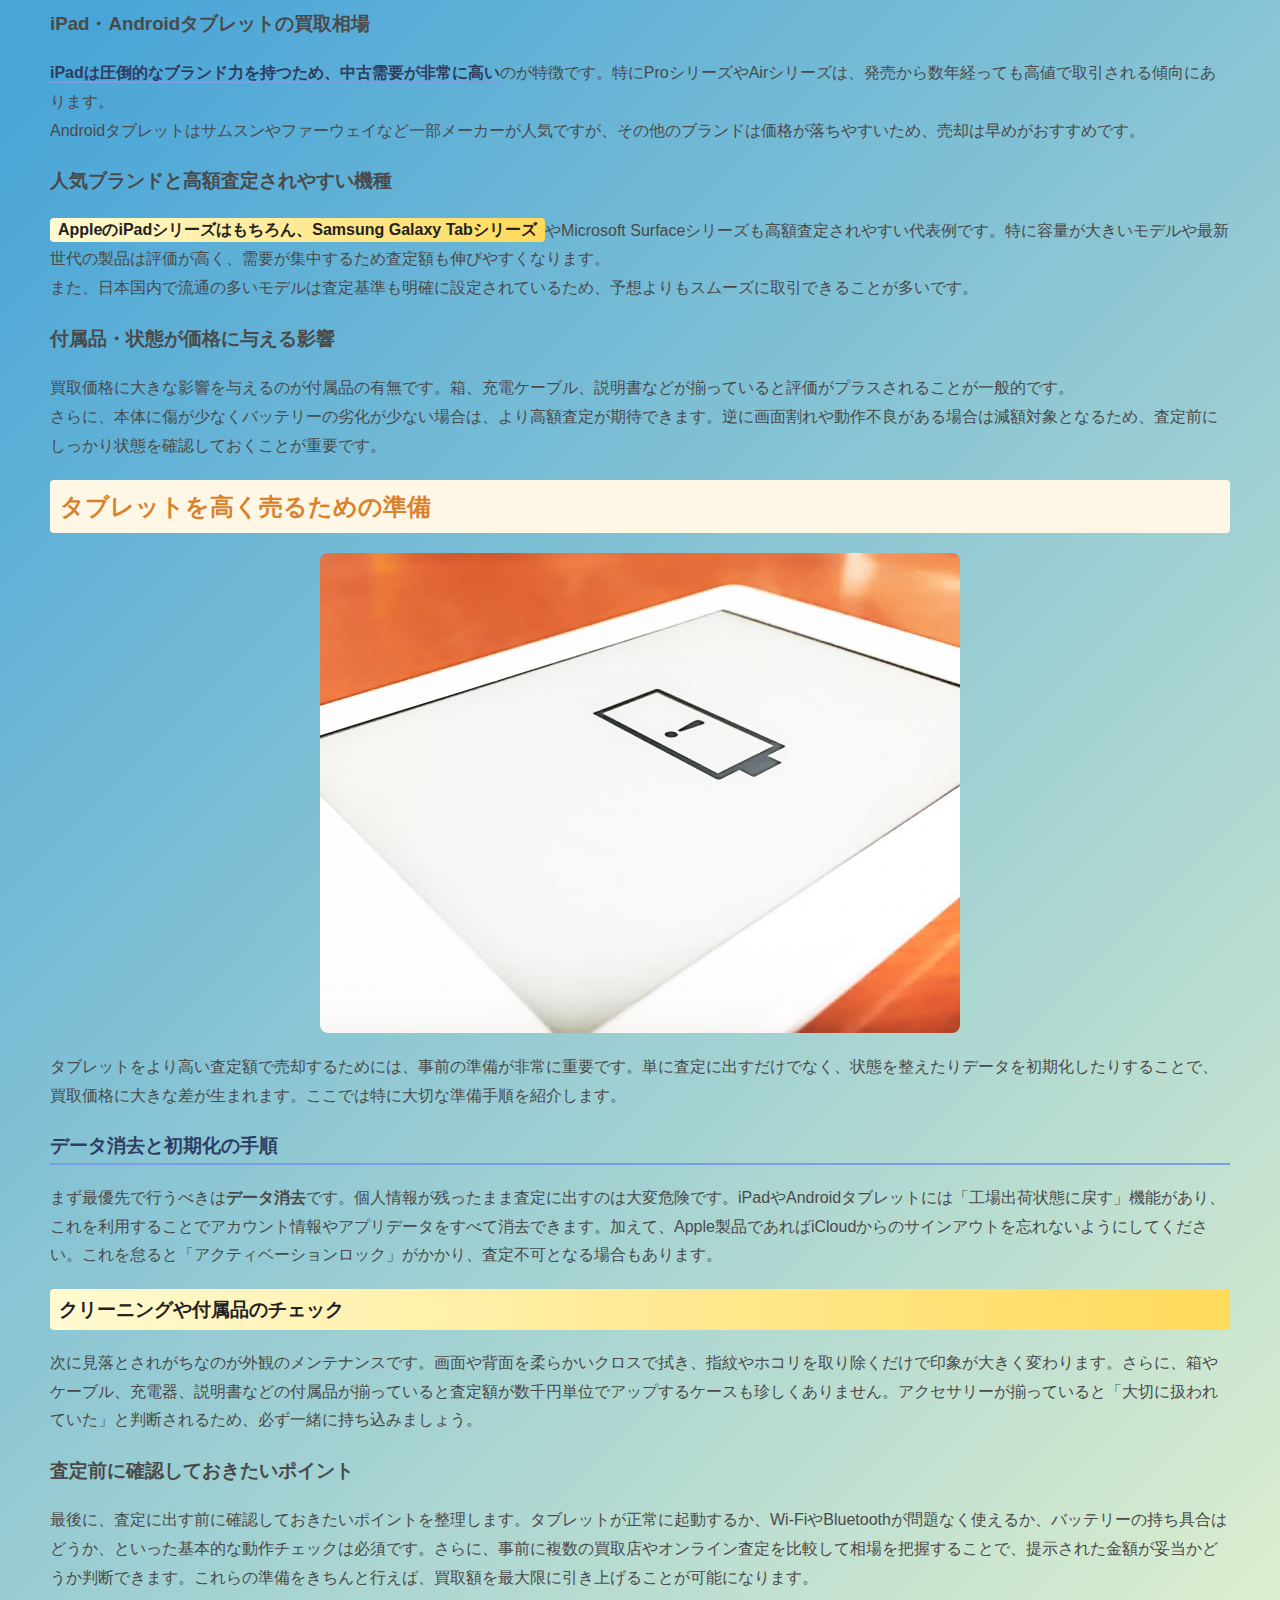
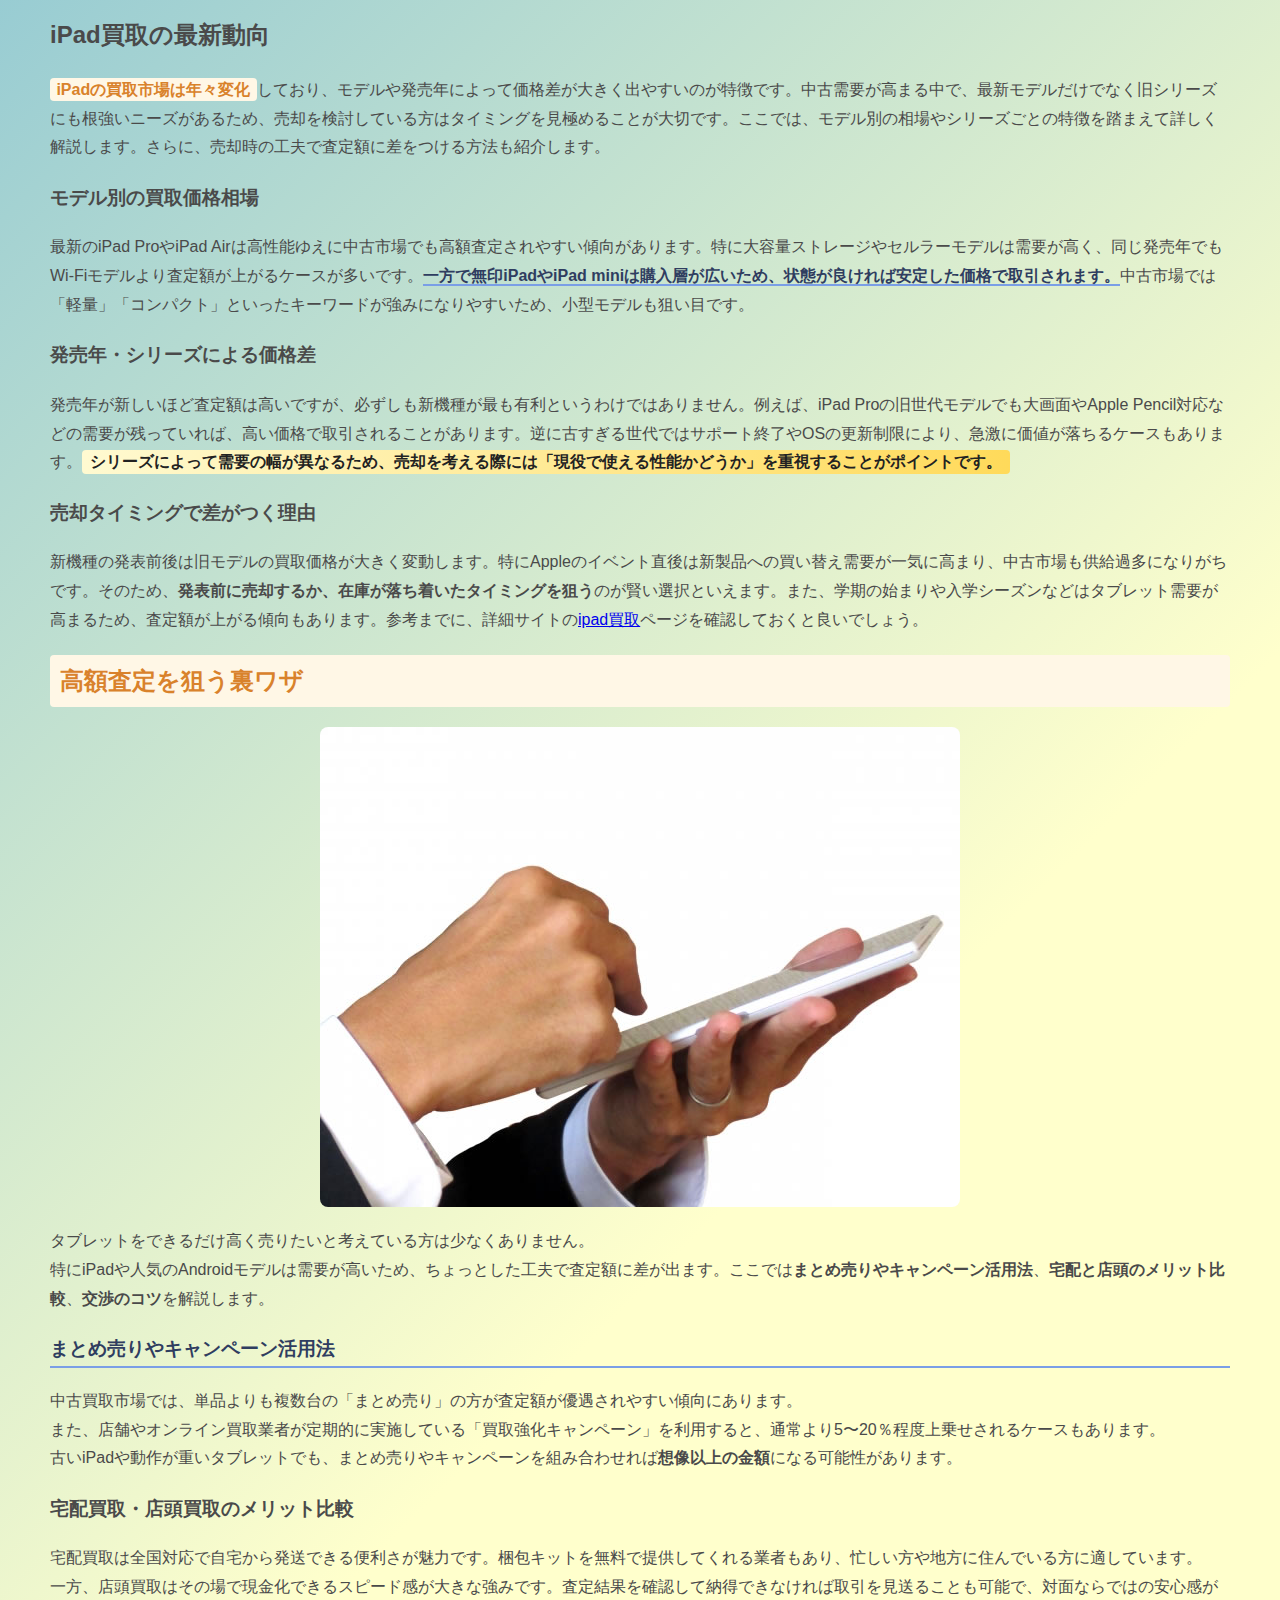
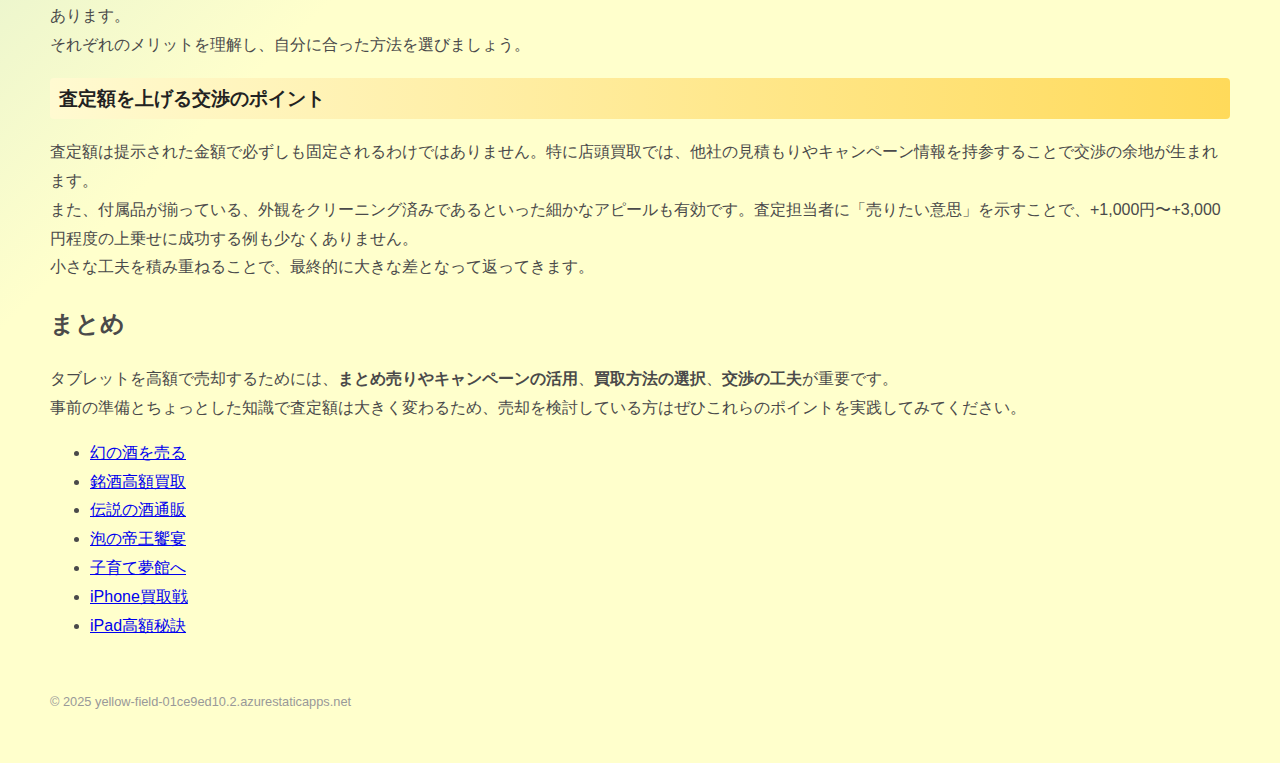
<file: page6.html>
<!DOCTYPE html>
<html lang="ja">
<head>
  <meta charset="UTF-8">
  <meta name="viewport" content="width=device-width, initial-scale=1">  
  <title>タブレットが眠っていませんか？iPad高額買取でお宝化する秘訣</title>
  <link rel="canonical" href="https://yellow-field-01ce9ed10.2.azurestaticapps.net/page6.html">
  <link rel="stylesheet" href="style.css">
</head>
<body>
<header>
  <div class="menu-toggle" id="menu-toggle">☰ メニュー</div>
  <nav id="main-nav">
    <ul>
      <li><a href="index.html">幻の酒を売る</a></li>
      <li><a href="page1.html">銘酒高額買取</a></li>
      <li><a href="page2.html">伝説の酒通販</a></li>
      <li><a href="page3.html">泡の帝王饗宴</a></li>
      <li><a href="page4.html">子育て夢館へ</a></li>
      <li><a href="page5.html">iPhone買取戦</a></li>
      <li><a href="page6.html">iPad高額秘訣</a></li>
    </ul>
  </nav>
</header>
  <h1>タブレットが眠っていませんか？iPad高額買取でお宝化する秘訣</h1>

<img src="images/7_1.jpg" alt="イメージ">



<div class="lead-section">
  タブレットが眠ったままになっていませんか？<br>
  実はそのiPadやAndroidタブレットは、状態やモデル次第で想像以上の高額査定につながる可能性があります。<br>
  特に<strong class="highlight1">最新モデルや保存状態の良い端末</strong>は、中古市場での需要が高いため、専門店に依頼すればお宝化するチャンスです。<br>
  本記事では、タブレット買取を得意とする「リンクサスモバイル」の特徴や、安心して利用できる理由について詳しくご紹介します。<br>
</div>

<h2 class="highlight2">リンクサスモバイルで選ばれる理由</h2>

<h3>店舗情報とサービス概要</h3>
<a href="https://linx-as.co.jp">リンクサスモバイル</a>は、横浜本店を拠点に全国からの宅配買取にも対応している信頼の専門店です。<br>
スマホやタブレットに特化した査定スタッフが常駐し、査定から入金までの流れがスムーズに進むのが特徴です。<br>
さらに、<span class="highlight3">店頭買取・宅配買取・法人対応</span>など多様なサービスを展開しており、利用者のニーズに柔軟に応えています。<br>

<h3>安心査定とスピード対応</h3>
初めてタブレットを売却する方でも安心できるよう、査定は無料で、見積もり内容に納得できなければキャンセルも可能です。<br>
査定額が確定してからの入金スピードも早く、最短で当日入金に対応しているため、急ぎで現金化したい方にも選ばれています。<br>
また、査定基準や価格の算出方法を丁寧に説明してくれるため、不安を感じることなく取引を進められます。<br>

<h3>他社と比較した強み</h3>
他社のタブレット買取サービスでは、ブランドや状態によって査定額が低くなりがちですが、リンクサスモバイルは業界トップクラスの高額査定を実現しています。<br>
特にiPadシリーズは安定した人気を誇るため、型落ちモデルでも高値が付きやすいのが魅力です。<br>
さらに、定期的に開催されるキャンペーンを活用することで、通常査定額よりも上乗せ買取が期待できます。<br>
こうした実績と利用者からの高い評価こそが、リンクサスモバイルが多くの人に選ばれる最大の理由です。<br>


<h2>タブレット買取の基礎知識</h2>
<p><span class="highlight1">タブレットを売る際にまず理解しておきたいのが買取相場</span>です。特にiPadは中古市場でも需要が高く、状態が良ければ数年前のモデルでも高額で取引されるケースがあります。<br>
一方、Androidタブレットはメーカーやシリーズによって人気に差が出やすいため、査定額にも大きな開きが生じます。最新モデルやブランド力のある機種は安定して高値が付きやすい傾向があります。より具体的な相場や査定の流れは<a href="https://linx-as.co.jp/services/tablet">タブレット買取</a>の専門ページで確認しておくと安心です。</p>

<h3>iPad・Androidタブレットの買取相場</h3>
<p><span class="highlight2">iPadは圧倒的なブランド力を持つため、中古需要が非常に高い</span>のが特徴です。特にProシリーズやAirシリーズは、発売から数年経っても高値で取引される傾向にあります。<br>
Androidタブレットはサムスンやファーウェイなど一部メーカーが人気ですが、その他のブランドは価格が落ちやすいため、売却は早めがおすすめです。</p>

<h3>人気ブランドと高額査定されやすい機種</h3>
<p><span class="highlight3">AppleのiPadシリーズはもちろん、Samsung Galaxy Tabシリーズ</span>やMicrosoft Surfaceシリーズも高額査定されやすい代表例です。特に容量が大きいモデルや最新世代の製品は評価が高く、需要が集中するため査定額も伸びやすくなります。<br>
また、日本国内で流通の多いモデルは査定基準も明確に設定されているため、予想よりもスムーズに取引できることが多いです。</p>

<h3>付属品・状態が価格に与える影響</h3>
<p>買取価格に大きな影響を与えるのが付属品の有無です。箱、充電ケーブル、説明書などが揃っていると評価がプラスされることが一般的です。<br>
さらに、本体に傷が少なくバッテリーの劣化が少ない場合は、より高額査定が期待できます。逆に画面割れや動作不良がある場合は減額対象となるため、査定前にしっかり状態を確認しておくことが重要です。</p>




<h2 class="highlight1">タブレットを高く売るための準備</h2>  
<img src="images/7_2.jpg" alt="イメージ">

<p>タブレットをより高い査定額で売却するためには、事前の準備が非常に重要です。単に査定に出すだけでなく、状態を整えたりデータを初期化したりすることで、買取価格に大きな差が生まれます。ここでは特に大切な準備手順を紹介します。<br></p>  

<h3 class="highlight2">データ消去と初期化の手順</h3>  
<p>まず最優先で行うべきは<strong>データ消去</strong>です。個人情報が残ったまま査定に出すのは大変危険です。iPadやAndroidタブレットには「工場出荷状態に戻す」機能があり、これを利用することでアカウント情報やアプリデータをすべて消去できます。加えて、Apple製品であればiCloudからのサインアウトを忘れないようにしてください。これを怠ると「アクティベーションロック」がかかり、査定不可となる場合もあります。<br></p>  

<h3 class="highlight3">クリーニングや付属品のチェック</h3>  
<p>次に見落とされがちなのが外観のメンテナンスです。画面や背面を柔らかいクロスで拭き、指紋やホコリを取り除くだけで印象が大きく変わります。さらに、箱やケーブル、充電器、説明書などの付属品が揃っていると査定額が数千円単位でアップするケースも珍しくありません。アクセサリーが揃っていると「大切に扱われていた」と判断されるため、必ず一緒に持ち込みましょう。<br></p>  

<h3>査定前に確認しておきたいポイント</h3>  
<p>最後に、査定に出す前に確認しておきたいポイントを整理します。タブレットが正常に起動するか、Wi-FiやBluetoothが問題なく使えるか、バッテリーの持ち具合はどうか、といった基本的な動作チェックは必須です。さらに、事前に複数の買取店やオンライン査定を比較して相場を把握することで、提示された金額が妥当かどうか判断できます。これらの準備をきちんと行えば、買取額を最大限に引き上げることが可能になります。<br></p>


<h2>iPad買取の最新動向</h2>
<p><span class="highlight1">iPadの買取市場は年々変化</span>しており、モデルや発売年によって価格差が大きく出やすいのが特徴です。中古需要が高まる中で、最新モデルだけでなく旧シリーズにも根強いニーズがあるため、売却を検討している方はタイミングを見極めることが大切です。ここでは、モデル別の相場やシリーズごとの特徴を踏まえて詳しく解説します。さらに、売却時の工夫で査定額に差をつける方法も紹介します。<br></p>

<h3>モデル別の買取価格相場</h3>
<p>最新のiPad ProやiPad Airは高性能ゆえに中古市場でも高額査定されやすい傾向があります。特に大容量ストレージやセルラーモデルは需要が高く、同じ発売年でもWi-Fiモデルより査定額が上がるケースが多いです。<span class="highlight2">一方で無印iPadやiPad miniは購入層が広いため、状態が良ければ安定した価格で取引されます。</span>中古市場では「軽量」「コンパクト」といったキーワードが強みになりやすいため、小型モデルも狙い目です。<br></p>

<h3>発売年・シリーズによる価格差</h3>
<p>発売年が新しいほど査定額は高いですが、必ずしも新機種が最も有利というわけではありません。例えば、iPad Proの旧世代モデルでも大画面やApple Pencil対応などの需要が残っていれば、高い価格で取引されることがあります。逆に古すぎる世代ではサポート終了やOSの更新制限により、急激に価値が落ちるケースもあります。<span class="highlight3">シリーズによって需要の幅が異なるため、売却を考える際には「現役で使える性能かどうか」を重視することがポイントです。</span><br></p>

<h3>売却タイミングで差がつく理由</h3>
<p>新機種の発表前後は旧モデルの買取価格が大きく変動します。特にAppleのイベント直後は新製品への買い替え需要が一気に高まり、中古市場も供給過多になりがちです。そのため、<strong>発表前に売却するか、在庫が落ち着いたタイミングを狙う</strong>のが賢い選択といえます。また、学期の始まりや入学シーズンなどはタブレット需要が高まるため、査定額が上がる傾向もあります。参考までに、詳細サイトの<a href="https://linx-as.co.jp/services/tablet/ipad">ipad買取</a>ページを確認しておくと良いでしょう。<br></p>


<h2 class="highlight1">高額査定を狙う裏ワザ</h2>
<img src="images/7_3.jpg" alt="イメージ">
<p>
タブレットをできるだけ高く売りたいと考えている方は少なくありません。<br>
特にiPadや人気のAndroidモデルは需要が高いため、ちょっとした工夫で査定額に差が出ます。ここでは<b>まとめ売りやキャンペーン活用法</b>、<b>宅配と店頭のメリット比較</b>、<b>交渉のコツ</b>を解説します。
</p>

<h3 class="highlight2">まとめ売りやキャンペーン活用法</h3>
<p>
中古買取市場では、単品よりも複数台の「まとめ売り」の方が査定額が優遇されやすい傾向にあります。<br>
また、店舗やオンライン買取業者が定期的に実施している「買取強化キャンペーン」を利用すると、通常より5〜20％程度上乗せされるケースもあります。<br>
古いiPadや動作が重いタブレットでも、まとめ売りやキャンペーンを組み合わせれば<b>想像以上の金額</b>になる可能性があります。
</p>

<h3>宅配買取・店頭買取のメリット比較</h3>
<p>
宅配買取は全国対応で自宅から発送できる便利さが魅力です。梱包キットを無料で提供してくれる業者もあり、忙しい方や地方に住んでいる方に適しています。<br>
一方、店頭買取はその場で現金化できるスピード感が大きな強みです。査定結果を確認して納得できなければ取引を見送ることも可能で、対面ならではの安心感があります。<br>
それぞれのメリットを理解し、自分に合った方法を選びましょう。
</p>

<h3 class="highlight3">査定額を上げる交渉のポイント</h3>
<p>
査定額は提示された金額で必ずしも固定されるわけではありません。特に店頭買取では、他社の見積もりやキャンペーン情報を持参することで交渉の余地が生まれます。<br>
また、付属品が揃っている、外観をクリーニング済みであるといった細かなアピールも有効です。査定担当者に「売りたい意思」を示すことで、+1,000円〜+3,000円程度の上乗せに成功する例も少なくありません。<br>
小さな工夫を積み重ねることで、最終的に大きな差となって返ってきます。
</p>

<h2>まとめ</h2>
<p>
タブレットを高額で売却するためには、<b>まとめ売りやキャンペーンの活用</b>、<b>買取方法の選択</b>、<b>交渉の工夫</b>が重要です。<br>
事前の準備とちょっとした知識で査定額は大きく変わるため、売却を検討している方はぜひこれらのポイントを実践してみてください。
</p>



  <nav>
    <ul>
      <li><a href="index.html">幻の酒を売る</a></li>
      <li><a href="page1.html">銘酒高額買取</a></li>
      <li><a href="page2.html">伝説の酒通販</a></li>
      <li><a href="page3.html">泡の帝王饗宴</a></li>
      <li><a href="page4.html">子育て夢館へ</a></li>
      <li><a href="page5.html">iPhone買取戦</a></li>
      <li><a href="page6.html">iPad高額秘訣</a></li>
    </ul>
  </nav>
  <footer>
    &copy; 2025 yellow-field-01ce9ed10.2.azurestaticapps.net
  </footer>
<script>
  document.addEventListener("DOMContentLoaded", function () {
    const toggle = document.getElementById("menu-toggle");
    const nav = document.getElementById("main-nav");

    toggle.addEventListener("click", function () {
      nav.classList.toggle("show");
    });
  });
</script>  
</body>
</html>
</file>
<file: style.css>
body {
  font-family: sans-serif;
  background-color: #fff; /* ���x�[�X�̂܂� */
  padding: 50px;
  margin: 0;
  color: #4a4a4a;
  line-height: 1.8;
  text-align: left;
  background-image: linear-gradient(135deg, #49A5D8 25%, #ffffcc 75%);
  /* �W���u���[�̃O���f�Ŕ��������� */
}

h1 {
  color: #2f3d60; /* �����������l�C�r�[��� */
  font-size: 1.5em;
}

footer {
  margin-top: 50px;
  font-size: 0.8em;
  color: #999;
}

.highlight1 {
  background-color: #fff7e6; /* �W���N���[�� */
  color: #d9822b;
  padding: 0.2em 0.4em;
  border-radius: 4px;
  font-weight: bold;
}

.highlight2 {
  border-bottom: 2px solid #7a9ee6; /* �W�����F */
  font-weight: bold;
  color: #2f3d60;
}

.highlight3 {
  background: linear-gradient(to right, #fffad1, #ffda5a); /* �_�炩�����F�O���f */
  padding: 0.2em 0.5em;
  border-radius: 4px;
  color: #222;
  font-weight: bold;
}

img {
  max-width: 100%;
  height: auto;
  display: block;
  margin: 20px auto;
  border-radius: 8px;
}



/* �n���o�[�K�[�{�^�� */
.menu-toggle {
  display: none;
  font-size: 20px;
  font-weight: bold;
  background-color: #009900;
  color: white;
  padding: 12px 16px;
  border-radius: 6px;
  text-align: center;
  cursor: pointer;
  margin-bottom: 10px;
}

/* ���� nav �X�^�C�� */
#main-nav ul {
  list-style: none;
  padding: 0;
  margin: 0;
  display: flex;
  flex-wrap: wrap;
  justify-content: center;
  gap: 12px;
}

#main-nav li a {
  text-decoration: none;
  color: #009900;
  font-weight: bold;
  padding: 10px 14px;
  display: inline-block;
  transition: background-color 0.3s;
}

/* --- �X�}�z�\���p --- */
@media (max-width: 768px) {
  .menu-toggle {
    display: block;
  }

  #main-nav {
    display: none;
    flex-direction: column;
    gap: 12px;
    padding: 0 15px;
  }

  #main-nav.show {
    display: flex;
  }

  #main-nav ul {
    flex-direction: column;
    align-items: stretch;
  }

  #main-nav li a {
    background-color: #005fa3;
    color: #fff;
    font-size: 18px;
    text-align: center;
    border-radius: 8px;
    padding: 16px;
    
    display: block;          /*  ���������� */
    width: 100%;             /*  �e�̕��ɑ����� */
    box-sizing: border-box;  /*  �p�f�B���O�܂߂đ����� */
  }

  #main-nav li a:hover {
    background-color: #005fa3;
  }
}
</file>
